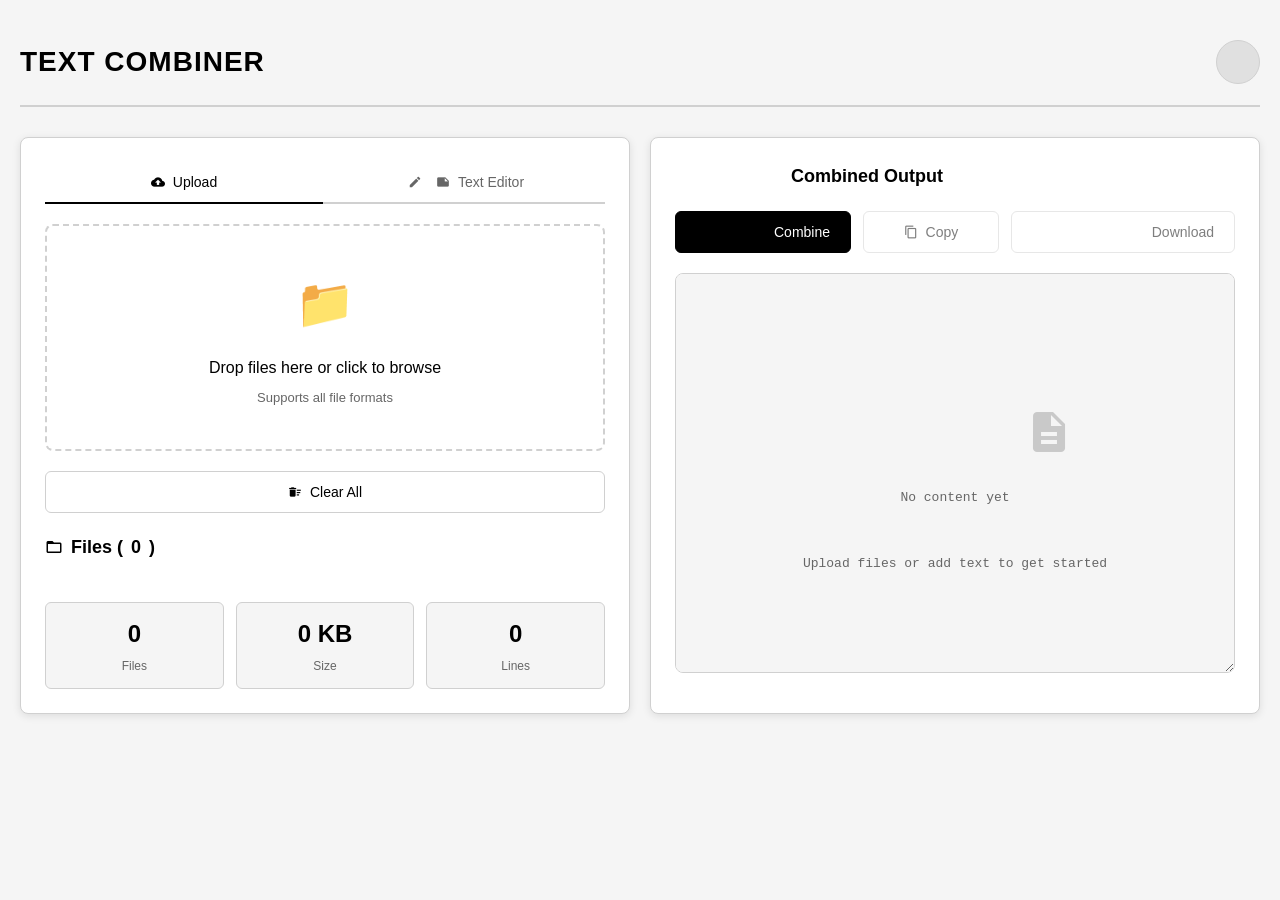
<file: dof-combiner/2-process/00-1/index.html>
<!DOCTYPE html>
<html lang="id">
<head>
    <meta charset="UTF-8">
    <meta name="viewport" content="width=device-width, initial-scale=1.0">
    <title>Text Combiner</title>
    <link href="https://fonts.googleapis.com/icon?family=Material+Icons" rel="stylesheet">
    <style>
        * {
            margin: 0;
            padding: 0;
            box-sizing: border-box;
        }

        :root {
            --bg-primary: #ffffff;
            --bg-secondary: #f5f5f5;
            --bg-tertiary: #e0e0e0;
            --text-primary: #000000;
            --text-secondary: #666666;
            --border: #d0d0d0;
            --shadow: rgba(0, 0, 0, 0.1);
            --accent: #000000;
        }

        [data-theme="dark"] {
            --bg-primary: #1a1a1a;
            --bg-secondary: #2a2a2a;
            --bg-tertiary: #3a3a3a;
            --text-primary: #ffffff;
            --text-secondary: #b0b0b0;
            --border: #404040;
            --shadow: rgba(0, 0, 0, 0.3);
            --accent: #ffffff;
        }

        body {
            font-family: -apple-system, BlinkMacSystemFont, 'Segoe UI', Roboto, Oxygen, Ubuntu, Cantarell, sans-serif;
            background: var(--bg-secondary);
            color: var(--text-primary);
            line-height: 1.6;
            transition: background 0.3s, color 0.3s;
        }

        .container {
            max-width: 1400px;
            margin: 0 auto;
            padding: 20px;
        }

        header {
            display: flex;
            justify-content: space-between;
            align-items: center;
            padding: 20px 0;
            margin-bottom: 30px;
            border-bottom: 2px solid var(--border);
        }

        h1 {
            font-size: 28px;
            font-weight: 600;
            letter-spacing: 1px;
        }

        .theme-toggle {
            background: var(--bg-tertiary);
            border: 1px solid var(--border);
            border-radius: 50%;
            width: 44px;
            height: 44px;
            display: flex;
            align-items: center;
            justify-content: center;
            cursor: pointer;
            transition: all 0.3s;
        }

        .theme-toggle:hover {
            transform: scale(1.1);
        }

        .main-grid {
            display: grid;
            grid-template-columns: 1fr 1fr;
            gap: 20px;
            margin-bottom: 20px;
        }

        .panel {
            background: var(--bg-primary);
            border: 1px solid var(--border);
            border-radius: 8px;
            padding: 24px;
            box-shadow: 0 2px 8px var(--shadow);
        }

        .panel-title {
            font-size: 18px;
            font-weight: 600;
            margin-bottom: 20px;
            display: flex;
            align-items: center;
            gap: 8px;
        }

        .upload-zone {
            border: 2px dashed var(--border);
            border-radius: 8px;
            padding: 40px 20px;
            text-align: center;
            cursor: pointer;
            transition: all 0.3s;
            margin-bottom: 20px;
        }

        .upload-zone:hover, .upload-zone.drag-over {
            border-color: var(--accent);
            background: var(--bg-secondary);
        }

        .upload-icon {
            font-size: 48px;
            margin-bottom: 12px;
        }

        input[type="file"] {
            display: none;
        }

        .editor-area {
            width: 100%;
            min-height: 200px;
            padding: 16px;
            border: 1px solid var(--border);
            border-radius: 8px;
            background: var(--bg-secondary);
            color: var(--text-primary);
            font-family: 'Courier New', monospace;
            font-size: 14px;
            resize: vertical;
            margin-bottom: 12px;
        }

        .btn-group {
            display: flex;
            gap: 12px;
            margin-bottom: 20px;
        }

        .btn {
            flex: 1;
            padding: 12px 20px;
            border: 1px solid var(--border);
            border-radius: 6px;
            background: var(--bg-primary);
            color: var(--text-primary);
            font-size: 14px;
            font-weight: 500;
            cursor: pointer;
            display: flex;
            align-items: center;
            justify-content: center;
            gap: 8px;
            transition: all 0.2s;
        }

        .btn:hover {
            background: var(--bg-tertiary);
            transform: translateY(-1px);
        }

        .btn-primary {
            background: var(--accent);
            color: var(--bg-primary);
            border-color: var(--accent);
        }

        .btn-primary:hover {
            opacity: 0.9;
        }

        .btn:disabled {
            opacity: 0.5;
            cursor: not-allowed;
            transform: none;
        }

        .file-list {
            max-height: 400px;
            overflow-y: auto;
        }

        .file-item {
            display: flex;
            align-items: center;
            padding: 12px;
            background: var(--bg-secondary);
            border: 1px solid var(--border);
            border-radius: 6px;
            margin-bottom: 8px;
            transition: all 0.2s;
        }

        .file-item:hover {
            background: var(--bg-tertiary);
        }

        .file-info {
            flex: 1;
            display: flex;
            flex-direction: column;
            gap: 4px;
        }

        .file-name {
            font-weight: 500;
            font-size: 14px;
        }

        .file-meta {
            font-size: 12px;
            color: var(--text-secondary);
        }

        .file-actions {
            display: flex;
            gap: 8px;
        }

        .icon-btn {
            background: transparent;
            border: none;
            padding: 6px;
            cursor: pointer;
            border-radius: 4px;
            color: var(--text-primary);
            transition: all 0.2s;
        }

        .icon-btn:hover {
            background: var(--bg-tertiary);
        }

        .output-area {
            width: 100%;
            height: 400px;
            max-height: calc(100vh - 500px);
            padding: 16px;
            border: 1px solid var(--border);
            border-radius: 8px;
            background: var(--bg-secondary);
            color: var(--text-primary);
            font-family: 'Courier New', monospace;
            font-size: 13px;
            line-height: 1.5;
            white-space: pre-wrap;
            word-wrap: break-word;
            overflow: auto;
            resize: vertical;
            min-height: 300px;
        }

        .empty-state {
            text-align: center;
            color: var(--text-secondary);
            padding: 60px 20px;
        }

        .stats {
            display: grid;
            grid-template-columns: repeat(3, 1fr);
            gap: 12px;
            margin-top: 20px;
        }

        .stat-card {
            background: var(--bg-secondary);
            border: 1px solid var(--border);
            border-radius: 6px;
            padding: 12px;
            text-align: center;
        }

        .stat-value {
            font-size: 24px;
            font-weight: 600;
            margin-bottom: 4px;
        }

        .stat-label {
            font-size: 12px;
            color: var(--text-secondary);
        }

        ::-webkit-scrollbar {
            width: 8px;
            height: 8px;
        }

        ::-webkit-scrollbar-track {
            background: var(--bg-secondary);
        }

        ::-webkit-scrollbar-thumb {
            background: var(--border);
            border-radius: 4px;
        }

        ::-webkit-scrollbar-thumb:hover {
            background: var(--text-secondary);
        }

        @media (max-width: 968px) {
            .main-grid {
                grid-template-columns: 1fr;
            }
        }

        .material-icons {
            font-size: inherit;
            vertical-align: middle;
        }

        .tabs {
            display: flex;
            gap: 4px;
            margin-bottom: 20px;
            border-bottom: 2px solid var(--border);
        }

        .tab-btn {
            flex: 1;
            padding: 12px 20px;
            background: transparent;
            border: none;
            border-bottom: 2px solid transparent;
            color: var(--text-secondary);
            font-size: 14px;
            font-weight: 500;
            cursor: pointer;
            display: flex;
            align-items: center;
            justify-content: center;
            gap: 8px;
            transition: all 0.2s;
            margin-bottom: -2px;
        }

        .tab-btn:hover {
            color: var(--text-primary);
            background: var(--bg-secondary);
        }

        .tab-btn.active {
            color: var(--accent);
            border-bottom-color: var(--accent);
        }

        .tab-content {
            display: none;
        }

        .tab-content.active {
            display: block;
        }
    </style>
</head>
<body>
    <div class="container">
        <header>
            <h1>TEXT COMBINER</h1>
            <button class="theme-toggle" id="themeToggle">
                <span class="material-icons" id="themeIcon">dark_mode</span>
            </button>
        </header>

        <div class="main-grid">
            <!-- Input Panel -->
            <div class="panel">
                <div class="tabs">
                    <button class="tab-btn active" data-tab="upload">
                        <span class="material-icons">cloud_upload</span>
                        Upload
                    </button>
                    <button class="tab-btn" data-tab="editor">
                        <span class="material-icons">edit_note</span>
                        Text Editor
                    </button>
                </div>

                <div class="tab-content active" id="uploadTab">
                    <div class="upload-zone" id="uploadZone">
                        <div class="upload-icon">📁</div>
                        <div style="font-weight: 500; margin-bottom: 8px;">Drop files here or click to browse</div>
                        <div style="font-size: 13px; color: var(--text-secondary);">Supports all file formats</div>
                        <input type="file" id="fileInput" multiple>
                    </div>
                </div>

                <div class="tab-content" id="editorTab">
                    <textarea class="editor-area" id="textEditor" placeholder="Type or paste text here..."></textarea>
                    <div class="btn-group">
                        <button class="btn btn-primary" id="addTextBtn">
                            <span class="material-icons">add</span>
                            Add Text
                        </button>
                    </div>
                </div>

                <div class="btn-group" style="margin-top: 20px;">
                    <button class="btn" id="clearAllBtn">
                        <span class="material-icons">delete_sweep</span>
                        Clear All
                    </button>
                </div>

                <div class="panel-title">
                    <span class="material-icons">folder_open</span>
                    Files (<span id="fileCount">0</span>)
                </div>

                <div class="file-list" id="fileList"></div>

                <div class="stats">
                    <div class="stat-card">
                        <div class="stat-value" id="totalFiles">0</div>
                        <div class="stat-label">Files</div>
                    </div>
                    <div class="stat-card">
                        <div class="stat-value" id="totalSize">0 KB</div>
                        <div class="stat-label">Size</div>
                    </div>
                    <div class="stat-card">
                        <div class="stat-value" id="totalLines">0</div>
                        <div class="stat-label">Lines</div>
                    </div>
                </div>
            </div>

            <!-- Output Panel -->
            <div class="panel">
                <div class="panel-title">
                    <span class="material-icons">output</span>
                    Combined Output
                </div>

                <div class="btn-group">
                    <button class="btn btn-primary" id="combineBtn">
                        <span class="material-icons">merge</span>
                        Combine
                    </button>
                    <button class="btn" id="copyBtn" disabled>
                        <span class="material-icons">content_copy</span>
                        Copy
                    </button>
                    <button class="btn" id="downloadBtn" disabled>
                        <span class="material-icons">download</span>
                        Download
                    </button>
                </div>

                <div class="output-area" id="output">
                    <div class="empty-state">
                        <span class="material-icons" style="font-size: 48px; opacity: 0.3;">description</span>
                        <div style="margin-top: 12px;">No content yet</div>
                        <div style="font-size: 13px; margin-top: 8px;">Upload files or add text to get started</div>
                    </div>
                </div>
            </div>
        </div>
    </div>

    <script>
        class TextCombiner {
            constructor() {
                this.files = [];
                this.textEntries = [];
                this.combinedOutput = '';
                this.init();
            }

            init() {
                // Theme
                const savedTheme = localStorage.getItem('theme') || 'light';
                document.documentElement.setAttribute('data-theme', savedTheme);
                this.updateThemeIcon(savedTheme);

                // Tabs
                document.querySelectorAll('.tab-btn').forEach(btn => {
                    btn.addEventListener('click', () => this.switchTab(btn.dataset.tab));
                });

                // Event listeners
                document.getElementById('themeToggle').addEventListener('click', () => this.toggleTheme());
                document.getElementById('uploadZone').addEventListener('click', () => document.getElementById('fileInput').click());
                document.getElementById('fileInput').addEventListener('change', (e) => this.handleFiles(e.target.files));
                document.getElementById('addTextBtn').addEventListener('click', () => this.addText());
                document.getElementById('clearAllBtn').addEventListener('click', () => this.clearAll());
                document.getElementById('combineBtn').addEventListener('click', () => this.combine());
                document.getElementById('copyBtn').addEventListener('click', () => this.copy());
                document.getElementById('downloadBtn').addEventListener('click', () => this.download());

                // Drag and drop
                const zone = document.getElementById('uploadZone');
                zone.addEventListener('dragover', (e) => {
                    e.preventDefault();
                    zone.classList.add('drag-over');
                });
                zone.addEventListener('dragleave', () => zone.classList.remove('drag-over'));
                zone.addEventListener('drop', (e) => {
                    e.preventDefault();
                    zone.classList.remove('drag-over');
                    this.handleFiles(e.dataTransfer.files);
                });
            }

            switchTab(tabName) {
                document.querySelectorAll('.tab-btn').forEach(btn => btn.classList.remove('active'));
                document.querySelectorAll('.tab-content').forEach(content => content.classList.remove('active'));
                
                document.querySelector(`[data-tab="${tabName}"]`).classList.add('active');
                document.getElementById(tabName + 'Tab').classList.add('active');
            }

            toggleTheme() {
                const current = document.documentElement.getAttribute('data-theme');
                const newTheme = current === 'light' ? 'dark' : 'light';
                document.documentElement.setAttribute('data-theme', newTheme);
                localStorage.setItem('theme', newTheme);
                this.updateThemeIcon(newTheme);
            }

            updateThemeIcon(theme) {
                document.getElementById('themeIcon').textContent = theme === 'light' ? 'dark_mode' : 'light_mode';
            }

            async handleFiles(fileList) {
                for (const file of fileList) {
                    try {
                        const content = await this.readFile(file);
                        this.files.push({
                            id: Date.now() + Math.random(),
                            name: file.name,
                            size: file.size,
                            content: content,
                            type: 'file'
                        });
                    } catch (err) {
                        console.error('Error reading file:', err);
                    }
                }
                this.updateUI();
            }

            readFile(file) {
                return new Promise((resolve, reject) => {
                    const reader = new FileReader();
                    reader.onload = (e) => resolve(e.target.result);
                    reader.onerror = reject;
                    reader.readAsText(file);
                });
            }

            addText() {
                const text = document.getElementById('textEditor').value.trim();
                if (!text) return;

                this.textEntries.push({
                    id: Date.now() + Math.random(),
                    name: `Text Entry ${this.textEntries.length + 1}`,
                    size: new Blob([text]).size,
                    content: text,
                    type: 'text'
                });

                document.getElementById('textEditor').value = '';
                this.updateUI();
            }

            deleteItem(id) {
                this.files = this.files.filter(f => f.id !== id);
                this.textEntries = this.textEntries.filter(t => t.id !== id);
                this.updateUI();
            }

            clearAll() {
                if (!confirm('Clear all files and text entries?')) return;
                this.files = [];
                this.textEntries = [];
                this.combinedOutput = '';
                document.getElementById('output').innerHTML = '<div class="empty-state"><span class="material-icons" style="font-size: 48px; opacity: 0.3;">description</span><div style="margin-top: 12px;">No content yet</div></div>';
                document.getElementById('copyBtn').disabled = true;
                document.getElementById('downloadBtn').disabled = true;
                this.updateUI();
            }

            updateUI() {
                const allItems = [...this.files, ...this.textEntries];
                const fileList = document.getElementById('fileList');
                
                if (allItems.length === 0) {
                    fileList.innerHTML = '<div class="empty-state" style="padding: 20px;">No files yet</div>';
                } else {
                    fileList.innerHTML = allItems.map(item => `
                        <div class="file-item">
                            <span class="material-icons" style="margin-right: 12px;">${item.type === 'file' ? 'description' : 'edit_note'}</span>
                            <div class="file-info">
                                <div class="file-name">${item.name}</div>
                                <div class="file-meta">${this.formatSize(item.size)} • ${item.content.split('\n').length} lines</div>
                            </div>
                            <div class="file-actions">
                                <button class="icon-btn" onclick="app.deleteItem(${item.id})" title="Delete">
                                    <span class="material-icons">delete</span>
                                </button>
                            </div>
                        </div>
                    `).join('');
                }

                // Stats
                const totalSize = allItems.reduce((sum, item) => sum + item.size, 0);
                const totalLines = allItems.reduce((sum, item) => sum + item.content.split('\n').length, 0);
                
                document.getElementById('fileCount').textContent = allItems.length;
                document.getElementById('totalFiles').textContent = allItems.length;
                document.getElementById('totalSize').textContent = this.formatSize(totalSize);
                document.getElementById('totalLines').textContent = totalLines.toLocaleString();
            }

            combine() {
                const allItems = [...this.files, ...this.textEntries];
                if (allItems.length === 0) {
                    alert('No content to combine!');
                    return;
                }

                let output = '';
                output += '='.repeat(80) + '\n';
                output += 'TEXT COMBINER - COMBINED OUTPUT\n';
                output += '='.repeat(80) + '\n\n';
                output += `Generated: ${new Date().toLocaleString()}\n`;
                output += `Total Items: ${allItems.length}\n`;
                output += `Total Size: ${this.formatSize(allItems.reduce((sum, item) => sum + item.size, 0))}\n`;
                output += `Total Lines: ${allItems.reduce((sum, item) => sum + item.content.split('\n').length, 0).toLocaleString()}\n`;
                output += '='.repeat(80) + '\n';
                output += 'TEXT COMBINER - HIERARCHY\n';
                output += '='.repeat(80) + '\n';
                output += this.generateTreeView(allItems);
                output += '\n';

                allItems.forEach((item, index) => {
                    output += '='.repeat(80) + '\n';
                    output += `[${index + 1}/${allItems.length}] ${item.name}\n`;
                    output += `Type: ${item.type === 'file' ? 'File' : 'Text Entry'} | Size: ${this.formatSize(item.size)} | Lines: ${item.content.split('\n').length}\n`;
                    output += '='.repeat(80) + '\n\n';
                    output += item.content;
                    output += '\n\n';
                });

                output += '='.repeat(80) + '\n';
                output += 'END OF COMBINED OUTPUT\n';
                output += '='.repeat(80) + '\n';

                this.combinedOutput = output;
                document.getElementById('output').textContent = output;
                document.getElementById('copyBtn').disabled = false;
                document.getElementById('downloadBtn').disabled = false;
            }

            generateTreeView(items) {
                let tree = '';
                items.forEach((item, index) => {
                    const isLast = index === items.length - 1;
                    const prefix = isLast ? '└── ' : '├── ';
                    const icon = item.type === 'file' ? '📄' : '📝';
                    const lines = item.content.split('\n').length;
                    
                    tree += `${prefix}${icon} ${item.name}\n`;
                    tree += `${isLast ? '    ' : '│   '}├─ Type: ${item.type === 'file' ? 'File' : 'Text Entry'}\n`;
                    tree += `${isLast ? '    ' : '│   '}├─ Size: ${this.formatSize(item.size)}\n`;
                    tree += `${isLast ? '    ' : '│   '}└─ Lines: ${lines}\n`;
                    
                    if (!isLast) tree += '│\n';
                });
                return tree;
            }

            copy() {
                if (!this.combinedOutput) return;
                navigator.clipboard.writeText(this.combinedOutput).then(() => {
                    const btn = document.getElementById('copyBtn');
                    const original = btn.innerHTML;
                    btn.innerHTML = '<span class="material-icons">check</span> Copied!';
                    setTimeout(() => btn.innerHTML = original, 2000);
                });
            }

            download() {
                if (!this.combinedOutput) return;
                const blob = new Blob([this.combinedOutput], { type: 'text/plain' });
                const url = URL.createObjectURL(blob);
                const a = document.createElement('a');
                a.href = url;
                a.download = `combined-text-${new Date().toISOString().slice(0, 19).replace(/:/g, '-')}.txt`;
                a.click();
                URL.revokeObjectURL(url);
            }

            formatSize(bytes) {
                if (bytes === 0) return '0 B';
                const k = 1024;
                const sizes = ['B', 'KB', 'MB', 'GB'];
                const i = Math.floor(Math.log(bytes) / Math.log(k));
                return (bytes / Math.pow(k, i)).toFixed(1) + ' ' + sizes[i];
            }
        }

        const app = new TextCombiner();
    </script>
</body>
</html>
</file>
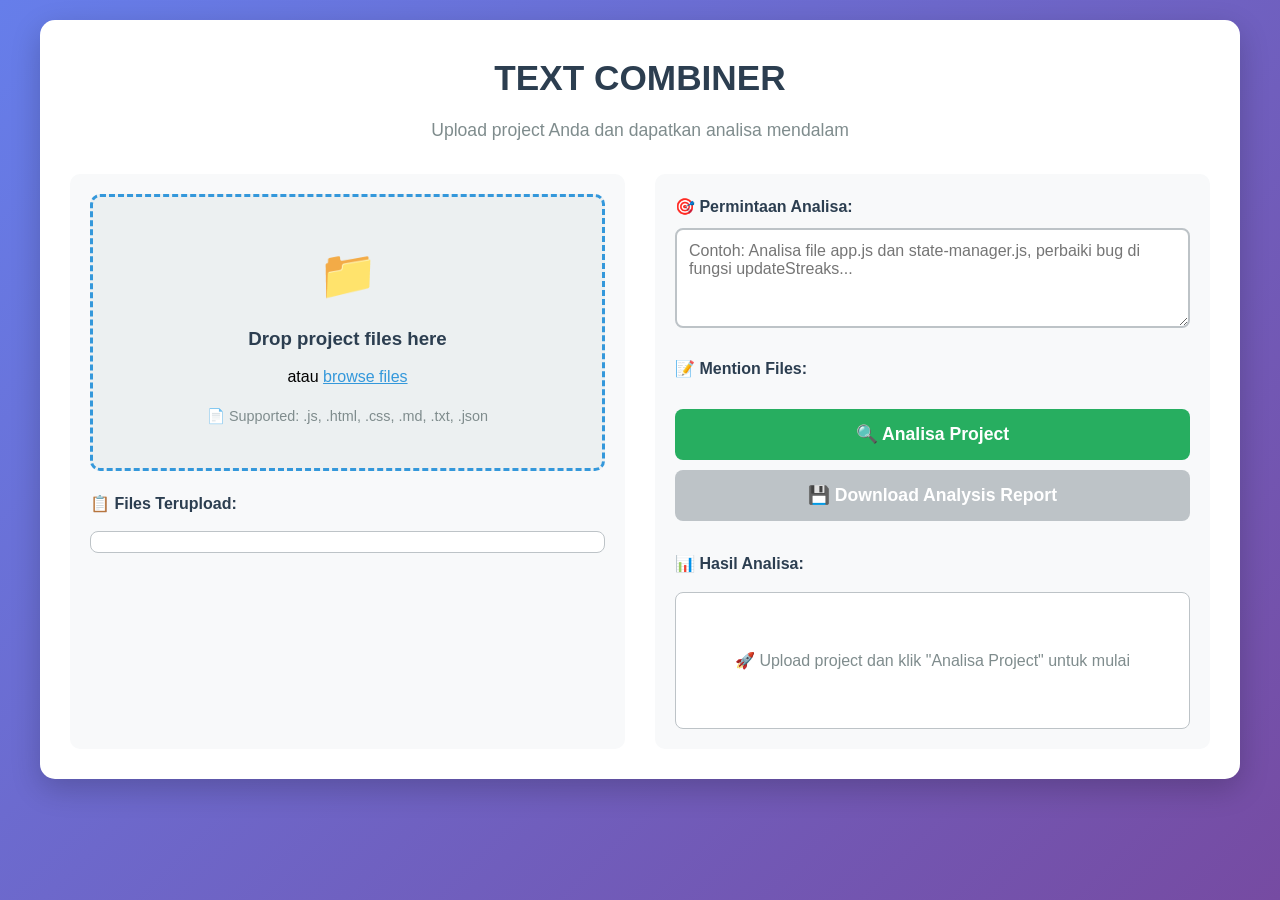
<file: dof-combiner/2-process/00/index.html>
<!DOCTYPE html>
<html lang="id">
<head>
    <meta charset="UTF-8">
    <meta name="viewport" content="width=device-width, initial-scale=1.0">
    <title>TEXT COMBINER</title>
    <link rel="stylesheet" href="style.css">
</head>
<body>
    <div class="container">
        <header>
            <h1>TEXT COMBINER</h1>
            <p>Upload project Anda dan dapatkan analisa mendalam</p>
        </header>

        <div class="main-content">
            <!-- Upload Section -->
            <section class="upload-section">
                <div class="upload-area" id="uploadArea">
                    <div class="upload-icon">📁</div>
                    <h3>Drop project files here</h3>
                    <p>atau <span class="browse-link">browse files</span></p>
                    <input type="file" id="fileInput" multiple webkitdirectory directory>
                    <div class="supported-formats">
                        📄 Supported: .js, .html, .css, .md, .txt, .json
                    </div>
                </div>
                
                <div class="uploaded-files" id="uploadedFiles">
                    <h4>📋 Files Terupload:</h4>
                    <div class="files-list" id="filesList"></div>
                </div>
            </section>

            <!-- Analysis Section -->
            <section class="analysis-section">
                <div class="analysis-controls">
                    <div class="input-group">
                        <label for="analysisPrompt">🎯 Permintaan Analisa:</label>
                        <textarea 
                            id="analysisPrompt" 
                            placeholder="Contoh: Analisa file app.js dan state-manager.js, perbaiki bug di fungsi updateStreaks..."
                            rows="4"
                        ></textarea>
                    </div>

                    <div class="file-mention-tools">
                        <label>📝 Mention Files:</label>
                        <div class="file-buttons" id="fileButtons"></div>
                    </div>

                    <button id="analyzeBtn" class="analyze-btn">
                        🔍 Analisa Project
                    </button>

                    <!-- Tombol Download Baru -->
                    <button id="downloadBtn" class="download-btn" disabled>
                        💾 Download Analysis Report
                    </button>
                </div>

                <div class="results-section">
                    <h4>📊 Hasil Analisa:</h4>
                    <div class="results-container" id="resultsContainer">
                        <div class="placeholder">
                            🚀 Upload project dan klik "Analisa Project" untuk mulai
                        </div>
                    </div>
                </div>
            </section>
        </div>

        <!-- Template untuk file item -->
        <template id="fileItemTemplate">
            <div class="file-item">
                <span class="file-icon">📄</span>
                <span class="file-name"></span>
                <span class="file-size"></span>
                <button class="mention-btn" title="Mention file ini">@</button>
            </div>
        </template>

        <!-- Template untuk analysis result -->
        <template id="resultTemplate">
            <div class="analysis-result">
                <div class="result-header">
                    <span class="result-title"></span>
                    <span class="result-time"></span>
                </div>
                <div class="result-content"></div>
                <div class="result-actions">
                    <button class="copy-btn">📋 Copy</button>
                    <button class="clear-btn">🗑️ Hapus</button>
                </div>
            </div>
        </template>
    </div>

    <script src="script.js"></script>
</body>
</html>
</file>
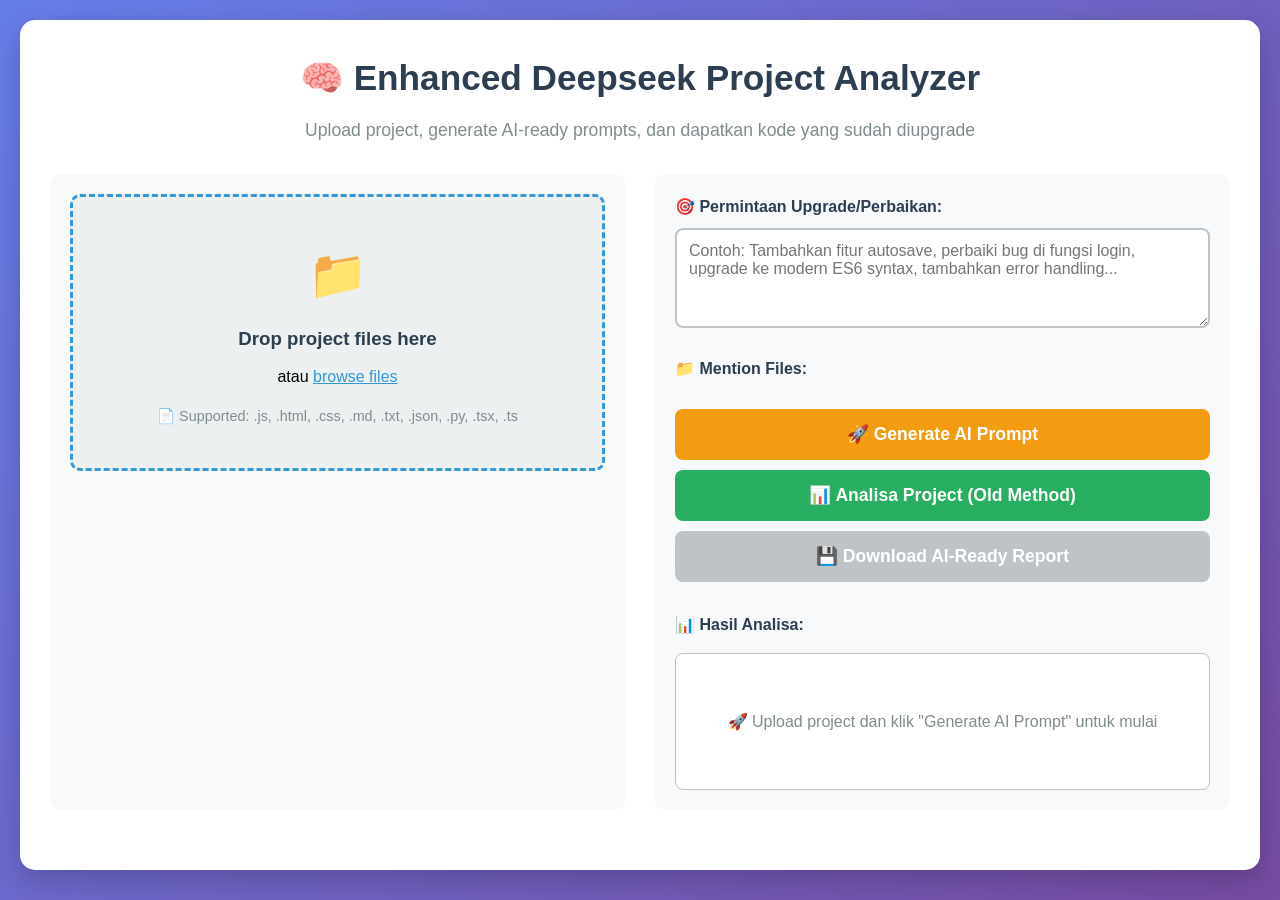
<file: dof-combiner/2-process/01/index.html>
<!DOCTYPE html>
<html lang="id">
<head>
    <meta charset="UTF-8">
    <meta name="viewport" content="width=device-width, initial-scale=1.0">
    <title>Enhanced Deepseek Project Analyzer</title>
    <style>
        * {
            margin: 0;
            padding: 0;
            box-sizing: border-box;
        }

        body {
            font-family: 'Segoe UI', Tahoma, Geneva, Verdana, sans-serif;
            background: linear-gradient(135deg, #667eea 0%, #764ba2 100%);
            min-height: 100vh;
            padding: 20px;
            line-height: 1.6;
        }

        .container {
            max-width: 1400px;
            margin: 0 auto;
            background: white;
            border-radius: 15px;
            box-shadow: 0 10px 30px rgba(0,0,0,0.2);
            padding: 30px;
        }

        header {
            text-align: center;
            margin-bottom: 30px;
        }

        header h1 {
            color: #2c3e50;
            font-size: 2.2em;
            margin-bottom: 10px;
        }

        header p {
            color: #7f8c8d;
            font-size: 1.1em;
        }

        .main-content {
            display: grid;
            grid-template-columns: 1fr 1fr;
            gap: 30px;
            margin-bottom: 30px;
        }

        /* Upload Section */
        .upload-section {
            background: #f8f9fa;
            border-radius: 10px;
            padding: 20px;
        }

        .upload-area {
            border: 3px dashed #3498db;
            border-radius: 10px;
            padding: 40px 20px;
            text-align: center;
            background: #ecf0f1;
            cursor: pointer;
            transition: all 0.3s ease;
            margin-bottom: 20px;
        }

        .upload-area:hover {
            border-color: #2980b9;
            background: #d6dbdf;
        }

        .upload-area.drag-over {
            border-color: #27ae60;
            background: #d5f4e6;
        }

        .upload-icon {
            font-size: 3em;
            margin-bottom: 10px;
        }

        .upload-area h3 {
            color: #2c3e50;
            margin-bottom: 10px;
        }

        .browse-link {
            color: #3498db;
            text-decoration: underline;
            cursor: pointer;
        }

        #fileInput {
            display: none;
        }

        .supported-formats {
            margin-top: 15px;
            color: #7f8c8d;
            font-size: 0.9em;
        }

        .uploaded-files {
            margin-top: 20px;
        }

        .uploaded-files h4 {
            color: #2c3e50;
            margin-bottom: 15px;
        }

        .files-list {
            max-height: 300px;
            overflow-y: auto;
            border: 1px solid #bdc3c7;
            border-radius: 8px;
            padding: 10px;
            background: white;
        }

        .file-item {
            display: flex;
            align-items: center;
            padding: 8px 12px;
            background: #ecf0f1;
            border-radius: 6px;
            margin-bottom: 8px;
            transition: background 0.2s;
        }

        .file-item:hover {
            background: #d6dbdf;
        }

        .file-icon {
            margin-right: 10px;
            font-size: 1.2em;
        }

        .file-name {
            flex: 1;
            color: #2c3e50;
            font-weight: 500;
            font-size: 0.9em;
        }

        .file-size {
            color: #7f8c8d;
            font-size: 0.8em;
            margin-right: 10px;
        }

        .mention-btn {
            background: #3498db;
            color: white;
            border: none;
            border-radius: 4px;
            width: 24px;
            height: 24px;
            cursor: pointer;
            font-size: 0.8em;
            display: flex;
            align-items: center;
            justify-content: center;
        }

        .mention-btn:hover {
            background: #2980b9;
        }

        /* Analysis Section */
        .analysis-section {
            background: #f8f9fa;
            border-radius: 10px;
            padding: 20px;
        }

        .input-group {
            margin-bottom: 20px;
        }

        .input-group label {
            display: block;
            color: #2c3e50;
            font-weight: 600;
            margin-bottom: 8px;
        }

        #analysisPrompt {
            width: 100%;
            padding: 12px;
            border: 2px solid #bdc3c7;
            border-radius: 8px;
            font-size: 1em;
            resize: vertical;
            font-family: inherit;
        }

        #analysisPrompt:focus {
            outline: none;
            border-color: #3498db;
        }

        .file-mention-tools {
            margin-bottom: 20px;
        }

        .file-mention-tools label {
            display: block;
            color: #2c3e50;
            font-weight: 600;
            margin-bottom: 8px;
        }

        .file-buttons {
            display: flex;
            flex-wrap: wrap;
            gap: 8px;
        }

        .file-mention-btn {
            background: #e74c3c;
            color: white;
            border: none;
            border-radius: 15px;
            padding: 6px 12px;
            font-size: 0.8em;
            cursor: pointer;
            transition: background 0.2s;
        }

        .file-mention-btn:hover {
            background: #c0392b;
        }

        .analyze-btn, .generate-btn {
            width: 100%;
            padding: 15px;
            color: white;
            border: none;
            border-radius: 8px;
            font-size: 1.1em;
            font-weight: 600;
            cursor: pointer;
            transition: all 0.3s;
            margin-bottom: 10px;
        }

        .analyze-btn {
            background: #27ae60;
        }

        .analyze-btn:hover {
            background: #219653;
            transform: translateY(-2px);
        }

        .generate-btn {
            background: #f39c12;
        }

        .generate-btn:hover {
            background: #e67e22;
            transform: translateY(-2px);
        }

        .analyze-btn:disabled, .generate-btn:disabled {
            background: #bdc3c7;
            cursor: not-allowed;
            transform: none;
        }

        .download-btn {
            width: 100%;
            padding: 15px;
            background: #9b59b6;
            color: white;
            border: none;
            border-radius: 8px;
            font-size: 1.1em;
            font-weight: 600;
            cursor: pointer;
            transition: all 0.3s;
        }

        .download-btn:hover:not(:disabled) {
            background: #8e44ad;
            transform: translateY(-2px);
        }

        .download-btn:disabled {
            background: #bdc3c7;
            cursor: not-allowed;
            transform: none;
        }

        /* AI Prompt Section */
        .ai-prompt-section {
            background: #fff3cd;
            border: 2px solid #ffeaa7;
            border-radius: 10px;
            padding: 20px;
            margin-top: 30px;
        }

        .ai-prompt-section h3 {
            color: #856404;
            margin-bottom: 15px;
            display: flex;
            align-items: center;
            gap: 10px;
        }

        .ai-prompt-content {
            background: #fff;
            border: 1px solid #ddd;
            border-radius: 8px;
            padding: 15px;
            font-family: 'Courier New', monospace;
            font-size: 0.9em;
            white-space: pre-wrap;
            max-height: 300px;
            overflow-y: auto;
            margin-bottom: 15px;
        }

        .prompt-placeholder {
            color: #7f8c8d;
            font-style: italic;
            text-align: center;
            padding: 40px 20px;
        }

        /* Results Section */
        .results-section {
            margin-top: 30px;
        }

        .results-section h4 {
            color: #2c3e50;
            margin-bottom: 15px;
        }

        .results-container {
            max-height: 400px;
            overflow-y: auto;
            border: 1px solid #bdc3c7;
            border-radius: 8px;
            padding: 15px;
            background: white;
        }

        .placeholder {
            text-align: center;
            color: #7f8c8d;
            padding: 40px 20px;
        }

        .analysis-result {
            border: 1px solid #3498db;
            border-radius: 8px;
            padding: 15px;
            margin-bottom: 15px;
            background: #ecf0f1;
        }

        .result-header {
            display: flex;
            justify-content: space-between;
            align-items: center;
            margin-bottom: 10px;
            padding-bottom: 8px;
            border-bottom: 1px solid #bdc3c7;
        }

        .result-title {
            color: #2c3e50;
            font-weight: 600;
        }

        .result-time {
            color: #7f8c8d;
            font-size: 0.8em;
        }

        .result-content {
            color: #2c3e50;
            white-space: pre-wrap;
            font-family: 'Courier New', monospace;
            font-size: 0.9em;
            line-height: 1.4;
            margin-bottom: 10px;
        }

        .result-actions {
            display: flex;
            gap: 10px;
        }

        .copy-btn, .clear-btn {
            padding: 6px 12px;
            border: none;
            border-radius: 4px;
            cursor: pointer;
            font-size: 0.8em;
            transition: background 0.2s;
        }

        .copy-btn {
            background: #3498db;
            color: white;
        }

        .copy-btn:hover {
            background: #2980b9;
        }

        .clear-btn {
            background: #e74c3c;
            color: white;
        }

        .clear-btn:hover {
            background: #c0392b;
        }

        .copy-prompt-btn {
            background: #17a2b8;
            color: white;
            border: none;
            border-radius: 6px;
            padding: 8px 16px;
            cursor: pointer;
            font-size: 0.9em;
            transition: background 0.2s;
        }

        .copy-prompt-btn:hover {
            background: #138496;
        }

        /* Responsive Design */
        @media (max-width: 768px) {
            .main-content {
                grid-template-columns: 1fr;
            }
            
            .container {
                padding: 20px;
            }
            
            header h1 {
                font-size: 1.8em;
            }
        }

        /* Scrollbar Styling */
        .files-list::-webkit-scrollbar,
        .results-container::-webkit-scrollbar,
        .ai-prompt-content::-webkit-scrollbar {
            width: 6px;
        }

        .files-list::-webkit-scrollbar-track,
        .results-container::-webkit-scrollbar-track,
        .ai-prompt-content::-webkit-scrollbar-track {
            background: #ecf0f1;
            border-radius: 3px;
        }

        .files-list::-webkit-scrollbar-thumb,
        .results-container::-webkit-scrollbar-thumb,
        .ai-prompt-content::-webkit-scrollbar-thumb {
            background: #3498db;
            border-radius: 3px;
        }

        .files-list::-webkit-scrollbar-thumb:hover,
        .results-container::-webkit-scrollbar-thumb:hover,
        .ai-prompt-content::-webkit-scrollbar-thumb:hover {
            background: #2980b9;
        }
    </style>
</head>
<body>
    <div class="container">
        <header>
            <h1>🧠 Enhanced Deepseek Project Analyzer</h1>
            <p>Upload project, generate AI-ready prompts, dan dapatkan kode yang sudah diupgrade</p>
        </header>

        <div class="main-content">
            <!-- Upload Section -->
            <section class="upload-section">
                <div class="upload-area" id="uploadArea">
                    <div class="upload-icon">📁</div>
                    <h3>Drop project files here</h3>
                    <p>atau <span class="browse-link">browse files</span></p>
                    <input type="file" id="fileInput" multiple webkitdirectory directory>
                    <div class="supported-formats">
                        📄 Supported: .js, .html, .css, .md, .txt, .json, .py, .tsx, .ts
                    </div>
                </div>
                
                <div class="uploaded-files" id="uploadedFiles" style="display: none;">
                    <h4>📋 Files Terupload:</h4>
                    <div class="files-list" id="filesList"></div>
                </div>
            </section>

            <!-- Analysis Section -->
            <section class="analysis-section">
                <div class="analysis-controls">
                    <div class="input-group">
                        <label for="analysisPrompt">🎯 Permintaan Upgrade/Perbaikan:</label>
                        <textarea 
                            id="analysisPrompt" 
                            placeholder="Contoh: Tambahkan fitur autosave, perbaiki bug di fungsi login, upgrade ke modern ES6 syntax, tambahkan error handling..."
                            rows="4"
                        ></textarea>
                    </div>

                    <div class="file-mention-tools">
                        <label>📁 Mention Files:</label>
                        <div class="file-buttons" id="fileButtons"></div>
                    </div>

                    <button id="generateBtn" class="generate-btn">
                        🚀 Generate AI Prompt
                    </button>

                    <button id="analyzeBtn" class="analyze-btn">
                        📊 Analisa Project (Old Method)
                    </button>

                    <button id="downloadBtn" class="download-btn" disabled>
                        💾 Download AI-Ready Report
                    </button>
                </div>

                <div class="results-section">
                    <h4>📊 Hasil Analisa:</h4>
                    <div class="results-container" id="resultsContainer">
                        <div class="placeholder">
                            🚀 Upload project dan klik "Generate AI Prompt" untuk mulai
                        </div>
                    </div>
                </div>
            </section>
        </div>

        <!-- AI Prompt Section -->
        <section class="ai-prompt-section" id="aiPromptSection" style="display: none;">
            <h3>🤖 AI-Ready Prompt (Copy & Paste ke Claude)</h3>
            <div class="ai-prompt-content" id="aiPromptContent">
                <div class="prompt-placeholder">
                    Generate AI Prompt akan muncul di sini...
                </div>
            </div>
            <button class="copy-prompt-btn" id="copyPromptBtn">
                📋 Copy Full Prompt untuk Claude
            </button>
        </section>

        <!-- Templates -->
        <template id="fileItemTemplate">
            <div class="file-item">
                <span class="file-icon">📄</span>
                <span class="file-name"></span>
                <span class="file-size"></span>
                <button class="mention-btn" title="Mention file ini">@</button>
            </div>
        </template>

        <template id="resultTemplate">
            <div class="analysis-result">
                <div class="result-header">
                    <span class="result-title"></span>
                    <span class="result-time"></span>
                </div>
                <div class="result-content"></div>
                <div class="result-actions">
                    <button class="copy-btn">📋 Copy</button>
                    <button class="clear-btn">🗑️ Hapus</button>
                </div>
            </div>
        </template>
    </div>

    <script>
        class EnhancedDeepseekAnalyzer {
            constructor() {
                this.uploadedFiles = new Map();
                this.analysisHistory = [];
                this.currentAnalysis = null;
                this.currentAIPrompt = null;
                this.initializeEventListeners();
            }

            initializeEventListeners() {
                // File input handling
                const fileInput = document.getElementById('fileInput');
                const uploadArea = document.getElementById('uploadArea');
                const analyzeBtn = document.getElementById('analyzeBtn');
                const generateBtn = document.getElementById('generateBtn');
                const downloadBtn = document.getElementById('downloadBtn');
                const copyPromptBtn = document.getElementById('copyPromptBtn');

                // Drag and drop functionality
                uploadArea.addEventListener('click', () => fileInput.click());
                uploadArea.addEventListener('dragover', this.handleDragOver.bind(this));
                uploadArea.addEventListener('dragleave', this.handleDragLeave.bind(this));
                uploadArea.addEventListener('drop', this.handleDrop.bind(this));

                // File input change
                fileInput.addEventListener('change', this.handleFileSelect.bind(this));

                // Buttons
                analyzeBtn.addEventListener('click', this.analyzeProject.bind(this));
                generateBtn.addEventListener('click', this.generateAIPrompt.bind(this));
                downloadBtn.addEventListener('click', this.downloadAIReadyReport.bind(this));
                copyPromptBtn.addEventListener('click', this.copyAIPrompt.bind(this));
            }

            handleDragOver(e) {
                e.preventDefault();
                document.getElementById('uploadArea').classList.add('drag-over');
            }

            handleDragLeave(e) {
                e.preventDefault();
                document.getElementById('uploadArea').classList.remove('drag-over');
            }

            handleDrop(e) {
                e.preventDefault();
                document.getElementById('uploadArea').classList.remove('drag-over');
                
                const files = Array.from(e.dataTransfer.files);
                this.processFiles(files);
            }

            handleFileSelect(e) {
                const files = Array.from(e.target.files);
                this.processFiles(files);
            }

            async processFiles(files) {
                const textFiles = files.filter(file => 
                    file.type.startsWith('text/') || 
                    file.name.match(/\.(js|html|css|md|txt|json|py|tsx|ts|jsx|vue|php|java|cpp|c|go|rs|rb|swift)$/i)
                );

                for (const file of textFiles) {
                    try {
                        const content = await this.readFileContent(file);
                        this.uploadedFiles.set(file.name, {
                            name: file.name,
                            content: content,
                            size: file.size,
                            type: file.type,
                            path: file.webkitRelativePath || file.name
                        });
                    } catch (error) {
                        console.error(`Error reading file ${file.name}:`, error);
                    }
                }

                this.updateFileList();
                this.updateFileButtons();
            }

            readFileContent(file) {
                return new Promise((resolve, reject) => {
                    const reader = new FileReader();
                    reader.onload = (e) => resolve(e.target.result);
                    reader.onerror = (e) => reject(e);
                    reader.readAsText(file);
                });
            }

            updateFileList() {
                const filesList = document.getElementById('filesList');
                const template = document.getElementById('fileItemTemplate');
                
                filesList.innerHTML = '';

                this.uploadedFiles.forEach((file, filename) => {
                    const clone = template.content.cloneNode(true);
                    const fileItem = clone.querySelector('.file-item');
                    
                    fileItem.querySelector('.file-name').textContent = filename;
                    fileItem.querySelector('.file-size').textContent = this.formatFileSize(file.size);
                    
                    const mentionBtn = fileItem.querySelector('.mention-btn');
                    mentionBtn.addEventListener('click', () => this.mentionFile(filename));
                    
                    filesList.appendChild(clone);
                });

                // Show/hide uploaded files section
                const uploadedFilesSection = document.getElementById('uploadedFiles');
                uploadedFilesSection.style.display = this.uploadedFiles.size > 0 ? 'block' : 'none';
            }

            updateFileButtons() {
                const fileButtons = document.getElementById('fileButtons');
                fileButtons.innerHTML = '';

                this.uploadedFiles.forEach((file, filename) => {
                    const button = document.createElement('button');
                    button.className = 'file-mention-btn';
                    button.textContent = filename;
                    button.title = `Mention ${filename} dalam analisa`;
                    button.addEventListener('click', () => this.mentionFile(filename));
                    fileButtons.appendChild(button);
                });
            }

            mentionFile(filename) {
                const promptTextarea = document.getElementById('analysisPrompt');
                const currentText = promptTextarea.value;
                const mentionText = `@${filename}`;
                
                if (currentText.includes(mentionText)) {
                    return; // Already mentioned
                }

                const newText = currentText ? `${currentText} ${mentionText}` : mentionText;
                promptTextarea.value = newText;
                promptTextarea.focus();
            }

            formatFileSize(bytes) {
                if (bytes === 0) return '0 Bytes';
                const k = 1024;
                const sizes = ['Bytes', 'KB', 'MB', 'GB'];
                const i = Math.floor(Math.log(bytes) / Math.log(k));
                return parseFloat((bytes / Math.pow(k, i)).toFixed(2)) + ' ' + sizes[i];
            }

            // NEW: Generate AI-ready prompt
            async generateAIPrompt() {
                const prompt = document.getElementById('analysisPrompt').value.trim();
                
                if (!prompt) {
                    alert('Silakan masukkan permintaan upgrade/perbaikan terlebih dahulu!');
                    return;
                }

                if (this.uploadedFiles.size === 0) {
                    alert('Silakan upload file project terlebih dahulu!');
                    return;
                }

                const generateBtn = document.getElementById('generateBtn');
                generateBtn.disabled = true;
                generateBtn.textContent = '🚀 Generating AI Prompt...';

                try {
                    const aiPrompt = await this.createAIPrompt(prompt);
                    this.currentAIPrompt = aiPrompt;
                    this.displayAIPrompt(aiPrompt);
                    
                    // Enable download button
                    document.getElementById('downloadBtn').disabled = false;
                    
                    // Show AI prompt section
                    document.getElementById('aiPromptSection').style.display = 'block';
                } catch (error) {
                    console.error('AI Prompt generation error:', error);
                    alert('Terjadi kesalahan saat membuat AI prompt: ' + error.message);
                } finally {
                    generateBtn.disabled = false;
                    generateBtn.textContent = '🚀 Generate AI Prompt';
                }
            }

            async createAIPrompt(userRequest) {
                // Simulate processing delay
                await new Promise(resolve => setTimeout(resolve, 1500));

                const mentionedFiles = this.extractMentionedFiles(userRequest);
                const projectContext = this.buildProjectContext(mentionedFiles);
                
                return {
                    userRequest: userRequest,
                    projectStructure: this.getProjectStructure(),
                    fileContents: projectContext.fileContents,
                    analysisResults: this.performQuickAnalysis(projectContext),
                    aiPromptText: this.buildAIPromptText(userRequest, projectContext),
                    timestamp: new Date().toLocaleString()
                };
            }

            buildAIPromptText(userRequest, projectContext) {
                let promptText = `Saya memiliki project dengan struktur dan kode berikut. Tolong ${userRequest}\n\n`;
                
                promptText += `=== PROJECT STRUCTURE ===\n`;
                promptText += this.generateStructureTree(this.getProjectStructure()) + '\n\n';
                
                promptText += `=== FILE CONTENTS ===\n`;
                Object.entries(projectContext.fileContents).forEach(([filename, content]) => {
                    promptText += `--- ${filename} ---\n`;
                    const lines = content.split('\n');
                    lines.forEach((line, index) => {
                        promptText += `${(index + 1).toString().padStart(3)}: ${line}\n`;
                    });
                    promptText += '\n';
                });
                
                promptText += `=== PERMINTAAN ===\n`;
                promptText += `${userRequest}\n\n`;
                
                promptText += `=== INSTRUKSI UNTUK AI ===\n`;
                promptText += `Tolong berikan kode lengkap yang sudah diupdate untuk setiap file. `;
                promptText += `Format response dengan clearly separated sections untuk setiap file, `;
                promptText += `sehingga saya bisa langsung copy-paste kode untuk mengganti content file yang ada.\n\n`;
                
                promptText += `Berikan dalam format:\n`;
                promptText += `=== FILENAME.EXT ===\n`;
                promptText += `[complete updated code here]\n\n`;
                promptText += `=== NEXT_FILENAME.EXT ===\n`;
                promptText += `[complete updated code here]\n\n`;
                
                return promptText;
            }

            performQuickAnalysis(context) {
                let analysis = {
                    totalFiles: Object.keys(context.fileContents).length,
                    totalLines: 0,
                    fileTypes: new Set(),
                    issues: [],
                    recommendations: []
                };

                Object.entries(context.fileContents).forEach(([filename, content]) => {
                    const lines = content.split('\n').length;
                    analysis.totalLines += lines;
                    
                    const ext = filename.split('.').pop();
                    analysis.fileTypes.add(ext);
                    
                    // Quick issue detection
                    if (filename.endsWith('.js') && content.includes('var ')) {
                        analysis.issues.push(`${filename}: Uses 'var' instead of 'let/const'`);
                    }
                    if (content.includes('TODO') || content.includes('FIXME')) {
                        analysis.issues.push(`${filename}: Contains TODO/FIXME comments`);
                    }
                    if (lines > 500) {
                        analysis.issues.push(`${filename}: Large file (${lines} lines)`);
                    }
                });

                return analysis;
            }

            displayAIPrompt(aiPrompt) {
                const aiPromptContent = document.getElementById('aiPromptContent');
                aiPromptContent.textContent = aiPrompt.aiPromptText;
            }

            copyAIPrompt() {
                if (!this.currentAIPrompt) {
                    alert('Tidak ada AI prompt untuk dicopy!');
                    return;
                }

                navigator.clipboard.writeText(this.currentAIPrompt.aiPromptText).then(() => {
                    const btn = document.getElementById('copyPromptBtn');
                    btn.textContent = '✅ Copied! Paste ke Claude sekarang';
                    setTimeout(() => {
                        btn.textContent = '📋 Copy Full Prompt untuk Claude';
                    }, 3000);
                });
            }

            // NEW: Download AI-ready report
            downloadAIReadyReport() {
                if (!this.currentAIPrompt) {
                    alert('Tidak ada AI prompt untuk didownload! Generate AI prompt terlebih dahulu.');
                    return;
                }

                const reportContent = this.generateAIReadyReportContent();
                const blob = new Blob([reportContent], { type: 'text/plain' });
                const url = URL.createObjectURL(blob);
                const a = document.createElement('a');
                
                a.href = url;
                a.download = `ai-ready-prompt-${new Date().toISOString().slice(0, 19).replace(/:/g, '-')}.txt`;
                document.body.appendChild(a);
                a.click();
                document.body.removeChild(a);
                URL.revokeObjectURL(url);
            }

            generateAIReadyReportContent() {
                return this.currentAIPrompt.aiPromptText;
            }

            extractMentionedFiles(prompt) {
                const mentions = prompt.match(/@(\S+)/g) || [];
                return mentions.map(mention => mention.substring(1)); // Remove @ symbol
            }

            buildProjectContext(mentionedFiles) {
                const context = {
                    allFiles: Array.from(this.uploadedFiles.keys()),
                    mentionedFiles: {},
                    projectStructure: this.getProjectStructure(),
                    fileContents: {}
                };

                if (mentionedFiles.length === 0) {
                    // If no specific files mentioned, include all files
                    this.uploadedFiles.forEach((file, filename) => {
                        context.mentionedFiles[filename] = file.content;
                        context.fileContents[filename] = file.content;
                    });
                } else {
                    // Only include mentioned files
                    mentionedFiles.forEach(filename => {
                        if (this.uploadedFiles.has(filename)) {
                            context.mentionedFiles[filename] = this.uploadedFiles.get(filename).content;
                            context.fileContents[filename] = this.uploadedFiles.get(filename).content;
                        }
                    });
                }

                return context;
            }

            getProjectStructure() {
                const structure = {};
                
                this.uploadedFiles.forEach((file, filename) => {
                    const path = file.path || filename;
                    const parts = path.split('/');
                    let current = structure;
                    
                    for (let i = 0; i < parts.length; i++) {
                        const part = parts[i];
                        if (i === parts.length - 1) {
                            // File
                            current[part] = {
                                type: 'file',
                                size: file.size,
                                path: path
                            };
                        } else {
                            // Folder
                            if (!current[part] || current[part].type !== 'folder') {
                                current[part] = {
                                    type: 'folder',
                                    children: {}
                                };
                            }
                            current = current[part].children;
                        }
                    }
                });
                
                return structure;
            }

            generateStructureTree(structure, indent = 0) {
                let tree = '';
                const prefix = '  '.repeat(indent);
                
                for (const [name, item] of Object.entries(structure)) {
                    if (item.type === 'folder') {
                        tree += `${prefix}📁 ${name}/\n`;
                        tree += this.generateStructureTree(item.children, indent + 1);
                    } else {
                        tree += `${prefix}📄 ${name} (${this.formatFileSize(item.size)})\n`;
                    }
                }
                
                return tree;
            }

            // Legacy analysis method (kept for backward compatibility)
            async analyzeProject() {
                const prompt = document.getElementById('analysisPrompt').value.trim();
                
                if (!prompt) {
                    alert('Silakan masukkan permintaan analisa terlebih dahulu!');
                    return;
                }

                if (this.uploadedFiles.size === 0) {
                    alert('Silakan upload file project terlebih dahulu!');
                    return;
                }

                const analyzeBtn = document.getElementById('analyzeBtn');
                analyzeBtn.disabled = true;
                analyzeBtn.textContent = '📊 Menganalisa...';

                try {
                    const analysis = await this.performAnalysis(prompt);
                    this.currentAnalysis = analysis;
                    this.analysisHistory.push(analysis);
                    this.displayAnalysisResult(analysis);
                } catch (error) {
                    console.error('Analysis error:', error);
                    this.displayAnalysisResult({
                        title: '❌ Error',
                        content: 'Terjadi kesalahan saat menganalisa project: ' + error.message
                    });
                } finally {
                    analyzeBtn.disabled = false;
                    analyzeBtn.textContent = '📊 Analisa Project (Old Method)';
                }
            }

            async performAnalysis(prompt) {
                // Simulate API call delay
                await new Promise(resolve => setTimeout(resolve, 2000));

                const mentionedFiles = this.extractMentionedFiles(prompt);
                const projectContext = this.buildProjectContext(mentionedFiles);
                
                return {
                    title: '📊 Hasil Analisa Project',
                    content: this.generateAnalysisResponse(prompt, projectContext),
                    prompt: prompt,
                    timestamp: new Date().toLocaleString(),
                    mentionedFiles: mentionedFiles,
                    projectContext: projectContext
                };
            }

            generateAnalysisResponse(prompt, context) {
                const fileList = Object.keys(context.mentionedFiles).join(', ');
                
                return `ANALYSIS REQUEST: ${prompt}

PROJECT CONTEXT:
- Total Files: ${context.allFiles.length}
- Files Analyzed: ${fileList}

DETAILED ANALYSIS:
${this.generateDetailedAnalysis(prompt, context)}

RECOMMENDATIONS:
${this.generateRecommendations(context)}

NEXT STEPS:
- Implementasikan perubahan yang disarankan
- Test functionality setelah perubahan
- Review ulang architecture jika diperlukan

CATATAN:
Analisa ini berdasarkan pattern dan best practices umum. 
Selalu test perubahan di environment development terlebih dahulu.`;
            }

            generateDetailedAnalysis(prompt, context) {
                let analysis = '';

                Object.entries(context.mentionedFiles).forEach(([filename, content]) => {
                    analysis += `\n--- ANALYSIS FOR: ${filename} ---\n`;
                    
                    // Simple analysis based on file type and content
                    if (filename.endsWith('.js') || filename.endsWith('.ts') || filename.endsWith('.jsx') || filename.endsWith('.tsx')) {
                        analysis += this.analyzeJavaScriptFile(content);
                    } else if (filename.endsWith('.html')) {
                        analysis += this.analyzeHTMLFile(content);
                    } else if (filename.endsWith('.css')) {
                        analysis += this.analyzeCSSFile(content);
                    } else {
                        analysis += `File type: ${filename.split('.').pop()}\n`;
                        analysis += `Lines: ${content.split('\n').length}\n`;
                        analysis += `Size: ${content.length} characters\n`;
                    }

                    // Check for common issues
                    analysis += this.checkCommonIssues(filename, content);
                });

                return analysis;
            }

            analyzeJavaScriptFile(content) {
                const lines = content.split('\n');
                const functions = content.match(/function\s+(\w+)|const\s+(\w+)\s*=\s*\(|let\s+(\w+)\s*=\s*\(/g) || [];
                const classes = content.match(/class\s+(\w+)/g) || [];
                
                return `JavaScript/TypeScript Analysis:
- Total Lines: ${lines.length}
- Functions Found: ${functions.length}
- Classes Found: ${classes.length}
- Code Structure: ${lines.length > 100 ? 'Complex' : 'Simple'}
- Potential Issues: ${this.checkJSIssues(content)}`;
            }

            analyzeHTMLFile(content) {
                const elements = content.match(/<\/?(\w+)/g) || [];
                const uniqueElements = [...new Set(elements)].length;
                
                return `HTML Analysis:
- Total Elements: ${elements.length}
- Unique Elements: ${uniqueElements}
- Structure Complexity: ${elements.length > 50 ? 'High' : 'Medium'}`;
            }

            analyzeCSSFile(content) {
                const rules = content.match(/([^{]+\{[^}]+\})/g) || [];
                const selectors = content.match(/([^{]+)\{/g) || [];
                
                return `CSS Analysis:
- Total Rules: ${rules.length}
- Selectors: ${selectors.length}
- Specificity Analysis: Standard`;
            }

            checkJSIssues(content) {
                const issues = [];
                
                if (content.includes('console.log')) {
                    issues.push('Debug statements found');
                }
                if (content.includes('var ')) {
                    issues.push('Using var instead of let/const');
                }
                if (content.includes('==') && !content.includes('===')) {
                    issues.push('Using loose equality operator');
                }
                
                return issues.length > 0 ? issues.join(', ') : 'No major issues found';
            }

            checkCommonIssues(filename, content) {
                const issues = [];
                
                // Large file check
                if (content.length > 10000) {
                    issues.push('File terlalu besar, pertimbangkan untuk split');
                }
                
                // Long lines check
                const longLines = content.split('\n').filter(line => line.length > 120);
                if (longLines.length > 5) {
                    issues.push('Banyak line yang terlalu panjang');
                }
                
                return issues.length > 0 ? `\nISSUES: ${issues.join('; ')}` : '\nNo major structural issues';
            }

            generateRecommendations(context) {
                let recommendations = [];
                
                Object.entries(context.mentionedFiles).forEach(([filename, content]) => {
                    if ((filename.endsWith('.js') || filename.endsWith('.ts')) && content.length > 5000) {
                        recommendations.push(`Pertimbangkan untuk memecah file ${filename} menjadi modul yang lebih kecil`);
                    }
                    
                    if (content.includes('var ')) {
                        recommendations.push(`Ganti 'var' dengan 'let/const' di file ${filename}`);
                    }
                    
                    if (content.includes('==') && !content.includes('===')) {
                        recommendations.push(`Gunakan '===' instead of '==' di file ${filename}`);
                    }
                });
                
                if (recommendations.length === 0) {
                    recommendations.push('Struktur kode sudah baik, pertahankan!');
                }
                
                return recommendations.map((rec, index) => `${index + 1}. ${rec}`).join('\n');
            }

            displayAnalysisResult(analysis) {
                const resultsContainer = document.getElementById('resultsContainer');
                const template = document.getElementById('resultTemplate');
                
                const clone = template.content.cloneNode(true);
                const resultElement = clone.querySelector('.analysis-result');
                
                resultElement.querySelector('.result-title').textContent = analysis.title;
                resultElement.querySelector('.result-time').textContent = analysis.timestamp;
                resultElement.querySelector('.result-content').textContent = analysis.content;
                
                // Add event listeners to buttons
                const copyBtn = resultElement.querySelector('.copy-btn');
                const clearBtn = resultElement.querySelector('.clear-btn');
                
                copyBtn.addEventListener('click', () => {
                    navigator.clipboard.writeText(analysis.content).then(() => {
                        copyBtn.textContent = '✅ Copied!';
                        setTimeout(() => {
                            copyBtn.textContent = '📋 Copy';
                        }, 2000);
                    });
                });
                
                clearBtn.addEventListener('click', () => {
                    resultElement.remove();
                    // If no results left, show placeholder
                    if (resultsContainer.children.length === 0) {
                        resultsContainer.innerHTML = '<div class="placeholder">🚀 Upload project dan klik "Generate AI Prompt" untuk mulai</div>';
                    }
                });
                
                // Remove placeholder if it exists
                const placeholder = resultsContainer.querySelector('.placeholder');
                if (placeholder) {
                    placeholder.remove();
                }
                
                resultsContainer.prepend(resultElement);
                resultsContainer.scrollTop = 0;
            }
        }

        // Initialize the application when DOM is loaded
        document.addEventListener('DOMContentLoaded', () => {
            new EnhancedDeepseekAnalyzer();
        });
    </script>
</body>
</html>
</file>
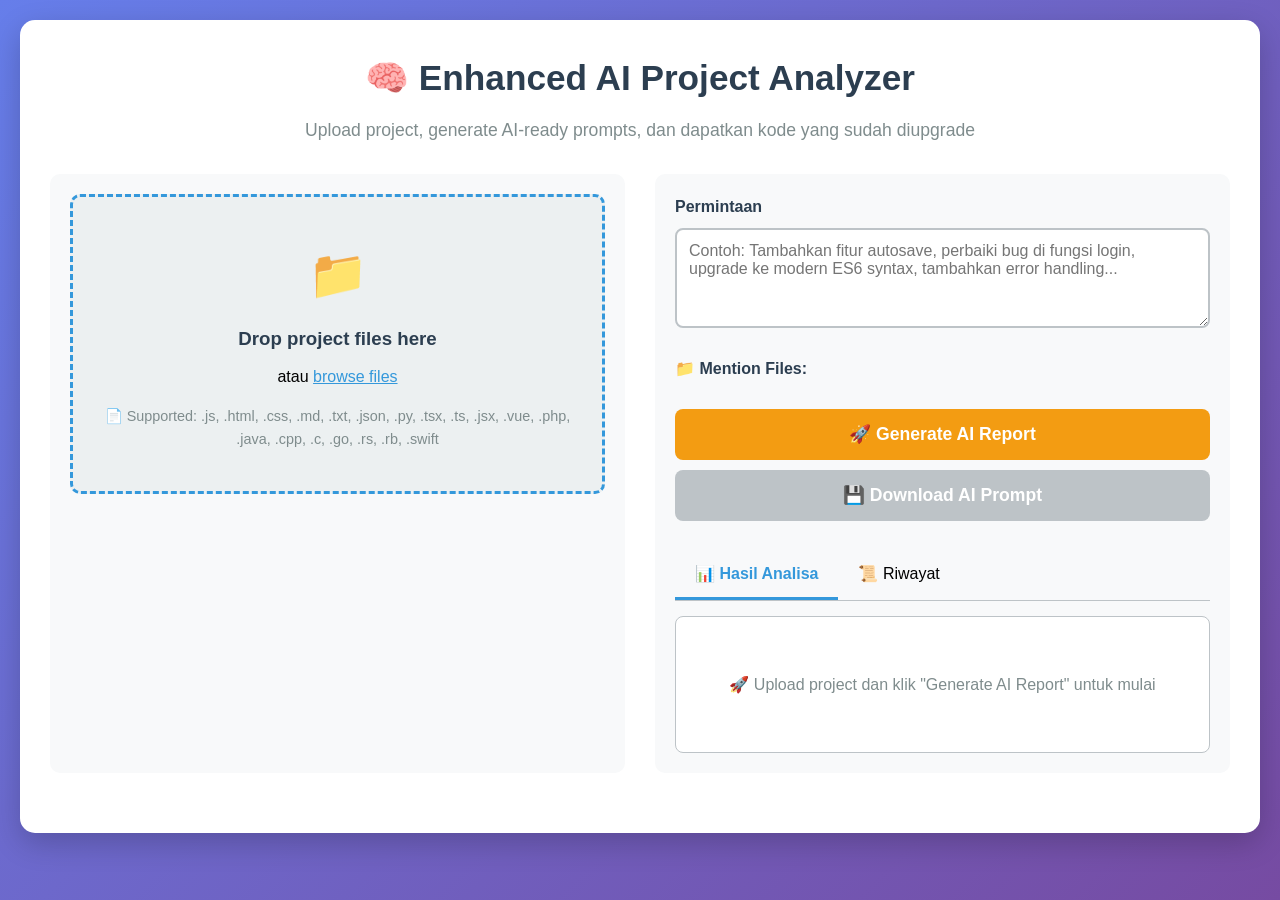
<file: dof-combiner/2-process/02-2/index.html>
<!DOCTYPE html>
<html lang="id">
<head>
    <meta charset="UTF-8">
    <meta name="viewport" content="width=device-width, initial-scale=1.0">
    <title>Enhanced AI Project Analyzer</title>
    <style>
        * {
            margin: 0;
            padding: 0;
            box-sizing: border-box;
        }

        body {
            font-family: 'Segoe UI', Tahoma, Geneva, Verdana, sans-serif;
            background: linear-gradient(135deg, #667eea 0%, #764ba2 100%);
            min-height: 100vh;
            padding: 20px;
            line-height: 1.6;
        }

        .container {
            max-width: 1400px;
            margin: 0 auto;
            background: white;
            border-radius: 15px;
            box-shadow: 0 10px 30px rgba(0,0,0,0.2);
            padding: 30px;
        }

        header {
            text-align: center;
            margin-bottom: 30px;
        }

        header h1 {
            color: #2c3e50;
            font-size: 2.2em;
            margin-bottom: 10px;
        }

        header p {
            color: #7f8c8d;
            font-size: 1.1em;
        }

        .main-content {
            display: grid;
            grid-template-columns: 1fr 1fr;
            gap: 30px;
            margin-bottom: 30px;
        }

        /* Upload Section */
        .upload-section {
            background: #f8f9fa;
            border-radius: 10px;
            padding: 20px;
        }

        .upload-area {
            border: 3px dashed #3498db;
            border-radius: 10px;
            padding: 40px 20px;
            text-align: center;
            background: #ecf0f1;
            cursor: pointer;
            transition: all 0.3s ease;
            margin-bottom: 20px;
        }

        .upload-area:hover {
            border-color: #2980b9;
            background: #d6dbdf;
        }

        .upload-area.drag-over {
            border-color: #27ae60;
            background: #d5f4e6;
        }

        .upload-icon {
            font-size: 3em;
            margin-bottom: 10px;
        }

        .upload-area h3 {
            color: #2c3e50;
            margin-bottom: 10px;
        }

        .browse-link {
            color: #3498db;
            text-decoration: underline;
            cursor: pointer;
        }

        #fileInput {
            display: none;
        }

        .supported-formats {
            margin-top: 15px;
            color: #7f8c8d;
            font-size: 0.9em;
        }

        .uploaded-files {
            margin-top: 20px;
        }

        .uploaded-files h4 {
            color: #2c3e50;
            margin-bottom: 15px;
        }

        .files-list {
            max-height: 300px;
            overflow-y: auto;
            border: 1px solid #bdc3c7;
            border-radius: 8px;
            padding: 10px;
            background: white;
        }

        .file-item {
            display: flex;
            align-items: center;
            padding: 8px 12px;
            background: #ecf0f1;
            border-radius: 6px;
            margin-bottom: 8px;
            transition: background 0.2s;
        }

        .file-item:hover {
            background: #d6dbdf;
        }

        .file-icon {
            margin-right: 10px;
            font-size: 1.2em;
        }

        .file-name {
            flex: 1;
            color: #2c3e50;
            font-weight: 500;
            font-size: 0.9em;
        }

        .file-size {
            color: #7f8c8d;
            font-size: 0.8em;
            margin-right: 10px;
        }

        .file-actions {
            display: flex;
            gap: 5px;
        }

        .mention-btn {
            background: #3498db;
            color: white;
            border: none;
            border-radius: 4px;
            width: 24px;
            height: 24px;
            cursor: pointer;
            font-size: 0.8em;
            display: flex;
            align-items: center;
            justify-content: center;
        }

        .mention-btn:hover {
            background: #2980b9;
        }

        .remove-file-btn {
            background: #e74c3c;
            color: white;
            border: none;
            border-radius: 4px;
            width: 24px;
            height: 24px;
            cursor: pointer;
            font-size: 0.8em;
            display: flex;
            align-items: center;
            justify-content: center;
        }

        .remove-file-btn:hover {
            background: #c0392b;
        }

        /* Analysis Section */
        .analysis-section {
            background: #f8f9fa;
            border-radius: 10px;
            padding: 20px;
        }

        .input-group {
            margin-bottom: 20px;
        }

        .input-group label {
            display: block;
            color: #2c3e50;
            font-weight: 600;
            margin-bottom: 8px;
        }

        #analysisPrompt {
            width: 100%;
            padding: 12px;
            border: 2px solid #bdc3c7;
            border-radius: 8px;
            font-size: 1em;
            resize: vertical;
            font-family: inherit;
        }

        #analysisPrompt:focus {
            outline: none;
            border-color: #3498db;
        }

        .file-mention-tools {
            margin-bottom: 20px;
        }

        .file-mention-tools label {
            display: block;
            color: #2c3e50;
            font-weight: 600;
            margin-bottom: 8px;
        }

        .file-buttons {
            display: flex;
            flex-wrap: wrap;
            gap: 8px;
        }

        .file-mention-btn {
            background: #e74c3c;
            color: white;
            border: none;
            border-radius: 15px;
            padding: 6px 12px;
            font-size: 0.8em;
            cursor: pointer;
            transition: background 0.2s;
        }

        .file-mention-btn:hover {
            background: #c0392b;
        }

        .analyze-btn, .generate-btn {
            width: 100%;
            padding: 15px;
            color: white;
            border: none;
            border-radius: 8px;
            font-size: 1.1em;
            font-weight: 600;
            cursor: pointer;
            transition: all 0.3s;
            margin-bottom: 10px;
        }

        .analyze-btn {
            background: #27ae60;
        }

        .analyze-btn:hover {
            background: #219653;
            transform: translateY(-2px);
        }

        .generate-btn {
            background: #f39c12;
        }

        .generate-btn:hover {
            background: #e67e22;
            transform: translateY(-2px);
        }

        .analyze-btn:disabled, .generate-btn:disabled {
            background: #bdc3c7;
            cursor: not-allowed;
            transform: none;
        }

        .download-btn {
            width: 100%;
            padding: 15px;
            background: #9b59b6;
            color: white;
            border: none;
            border-radius: 8px;
            font-size: 1.1em;
            font-weight: 600;
            cursor: pointer;
            transition: all 0.3s;
        }

        .download-btn:hover:not(:disabled) {
            background: #8e44ad;
            transform: translateY(-2px);
        }

        .download-btn:disabled {
            background: #bdc3c7;
            cursor: not-allowed;
            transform: none;
        }

        /* AI Prompt Section */
        .ai-prompt-section {
            background: #fff3cd;
            border: 2px solid #ffeaa7;
            border-radius: 10px;
            padding: 20px;
            margin-top: 30px;
        }

        .ai-prompt-section h3 {
            color: #856404;
            margin-bottom: 15px;
            display: flex;
            align-items: center;
            gap: 10px;
        }

        .ai-prompt-content {
            background: #fff;
            border: 1px solid #ddd;
            border-radius: 8px;
            padding: 15px;
            font-family: 'Courier New', monospace;
            font-size: 0.9em;
            white-space: pre-wrap;
            max-height: 300px;
            overflow-y: auto;
            margin-bottom: 15px;
        }

        .prompt-placeholder {
            color: #7f8c8d;
            font-style: italic;
            text-align: center;
            padding: 40px 20px;
        }

        /* Results Section */
        .results-section {
            margin-top: 30px;
        }

        .results-section h4 {
            color: #2c3e50;
            margin-bottom: 15px;
        }

        .results-container {
            max-height: 400px;
            overflow-y: auto;
            border: 1px solid #bdc3c7;
            border-radius: 8px;
            padding: 15px;
            background: white;
        }

        .placeholder {
            text-align: center;
            color: #7f8c8d;
            padding: 40px 20px;
        }

        .analysis-result {
            border: 1px solid #3498db;
            border-radius: 8px;
            padding: 15px;
            margin-bottom: 15px;
            background: #ecf0f1;
        }

        .result-header {
            display: flex;
            justify-content: space-between;
            align-items: center;
            margin-bottom: 10px;
            padding-bottom: 8px;
            border-bottom: 1px solid #bdc3c7;
        }

        .result-title {
            color: #2c3e50;
            font-weight: 600;
        }

        .result-time {
            color: #7f8c8d;
            font-size: 0.8em;
        }

        .result-content {
            color: #2c3e50;
            white-space: pre-wrap;
            font-family: 'Courier New', monospace;
            font-size: 0.9em;
            line-height: 1.4;
            margin-bottom: 10px;
        }

        .result-actions {
            display: flex;
            gap: 10px;
        }

        .copy-btn, .clear-btn {
            padding: 6px 12px;
            border: none;
            border-radius: 4px;
            cursor: pointer;
            font-size: 0.8em;
            transition: background 0.2s;
        }

        .copy-btn {
            background: #3498db;
            color: white;
        }

        .copy-btn:hover {
            background: #2980b9;
        }

        .clear-btn {
            background: #e74c3c;
            color: white;
        }

        .clear-btn:hover {
            background: #c0392b;
        }

        .copy-prompt-btn {
            background: #17a2b8;
            color: white;
            border: none;
            border-radius: 6px;
            padding: 8px 16px;
            cursor: pointer;
            font-size: 0.9em;
            transition: background 0.2s;
        }

        .copy-prompt-btn:hover {
            background: #138496;
        }

        /* NEW: Enhanced Styles */
        .loading-overlay {
            position: fixed;
            top: 0;
            left: 0;
            right: 0;
            bottom: 0;
            background: rgba(0, 0, 0, 0.7);
            display: none;
            justify-content: center;
            align-items: center;
            z-index: 1000;
        }

        .spinner {
            width: 50px;
            height: 50px;
            border: 5px solid #f3f3f3;
            border-top: 5px solid #3498db;
            border-radius: 50%;
            animation: spin 1s linear infinite;
        }

        @keyframes spin {
            0% { transform: rotate(0deg); }
            100% { transform: rotate(360deg); }
        }

        .error-message {
            background: #f8d7da;
            color: #721c24;
            padding: 10px;
            border-radius: 5px;
            margin: 10px 0;
            border: 1px solid #f5c6cb;
            display: none;
        }

        .success-message {
            background: #d1edff;
            color: #0c5460;
            padding: 10px;
            border-radius: 5px;
            margin: 10px 0;
            border: 1px solid #bee5eb;
            display: none;
        }

        .stats-section {
            background: #f8f9fa;
            border-radius: 10px;
            padding: 15px;
            margin-top: 20px;
            border: 1px solid #e9ecef;
        }

        .stats-grid {
            display: grid;
            grid-template-columns: repeat(auto-fit, minmax(150px, 1fr));
            gap: 15px;
            margin-top: 10px;
        }

        .stat-item {
            text-align: center;
            padding: 10px;
            background: white;
            border-radius: 8px;
            box-shadow: 0 2px 5px rgba(0,0,0,0.1);
        }

        .stat-value {
            font-size: 1.5em;
            font-weight: bold;
            color: #3498db;
        }

        .stat-label {
            font-size: 0.8em;
            color: #7f8c8d;
            margin-top: 5px;
        }

        .tabs {
            display: flex;
            border-bottom: 1px solid #bdc3c7;
            margin-bottom: 15px;
        }

        .tab {
            padding: 10px 20px;
            cursor: pointer;
            border-bottom: 3px solid transparent;
        }

        .tab.active {
            border-bottom-color: #3498db;
            color: #3498db;
            font-weight: bold;
        }

        .tab-content {
            display: none;
        }

        .tab-content.active {
            display: block;
        }

        .empty-state {
            text-align: center;
            padding: 40px 20px;
            color: #7f8c8d;
        }

        .empty-state-icon {
            font-size: 3em;
            margin-bottom: 15px;
        }

        .clear-all-btn {
            background: #e74c3c;
            color: white;
            border: none;
            border-radius: 4px;
            padding: 8px 15px;
            cursor: pointer;
            font-size: 0.9em;
            margin-top: 10px;
        }

        .clear-all-btn:hover {
            background: #c0392b;
        }

        /* Responsive Design */
        @media (max-width: 768px) {
            .main-content {
                grid-template-columns: 1fr;
            }
            
            .container {
                padding: 20px;
            }
            
            header h1 {
                font-size: 1.8em;
            }
        }

        /* Scrollbar Styling */
        .files-list::-webkit-scrollbar,
        .results-container::-webkit-scrollbar,
        .ai-prompt-content::-webkit-scrollbar {
            width: 6px;
        }

        .files-list::-webkit-scrollbar-track,
        .results-container::-webkit-scrollbar-track,
        .ai-prompt-content::-webkit-scrollbar-track {
            background: #ecf0f1;
            border-radius: 3px;
        }

        .files-list::-webkit-scrollbar-thumb,
        .results-container::-webkit-scrollbar-thumb,
        .ai-prompt-content::-webkit-scrollbar-thumb {
            background: #3498db;
            border-radius: 3px;
        }

        .files-list::-webkit-scrollbar-thumb:hover,
        .results-container::-webkit-scrollbar-thumb:hover,
        .ai-prompt-content::-webkit-scrollbar-thumb:hover {
            background: #2980b9;
        }
    </style>
</head>
<body>
    <div class="loading-overlay" id="loadingOverlay">
        <div class="spinner"></div>
    </div>

    <div class="container">
        <header>
            <h1>🧠 Enhanced AI Project Analyzer</h1>
            <p>Upload project, generate AI-ready prompts, dan dapatkan kode yang sudah diupgrade</p>
        </header>

        <div class="error-message" id="errorMessage"></div>
        <div class="success-message" id="successMessage"></div>

        <div class="main-content">
            <!-- Upload Section -->
            <section class="upload-section">
                <div class="upload-area" id="uploadArea">
                    <div class="upload-icon">📁</div>
                    <h3>Drop project files here</h3>
                    <p>atau <span class="browse-link">browse files</span></p>
                    <input type="file" id="fileInput" multiple webkitdirectory directory>
                    <div class="supported-formats">
                        📄 Supported: .js, .html, .css, .md, .txt, .json, .py, .tsx, .ts, .jsx, .vue, .php, .java, .cpp, .c, .go, .rs, .rb, .swift
                    </div>
                </div>
                
                <div class="uploaded-files" id="uploadedFiles" style="display: none;">
                    <div style="display: flex; justify-content: space-between; align-items: center;">
                        <h4>📋 Files Terupload:</h4>
                        <button class="clear-all-btn" id="clearAllBtn">Clear All</button>
                    </div>
                    <div class="files-list" id="filesList"></div>
                </div>

                <div class="stats-section" id="statsSection" style="display: none;">
                    <h4>📊 Project Statistics:</h4>
                    <div class="stats-grid" id="statsGrid"></div>
                </div>
            </section>

            <!-- Analysis Section -->
            <section class="analysis-section">
                <div class="analysis-controls">
                    <div class="input-group">
                        <label for="analysisPrompt">Permintaan</label>
                        <textarea 
                            id="analysisPrompt" 
                            placeholder="Contoh: Tambahkan fitur autosave, perbaiki bug di fungsi login, upgrade ke modern ES6 syntax, tambahkan error handling..."
                            rows="4"
                        ></textarea>
                    </div>

                    <div class="file-mention-tools">
                        <label>📁 Mention Files:</label>
                        <div class="file-buttons" id="fileButtons"></div>
                    </div>

                    <button id="generateBtn" class="generate-btn">
                        🚀 Generate AI Report
                    </button>

                    <button id="downloadBtn" class="download-btn" disabled>
                        💾 Download AI Prompt
                    </button>
                </div>

                <div class="results-section">
                    <div class="tabs">
                        <div class="tab active" data-tab="results">📊 Hasil Analisa</div>
                        <div class="tab" data-tab="history">📜 Riwayat</div>
                    </div>
                    
                    <div class="tab-content active" id="resultsTab">
                        <div class="results-container" id="resultsContainer">
                            <div class="placeholder">
                                🚀 Upload project dan klik "Generate AI Report" untuk mulai
                            </div>
                        </div>
                    </div>
                    
                    <div class="tab-content" id="historyTab">
                        <div class="results-container" id="historyContainer">
                            <div class="empty-state">
                                <div class="empty-state-icon">📜</div>
                                <p>Belum ada riwayat analisa</p>
                            </div>
                        </div>
                    </div>
                </div>
            </section>
        </div>

        <!-- AI Prompt Section -->
        <section class="ai-prompt-section" id="aiPromptSection" style="display: none;">
            <h3>🤖 AI-Ready Prompt (Copy & Paste ke AI)</h3>
            <div class="ai-prompt-content" id="aiPromptContent">
                <div class="prompt-placeholder">
                    Generate AI Prompt akan muncul di sini...
                </div>
            </div>
            <button class="copy-prompt-btn" id="copyPromptBtn">
                📋 Copy Full Prompt untuk AI
            </button>
        </section>

        <!-- Templates -->
        <template id="fileItemTemplate">
            <div class="file-item">
                <span class="file-icon">📄</span>
                <span class="file-name"></span>
                <span class="file-size"></span>
                <div class="file-actions">
                    <button class="mention-btn" title="Mention file ini">@</button>
                    <button class="remove-file-btn" title="Hapus file">×</button>
                </div>
            </div>
        </template>

        <template id="resultTemplate">
            <div class="analysis-result">
                <div class="result-header">
                    <span class="result-title"></span>
                    <span class="result-time"></span>
                </div>
                <div class="result-content"></div>
                <div class="result-actions">
                    <button class="copy-btn">📋 Copy</button>
                    <button class="clear-btn">🗑️ Hapus</button>
                </div>
            </div>
        </template>

        <template id="statItemTemplate">
            <div class="stat-item">
                <div class="stat-value"></div>
                <div class="stat-label"></div>
            </div>
        </template>
    </div>

    <script>
        class EnhancedAIAnalyzer {
            constructor() {
                this.uploadedFiles = new Map();
                this.analysisHistory = [];
                this.currentAnalysis = null;
                this.currentAIPrompt = null;
                this.maxFileSize = 10 * 1024 * 1024; // 10MB
                this.supportedExtensions = [
                    'js', 'html', 'css', 'md', 'txt', 'json', 'py', 
                    'tsx', 'ts', 'jsx', 'vue', 'php', 'java', 'cpp', 
                    'c', 'go', 'rs', 'rb', 'swift'
                ];
                this.initializeEventListeners();
            }

            initializeEventListeners() {
                // File input handling
                const fileInput = document.getElementById('fileInput');
                const uploadArea = document.getElementById('uploadArea');
                const generateBtn = document.getElementById('generateBtn');
                const downloadBtn = document.getElementById('downloadBtn');
                const copyPromptBtn = document.getElementById('copyPromptBtn');
                const clearAllBtn = document.getElementById('clearAllBtn');

                // Drag and drop functionality
                uploadArea.addEventListener('click', () => fileInput.click());
                uploadArea.addEventListener('dragover', this.handleDragOver.bind(this));
                uploadArea.addEventListener('dragleave', this.handleDragLeave.bind(this));
                uploadArea.addEventListener('drop', this.handleDrop.bind(this));

                // File input change
                fileInput.addEventListener('change', this.handleFileSelect.bind(this));

                // Buttons
                generateBtn.addEventListener('click', this.generateAIReport.bind(this));
                downloadBtn.addEventListener('click', this.downloadAIReadyReport.bind(this));
                copyPromptBtn.addEventListener('click', this.copyAIPrompt.bind(this));
                clearAllBtn.addEventListener('click', this.clearAllFiles.bind(this));

                // Tab functionality
                document.querySelectorAll('.tab').forEach(tab => {
                    tab.addEventListener('click', () => {
                        const tabName = tab.getAttribute('data-tab');
                        this.switchTab(tabName);
                    });
                });

                // Input validation
                document.getElementById('analysisPrompt').addEventListener('input', this.validateInputs.bind(this));
            }

            switchTab(tabName) {
                // Update active tab
                document.querySelectorAll('.tab').forEach(tab => {
                    tab.classList.remove('active');
                });
                document.querySelector(`.tab[data-tab="${tabName}"]`).classList.add('active');

                // Update active content
                document.querySelectorAll('.tab-content').forEach(content => {
                    content.classList.remove('active');
                });
                document.getElementById(`${tabName}Tab`).classList.add('active');
            }

            showError(message) {
                const errorElement = document.getElementById('errorMessage');
                errorElement.textContent = message;
                errorElement.style.display = 'block';
                
                // Auto hide after 5 seconds
                setTimeout(() => {
                    errorElement.style.display = 'none';
                }, 5000);
            }

            showSuccess(message) {
                const successElement = document.getElementById('successMessage');
                successElement.textContent = message;
                successElement.style.display = 'block';
                
                // Auto hide after 3 seconds
                setTimeout(() => {
                    successElement.style.display = 'none';
                }, 3000);
            }

            showLoading(show) {
                document.getElementById('loadingOverlay').style.display = show ? 'flex' : 'none';
            }

            validateInputs() {
                const prompt = document.getElementById('analysisPrompt').value.trim();
                const generateBtn = document.getElementById('generateBtn');
                
                generateBtn.disabled = !prompt || this.uploadedFiles.size === 0;
            }

            handleDragOver(e) {
                e.preventDefault();
                document.getElementById('uploadArea').classList.add('drag-over');
            }

            handleDragLeave(e) {
                e.preventDefault();
                document.getElementById('uploadArea').classList.remove('drag-over');
            }

            handleDrop(e) {
                e.preventDefault();
                document.getElementById('uploadArea').classList.remove('drag-over');
                
                const files = Array.from(e.dataTransfer.files);
                this.processFiles(files);
            }

            handleFileSelect(e) {
                const files = Array.from(e.target.files);
                this.processFiles(files);
                // Reset file input to allow uploading same files again
                e.target.value = '';
            }

            async processFiles(files) {
                if (files.length === 0) return;

                let validFiles = 0;
                let skippedFiles = 0;

                for (const file of files) {
                    // Check file size
                    if (file.size > this.maxFileSize) {
                        console.warn(`File ${file.name} terlalu besar (${this.formatFileSize(file.size)}). Maksimal ${this.formatFileSize(this.maxFileSize)}`);
                        skippedFiles++;
                        continue;
                    }

                    // Check file extension
                    const extension = file.name.split('.').pop().toLowerCase();
                    if (!this.supportedExtensions.includes(extension)) {
                        console.warn(`File ${file.name} memiliki ekstensi yang tidak didukung: .${extension}`);
                        skippedFiles++;
                        continue;
                    }

                    try {
                        const content = await this.readFileContent(file);
                        this.uploadedFiles.set(file.name, {
                            name: file.name,
                            content: content,
                            size: file.size,
                            type: file.type,
                            path: file.webkitRelativePath || file.name,
                            extension: extension
                        });
                        validFiles++;
                    } catch (error) {
                        console.error(`Error reading file ${file.name}:`, error);
                        this.showError(`Gagal membaca file ${file.name}: ${error.message}`);
                    }
                }

                if (validFiles > 0) {
                    this.updateFileList();
                    this.updateFileButtons();
                    this.updateProjectStats();
                    this.validateInputs();
                    
                    if (skippedFiles > 0) {
                        this.showSuccess(`Berhasil mengupload ${validFiles} file. ${skippedFiles} file dilewati karena ukuran atau format tidak didukung.`);
                    } else {
                        this.showSuccess(`Berhasil mengupload ${validFiles} file.`);
                    }
                } else if (skippedFiles > 0) {
                    this.showError(`Tidak ada file yang valid. Semua file dilewati karena ukuran atau format tidak didukung.`);
                }
            }

            readFileContent(file) {
                return new Promise((resolve, reject) => {
                    const reader = new FileReader();
                    reader.onload = (e) => resolve(e.target.result);
                    reader.onerror = (e) => reject(new Error('Gagal membaca file'));
                    reader.readAsText(file);
                });
            }

            updateFileList() {
                const filesList = document.getElementById('filesList');
                const template = document.getElementById('fileItemTemplate');
                
                filesList.innerHTML = '';

                this.uploadedFiles.forEach((file, filename) => {
                    const clone = template.content.cloneNode(true);
                    const fileItem = clone.querySelector('.file-item');
                    
                    fileItem.querySelector('.file-name').textContent = filename;
                    fileItem.querySelector('.file-size').textContent = this.formatFileSize(file.size);
                    
                    const mentionBtn = fileItem.querySelector('.mention-btn');
                    mentionBtn.addEventListener('click', () => this.mentionFile(filename));
                    
                    const removeBtn = fileItem.querySelector('.remove-file-btn');
                    removeBtn.addEventListener('click', () => this.removeFile(filename));
                    
                    filesList.appendChild(clone);
                });

                // Show/hide uploaded files section
                const uploadedFilesSection = document.getElementById('uploadedFiles');
                uploadedFilesSection.style.display = this.uploadedFiles.size > 0 ? 'block' : 'none';
            }

            updateFileButtons() {
                const fileButtons = document.getElementById('fileButtons');
                fileButtons.innerHTML = '';

                this.uploadedFiles.forEach((file, filename) => {
                    const button = document.createElement('button');
                    button.className = 'file-mention-btn';
                    button.textContent = filename;
                    button.title = `Mention ${filename} dalam analisa`;
                    button.addEventListener('click', () => this.mentionFile(filename));
                    fileButtons.appendChild(button);
                });
            }

            updateProjectStats() {
                const statsSection = document.getElementById('statsSection');
                const statsGrid = document.getElementById('statsGrid');
                const template = document.getElementById('statItemTemplate');
                
                statsGrid.innerHTML = '';
                
                if (this.uploadedFiles.size === 0) {
                    statsSection.style.display = 'none';
                    return;
                }
                
                // Calculate stats
                let totalSize = 0;
                let totalLines = 0;
                const fileTypes = new Map();
                
                this.uploadedFiles.forEach(file => {
                    totalSize += file.size;
                    const lines = file.content.split('\n').length;
                    totalLines += lines;
                    
                    const ext = file.extension;
                    fileTypes.set(ext, (fileTypes.get(ext) || 0) + 1);
                });
                
                // Create stat items
                const stats = [
                    { value: this.uploadedFiles.size, label: 'Total Files' },
                    { value: totalLines, label: 'Total Lines' },
                    { value: this.formatFileSize(totalSize), label: 'Total Size' },
                    { value: fileTypes.size, label: 'File Types' }
                ];
                
                stats.forEach(stat => {
                    const clone = template.content.cloneNode(true);
                    const statItem = clone.querySelector('.stat-item');
                    
                    statItem.querySelector('.stat-value').textContent = stat.value;
                    statItem.querySelector('.stat-label').textContent = stat.label;
                    
                    statsGrid.appendChild(clone);
                });
                
                statsSection.style.display = 'block';
            }

            removeFile(filename) {
                this.uploadedFiles.delete(filename);
                this.updateFileList();
                this.updateFileButtons();
                this.updateProjectStats();
                this.validateInputs();
                this.showSuccess(`File ${filename} telah dihapus`);
            }

            clearAllFiles() {
                if (this.uploadedFiles.size === 0) return;
                
                if (confirm('Apakah Anda yakin ingin menghapus semua file?')) {
                    this.uploadedFiles.clear();
                    this.updateFileList();
                    this.updateFileButtons();
                    this.updateProjectStats();
                    this.validateInputs();
                    this.showSuccess('Semua file telah dihapus');
                }
            }

            mentionFile(filename) {
                const promptTextarea = document.getElementById('analysisPrompt');
                const currentText = promptTextarea.value;
                const mentionText = `@${filename}`;
                
                if (currentText.includes(mentionText)) {
                    return; // Already mentioned
                }

                const newText = currentText ? `${currentText} ${mentionText}` : mentionText;
                promptTextarea.value = newText;
                promptTextarea.focus();
                this.validateInputs();
            }

            formatFileSize(bytes) {
                if (bytes === 0) return '0 Bytes';
                const k = 1024;
                const sizes = ['Bytes', 'KB', 'MB', 'GB'];
                const i = Math.floor(Math.log(bytes) / Math.log(k));
                return parseFloat((bytes / Math.pow(k, i)).toFixed(2)) + ' ' + sizes[i];
            }

            // Generate AI-ready prompt and analysis report
            async generateAIReport() {
                const prompt = document.getElementById('analysisPrompt').value.trim();
                
                if (!prompt) {
                    this.showError('Silakan masukkan permintaan upgrade/perbaikan terlebih dahulu!');
                    return;
                }

                if (this.uploadedFiles.size === 0) {
                    this.showError('Silakan upload file project terlebih dahulu!');
                    return;
                }

                const generateBtn = document.getElementById('generateBtn');
                generateBtn.disabled = true;
                generateBtn.textContent = '🚀 Generating AI Report...';
                this.showLoading(true);

                try {
                    // Generate AI Prompt
                    const aiPrompt = await this.createAIPrompt(prompt);
                    this.currentAIPrompt = aiPrompt;
                    this.displayAIPrompt(aiPrompt);
                    
                    // Perform analysis
                    const analysis = await this.performAnalysis(prompt);
                    this.currentAnalysis = analysis;
                    this.analysisHistory.push(analysis);
                    this.displayAnalysisResult(analysis);
                    
                    // Enable download button
                    document.getElementById('downloadBtn').disabled = false;
                    
                    // Show AI prompt section
                    document.getElementById('aiPromptSection').style.display = 'block';
                    
                    this.showSuccess('AI Report berhasil digenerate!');
                } catch (error) {
                    console.error('AI Report generation error:', error);
                    this.showError('Terjadi kesalahan saat membuat AI report: ' + error.message);
                } finally {
                    generateBtn.disabled = false;
                    generateBtn.textContent = '🚀 Generate AI Report';
                    this.showLoading(false);
                }
            }

            async createAIPrompt(userRequest) {
                // Simulate processing delay
                await new Promise(resolve => setTimeout(resolve, 1500));

                const mentionedFiles = this.extractMentionedFiles(userRequest);
                const projectContext = this.buildProjectContext(mentionedFiles);
                
                return {
                    userRequest: userRequest,
                    projectStructure: this.getProjectStructure(),
                    fileContents: projectContext.fileContents,
                    analysisResults: this.performQuickAnalysis(projectContext),
                    aiPromptText: this.buildAIPromptText(userRequest, projectContext),
                    timestamp: new Date().toLocaleString()
                };
            }

            buildAIPromptText(userRequest, projectContext) {
                let promptText = `Saya memiliki project dengan struktur dan kode berikut. Tolong ${userRequest}\n\n`;
                
                promptText += `=== PROJECT STRUCTURE ===\n`;
                promptText += this.generateStructureTree(this.getProjectStructure()) + '\n\n';
                
                promptText += `=== FILE CONTENTS ===\n`;
                Object.entries(projectContext.fileContents).forEach(([filename, content]) => {
                    promptText += `--- ${filename} ---\n`;
                    const lines = content.split('\n');
                    lines.forEach((line, index) => {
                        promptText += `${(index + 1).toString().padStart(3)}: ${line}\n`;
                    });
                    promptText += '\n';
                });
                
                promptText += `=== PERMINTAAN ===\n`;
                promptText += `${userRequest}\n\n`;
                
                promptText += `=== INSTRUKSI UNTUK AI ===\n`;
                promptText += `Tolong berikan kode lengkap yang sudah diupdate untuk setiap file. `;
                promptText += `Format response dengan clearly separated sections untuk setiap file, `;
                promptText += `sehingga saya bisa langsung copy-paste kode untuk mengganti content file yang ada.\n\n`;
                
                promptText += `Berikan dalam format:\n`;
                promptText += `=== FILENAME.EXT ===\n`;
                promptText += `[complete updated code here]\n\n`;
                promptText += `=== NEXT_FILENAME.EXT ===\n`;
                promptText += `[complete updated code here]\n\n`;
                
                return promptText;
            }

            performQuickAnalysis(context) {
                let analysis = {
                    totalFiles: Object.keys(context.fileContents).length,
                    totalLines: 0,
                    fileTypes: new Set(),
                    issues: [],
                    recommendations: []
                };

                Object.entries(context.fileContents).forEach(([filename, content]) => {
                    const lines = content.split('\n').length;
                    analysis.totalLines += lines;
                    
                    const ext = filename.split('.').pop();
                    analysis.fileTypes.add(ext);
                    
                    // Quick issue detection
                    if (filename.endsWith('.js') && content.includes('var ')) {
                        analysis.issues.push(`${filename}: Uses 'var' instead of 'let/const'`);
                    }
                    if (content.includes('TODO') || content.includes('FIXME')) {
                        analysis.issues.push(`${filename}: Contains TODO/FIXME comments`);
                    }
                    if (lines > 500) {
                        analysis.issues.push(`${filename}: Large file (${lines} lines)`);
                    }
                });

                return analysis;
            }

            displayAIPrompt(aiPrompt) {
                const aiPromptContent = document.getElementById('aiPromptContent');
                aiPromptContent.textContent = aiPrompt.aiPromptText;
            }

            copyAIPrompt() {
                if (!this.currentAIPrompt) {
                    alert('Tidak ada AI prompt untuk dicopy!');
                    return;
                }

                navigator.clipboard.writeText(this.currentAIPrompt.aiPromptText).then(() => {
                    const btn = document.getElementById('copyPromptBtn');
                    btn.textContent = '✅ Copied! Paste ke AI sekarang';
                    setTimeout(() => {
                        btn.textContent = '📋 Copy Full Prompt untuk AI';
                    }, 3000);
                });
            }

            // Download AI-ready report
            downloadAIReadyReport() {
                if (!this.currentAIPrompt) {
                    alert('Tidak ada AI prompt untuk didownload! Generate AI report terlebih dahulu.');
                    return;
                }

                const reportContent = this.generateAIReadyReportContent();
                const blob = new Blob([reportContent], { type: 'text/plain' });
                const url = URL.createObjectURL(blob);
                const a = document.createElement('a');
                
                a.href = url;
                a.download = `ai-ready-prompt-${new Date().toISOString().slice(0, 19).replace(/:/g, '-')}.txt`;
                document.body.appendChild(a);
                a.click();
                document.body.removeChild(a);
                URL.revokeObjectURL(url);
            }

            generateAIReadyReportContent() {
                return this.currentAIPrompt.aiPromptText;
            }

            extractMentionedFiles(prompt) {
                const mentions = prompt.match(/@(\S+)/g) || [];
                return mentions.map(mention => mention.substring(1)); // Remove @ symbol
            }

            buildProjectContext(mentionedFiles) {
                const context = {
                    allFiles: Array.from(this.uploadedFiles.keys()),
                    mentionedFiles: {},
                    projectStructure: this.getProjectStructure(),
                    fileContents: {}
                };

                if (mentionedFiles.length === 0) {
                    // If no specific files mentioned, include all files
                    this.uploadedFiles.forEach((file, filename) => {
                        context.mentionedFiles[filename] = file.content;
                        context.fileContents[filename] = file.content;
                    });
                } else {
                    // Only include mentioned files
                    mentionedFiles.forEach(filename => {
                        if (this.uploadedFiles.has(filename)) {
                            context.mentionedFiles[filename] = this.uploadedFiles.get(filename).content;
                            context.fileContents[filename] = this.uploadedFiles.get(filename).content;
                        }
                    });
                }

                return context;
            }

            getProjectStructure() {
                const structure = {};
                
                this.uploadedFiles.forEach((file, filename) => {
                    const path = file.path || filename;
                    const parts = path.split('/');
                    let current = structure;
                    
                    for (let i = 0; i < parts.length; i++) {
                        const part = parts[i];
                        if (i === parts.length - 1) {
                            // File
                            current[part] = {
                                type: 'file',
                                size: file.size,
                                path: path
                            };
                        } else {
                            // Folder
                            if (!current[part] || current[part].type !== 'folder') {
                                current[part] = {
                                    type: 'folder',
                                    children: {}
                                };
                            }
                            current = current[part].children;
                        }
                    }
                });
                
                return structure;
            }

            generateStructureTree(structure, indent = 0) {
                let tree = '';
                const prefix = '  '.repeat(indent);
                
                for (const [name, item] of Object.entries(structure)) {
                    if (item.type === 'folder') {
                        tree += `${prefix}📁 ${name}/\n`;
                        tree += this.generateStructureTree(item.children, indent + 1);
                    } else {
                        tree += `${prefix}📄 ${name} (${this.formatFileSize(item.size)})\n`;
                    }
                }
                
                return tree;
            }

            async performAnalysis(prompt) {
                // Simulate API call delay
                await new Promise(resolve => setTimeout(resolve, 2000));

                const mentionedFiles = this.extractMentionedFiles(prompt);
                const projectContext = this.buildProjectContext(mentionedFiles);
                
                return {
                    title: '📊 Hasil Analisa Project',
                    content: this.generateAnalysisResponse(prompt, projectContext),
                    prompt: prompt,
                    timestamp: new Date().toLocaleString(),
                    mentionedFiles: mentionedFiles,
                    projectContext: projectContext
                };
            }

            generateAnalysisResponse(prompt, context) {
                const fileList = Object.keys(context.mentionedFiles).join(', ');
                
                return `ANALYSIS REQUEST: ${prompt}

PROJECT CONTEXT:
- Total Files: ${context.allFiles.length}
- Files Analyzed: ${fileList}

DETAILED ANALYSIS:
${this.generateDetailedAnalysis(prompt, context)}

RECOMMENDATIONS:
${this.generateRecommendations(context)}

NEXT STEPS:
- Implementasikan perubahan yang disarankan
- Test functionality setelah perubahan
- Review ulang architecture jika diperlukan

CATATAN:
Analisa ini berdasarkan pattern dan best practices umum. 
Selalu test perubahan di environment development terlebih dahulu.`;
            }

            generateDetailedAnalysis(prompt, context) {
                let analysis = '';

                Object.entries(context.mentionedFiles).forEach(([filename, content]) => {
                    analysis += `\n--- ANALYSIS FOR: ${filename} ---\n`;
                    
                    // Simple analysis based on file type and content
                    if (filename.endsWith('.js') || filename.endsWith('.ts') || filename.endsWith('.jsx') || filename.endsWith('.tsx')) {
                        analysis += this.analyzeJavaScriptFile(content);
                    } else if (filename.endsWith('.html')) {
                        analysis += this.analyzeHTMLFile(content);
                    } else if (filename.endsWith('.css')) {
                        analysis += this.analyzeCSSFile(content);
                    } else {
                        analysis += `File type: ${filename.split('.').pop()}\n`;
                        analysis += `Lines: ${content.split('\n').length}\n`;
                        analysis += `Size: ${content.length} characters\n`;
                    }

                    // Check for common issues
                    analysis += this.checkCommonIssues(filename, content);
                });

                return analysis;
            }

            analyzeJavaScriptFile(content) {
                const lines = content.split('\n');
                const functions = content.match(/function\s+(\w+)|const\s+(\w+)\s*=\s*\(|let\s+(\w+)\s*=\s*\(/g) || [];
                const classes = content.match(/class\s+(\w+)/g) || [];
                
                return `JavaScript/TypeScript Analysis:
- Total Lines: ${lines.length}
- Functions Found: ${functions.length}
- Classes Found: ${classes.length}
- Code Structure: ${lines.length > 100 ? 'Complex' : 'Simple'}
- Potential Issues: ${this.checkJSIssues(content)}`;
            }

            analyzeHTMLFile(content) {
                const elements = content.match(/<\/?(\w+)/g) || [];
                const uniqueElements = [...new Set(elements)].length;
                
                return `HTML Analysis:
- Total Elements: ${elements.length}
- Unique Elements: ${uniqueElements}
- Structure Complexity: ${elements.length > 50 ? 'High' : 'Medium'}`;
            }

            analyzeCSSFile(content) {
                const rules = content.match(/([^{]+\{[^}]+\})/g) || [];
                const selectors = content.match(/([^{]+)\{/g) || [];
                
                return `CSS Analysis:
- Total Rules: ${rules.length}
- Selectors: ${selectors.length}
- Specificity Analysis: Standard`;
            }

            checkJSIssues(content) {
                const issues = [];
                
                if (content.includes('console.log')) {
                    issues.push('Debug statements found');
                }
                if (content.includes('var ')) {
                    issues.push('Using var instead of let/const');
                }
                if (content.includes('==') && !content.includes('===')) {
                    issues.push('Using loose equality operator');
                }
                
                return issues.length > 0 ? issues.join(', ') : 'No major issues found';
            }

            checkCommonIssues(filename, content) {
                const issues = [];
                
                // Large file check
                if (content.length > 10000) {
                    issues.push('File terlalu besar, pertimbangkan untuk split');
                }
                
                // Long lines check
                const longLines = content.split('\n').filter(line => line.length > 120);
                if (longLines.length > 5) {
                    issues.push('Banyak line yang terlalu panjang');
                }
                
                return issues.length > 0 ? `\nISSUES: ${issues.join('; ')}` : '\nNo major structural issues';
            }

            generateRecommendations(context) {
                let recommendations = [];
                
                Object.entries(context.mentionedFiles).forEach(([filename, content]) => {
                    if ((filename.endsWith('.js') || filename.endsWith('.ts')) && content.length > 5000) {
                        recommendations.push(`Pertimbangkan untuk memecah file ${filename} menjadi modul yang lebih kecil`);
                    }
                    
                    if (content.includes('var ')) {
                        recommendations.push(`Ganti 'var' dengan 'let/const' di file ${filename}`);
                    }
                    
                    if (content.includes('==') && !content.includes('===')) {
                        recommendations.push(`Gunakan '===' instead of '==' di file ${filename}`);
                    }
                });
                
                if (recommendations.length === 0) {
                    recommendations.push('Struktur kode sudah baik, pertahankan!');
                }
                
                return recommendations.map((rec, index) => `${index + 1}. ${rec}`).join('\n');
            }

            displayAnalysisResult(analysis) {
                const resultsContainer = document.getElementById('resultsContainer');
                const template = document.getElementById('resultTemplate');
                
                const clone = template.content.cloneNode(true);
                const resultElement = clone.querySelector('.analysis-result');
                
                resultElement.querySelector('.result-title').textContent = analysis.title;
                resultElement.querySelector('.result-time').textContent = analysis.timestamp;
                resultElement.querySelector('.result-content').textContent = analysis.content;
                
                // Add event listeners to buttons
                const copyBtn = resultElement.querySelector('.copy-btn');
                const clearBtn = resultElement.querySelector('.clear-btn');
                
                copyBtn.addEventListener('click', () => {
                    navigator.clipboard.writeText(analysis.content).then(() => {
                        copyBtn.textContent = '✅ Copied!';
                        setTimeout(() => {
                            copyBtn.textContent = '📋 Copy';
                        }, 2000);
                    });
                });
                
                clearBtn.addEventListener('click', () => {
                    resultElement.remove();
                    // If no results left, show placeholder
                    if (resultsContainer.children.length === 0) {
                        resultsContainer.innerHTML = '<div class="placeholder">🚀 Upload project dan klik "Generate AI Report" untuk mulai</div>';
                    }
                });
                
                // Remove placeholder if it exists
                const placeholder = resultsContainer.querySelector('.placeholder');
                if (placeholder) {
                    placeholder.remove();
                }
                
                resultsContainer.prepend(resultElement);
                resultsContainer.scrollTop = 0;
            }
        }

        // Initialize the application when DOM is loaded
        document.addEventListener('DOMContentLoaded', () => {
            new EnhancedAIAnalyzer();
        });
    </script>
</body>
</html>
</file>
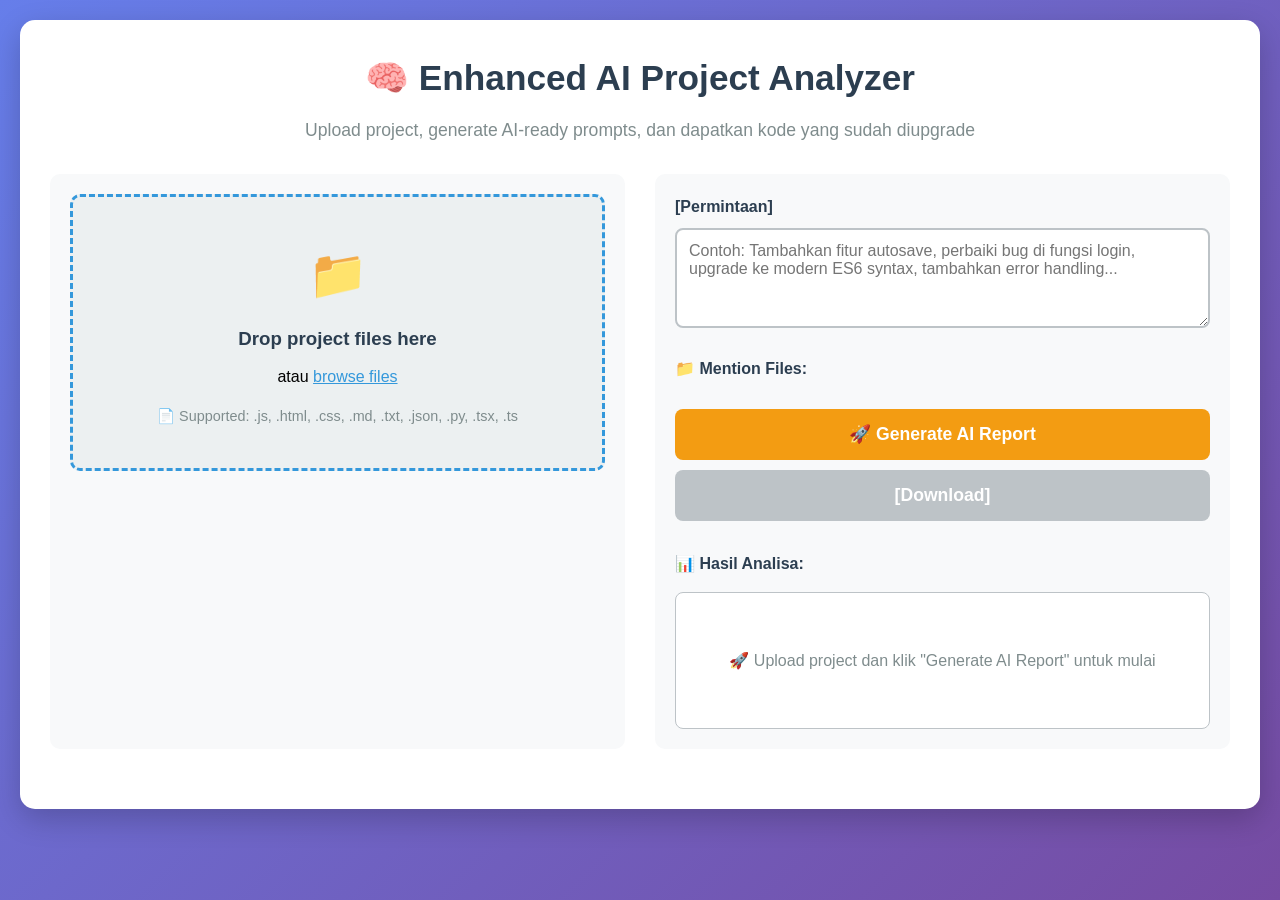
<file: dof-combiner/2-process/02/index.html>
<!DOCTYPE html>
<html lang="id">
<head>
    <meta charset="UTF-8">
    <meta name="viewport" content="width=device-width, initial-scale=1.0">
    <title>Enhanced AI Project Analyzer</title>
    <style>
        * {
            margin: 0;
            padding: 0;
            box-sizing: border-box;
        }

        body {
            font-family: 'Segoe UI', Tahoma, Geneva, Verdana, sans-serif;
            background: linear-gradient(135deg, #667eea 0%, #764ba2 100%);
            min-height: 100vh;
            padding: 20px;
            line-height: 1.6;
        }

        .container {
            max-width: 1400px;
            margin: 0 auto;
            background: white;
            border-radius: 15px;
            box-shadow: 0 10px 30px rgba(0,0,0,0.2);
            padding: 30px;
        }

        header {
            text-align: center;
            margin-bottom: 30px;
        }

        header h1 {
            color: #2c3e50;
            font-size: 2.2em;
            margin-bottom: 10px;
        }

        header p {
            color: #7f8c8d;
            font-size: 1.1em;
        }

        .main-content {
            display: grid;
            grid-template-columns: 1fr 1fr;
            gap: 30px;
            margin-bottom: 30px;
        }

        /* Upload Section */
        .upload-section {
            background: #f8f9fa;
            border-radius: 10px;
            padding: 20px;
        }

        .upload-area {
            border: 3px dashed #3498db;
            border-radius: 10px;
            padding: 40px 20px;
            text-align: center;
            background: #ecf0f1;
            cursor: pointer;
            transition: all 0.3s ease;
            margin-bottom: 20px;
        }

        .upload-area:hover {
            border-color: #2980b9;
            background: #d6dbdf;
        }

        .upload-area.drag-over {
            border-color: #27ae60;
            background: #d5f4e6;
        }

        .upload-icon {
            font-size: 3em;
            margin-bottom: 10px;
        }

        .upload-area h3 {
            color: #2c3e50;
            margin-bottom: 10px;
        }

        .browse-link {
            color: #3498db;
            text-decoration: underline;
            cursor: pointer;
        }

        #fileInput {
            display: none;
        }

        .supported-formats {
            margin-top: 15px;
            color: #7f8c8d;
            font-size: 0.9em;
        }

        .uploaded-files {
            margin-top: 20px;
        }

        .uploaded-files h4 {
            color: #2c3e50;
            margin-bottom: 15px;
        }

        .files-list {
            max-height: 300px;
            overflow-y: auto;
            border: 1px solid #bdc3c7;
            border-radius: 8px;
            padding: 10px;
            background: white;
        }

        .file-item {
            display: flex;
            align-items: center;
            padding: 8px 12px;
            background: #ecf0f1;
            border-radius: 6px;
            margin-bottom: 8px;
            transition: background 0.2s;
        }

        .file-item:hover {
            background: #d6dbdf;
        }

        .file-icon {
            margin-right: 10px;
            font-size: 1.2em;
        }

        .file-name {
            flex: 1;
            color: #2c3e50;
            font-weight: 500;
            font-size: 0.9em;
        }

        .file-size {
            color: #7f8c8d;
            font-size: 0.8em;
            margin-right: 10px;
        }

        .mention-btn {
            background: #3498db;
            color: white;
            border: none;
            border-radius: 4px;
            width: 24px;
            height: 24px;
            cursor: pointer;
            font-size: 0.8em;
            display: flex;
            align-items: center;
            justify-content: center;
        }

        .mention-btn:hover {
            background: #2980b9;
        }

        /* Analysis Section */
        .analysis-section {
            background: #f8f9fa;
            border-radius: 10px;
            padding: 20px;
        }

        .input-group {
            margin-bottom: 20px;
        }

        .input-group label {
            display: block;
            color: #2c3e50;
            font-weight: 600;
            margin-bottom: 8px;
        }

        #analysisPrompt {
            width: 100%;
            padding: 12px;
            border: 2px solid #bdc3c7;
            border-radius: 8px;
            font-size: 1em;
            resize: vertical;
            font-family: inherit;
        }

        #analysisPrompt:focus {
            outline: none;
            border-color: #3498db;
        }

        .file-mention-tools {
            margin-bottom: 20px;
        }

        .file-mention-tools label {
            display: block;
            color: #2c3e50;
            font-weight: 600;
            margin-bottom: 8px;
        }

        .file-buttons {
            display: flex;
            flex-wrap: wrap;
            gap: 8px;
        }

        .file-mention-btn {
            background: #e74c3c;
            color: white;
            border: none;
            border-radius: 15px;
            padding: 6px 12px;
            font-size: 0.8em;
            cursor: pointer;
            transition: background 0.2s;
        }

        .file-mention-btn:hover {
            background: #c0392b;
        }

        .analyze-btn, .generate-btn {
            width: 100%;
            padding: 15px;
            color: white;
            border: none;
            border-radius: 8px;
            font-size: 1.1em;
            font-weight: 600;
            cursor: pointer;
            transition: all 0.3s;
            margin-bottom: 10px;
        }

        .analyze-btn {
            background: #27ae60;
        }

        .analyze-btn:hover {
            background: #219653;
            transform: translateY(-2px);
        }

        .generate-btn {
            background: #f39c12;
        }

        .generate-btn:hover {
            background: #e67e22;
            transform: translateY(-2px);
        }

        .analyze-btn:disabled, .generate-btn:disabled {
            background: #bdc3c7;
            cursor: not-allowed;
            transform: none;
        }

        .download-btn {
            width: 100%;
            padding: 15px;
            background: #9b59b6;
            color: white;
            border: none;
            border-radius: 8px;
            font-size: 1.1em;
            font-weight: 600;
            cursor: pointer;
            transition: all 0.3s;
        }

        .download-btn:hover:not(:disabled) {
            background: #8e44ad;
            transform: translateY(-2px);
        }

        .download-btn:disabled {
            background: #bdc3c7;
            cursor: not-allowed;
            transform: none;
        }

        /* AI Prompt Section */
        .ai-prompt-section {
            background: #fff3cd;
            border: 2px solid #ffeaa7;
            border-radius: 10px;
            padding: 20px;
            margin-top: 30px;
        }

        .ai-prompt-section h3 {
            color: #856404;
            margin-bottom: 15px;
            display: flex;
            align-items: center;
            gap: 10px;
        }

        .ai-prompt-content {
            background: #fff;
            border: 1px solid #ddd;
            border-radius: 8px;
            padding: 15px;
            font-family: 'Courier New', monospace;
            font-size: 0.9em;
            white-space: pre-wrap;
            max-height: 300px;
            overflow-y: auto;
            margin-bottom: 15px;
        }

        .prompt-placeholder {
            color: #7f8c8d;
            font-style: italic;
            text-align: center;
            padding: 40px 20px;
        }

        /* Results Section */
        .results-section {
            margin-top: 30px;
        }

        .results-section h4 {
            color: #2c3e50;
            margin-bottom: 15px;
        }

        .results-container {
            max-height: 400px;
            overflow-y: auto;
            border: 1px solid #bdc3c7;
            border-radius: 8px;
            padding: 15px;
            background: white;
        }

        .placeholder {
            text-align: center;
            color: #7f8c8d;
            padding: 40px 20px;
        }

        .analysis-result {
            border: 1px solid #3498db;
            border-radius: 8px;
            padding: 15px;
            margin-bottom: 15px;
            background: #ecf0f1;
        }

        .result-header {
            display: flex;
            justify-content: space-between;
            align-items: center;
            margin-bottom: 10px;
            padding-bottom: 8px;
            border-bottom: 1px solid #bdc3c7;
        }

        .result-title {
            color: #2c3e50;
            font-weight: 600;
        }

        .result-time {
            color: #7f8c8d;
            font-size: 0.8em;
        }

        .result-content {
            color: #2c3e50;
            white-space: pre-wrap;
            font-family: 'Courier New', monospace;
            font-size: 0.9em;
            line-height: 1.4;
            margin-bottom: 10px;
        }

        .result-actions {
            display: flex;
            gap: 10px;
        }

        .copy-btn, .clear-btn {
            padding: 6px 12px;
            border: none;
            border-radius: 4px;
            cursor: pointer;
            font-size: 0.8em;
            transition: background 0.2s;
        }

        .copy-btn {
            background: #3498db;
            color: white;
        }

        .copy-btn:hover {
            background: #2980b9;
        }

        .clear-btn {
            background: #e74c3c;
            color: white;
        }

        .clear-btn:hover {
            background: #c0392b;
        }

        .copy-prompt-btn {
            background: #17a2b8;
            color: white;
            border: none;
            border-radius: 6px;
            padding: 8px 16px;
            cursor: pointer;
            font-size: 0.9em;
            transition: background 0.2s;
        }

        .copy-prompt-btn:hover {
            background: #138496;
        }

        /* Responsive Design */
        @media (max-width: 768px) {
            .main-content {
                grid-template-columns: 1fr;
            }
            
            .container {
                padding: 20px;
            }
            
            header h1 {
                font-size: 1.8em;
            }
        }

        /* Scrollbar Styling */
        .files-list::-webkit-scrollbar,
        .results-container::-webkit-scrollbar,
        .ai-prompt-content::-webkit-scrollbar {
            width: 6px;
        }

        .files-list::-webkit-scrollbar-track,
        .results-container::-webkit-scrollbar-track,
        .ai-prompt-content::-webkit-scrollbar-track {
            background: #ecf0f1;
            border-radius: 3px;
        }

        .files-list::-webkit-scrollbar-thumb,
        .results-container::-webkit-scrollbar-thumb,
        .ai-prompt-content::-webkit-scrollbar-thumb {
            background: #3498db;
            border-radius: 3px;
        }

        .files-list::-webkit-scrollbar-thumb:hover,
        .results-container::-webkit-scrollbar-thumb:hover,
        .ai-prompt-content::-webkit-scrollbar-thumb:hover {
            background: #2980b9;
        }
    </style>
</head>
<body>
    <div class="container">
        <header>
            <h1>🧠 Enhanced AI Project Analyzer</h1>
            <p>Upload project, generate AI-ready prompts, dan dapatkan kode yang sudah diupgrade</p>
        </header>

        <div class="main-content">
            <!-- Upload Section -->
            <section class="upload-section">
                <div class="upload-area" id="uploadArea">
                    <div class="upload-icon">📁</div>
                    <h3>Drop project files here</h3>
                    <p>atau <span class="browse-link">browse files</span></p>
                    <input type="file" id="fileInput" multiple webkitdirectory directory>
                    <div class="supported-formats">
                        📄 Supported: .js, .html, .css, .md, .txt, .json, .py, .tsx, .ts
                    </div>
                </div>
                
                <div class="uploaded-files" id="uploadedFiles" style="display: none;">
                    <h4>📋 Files Terupload:</h4>
                    <div class="files-list" id="filesList"></div>
                </div>
            </section>

            <!-- Analysis Section -->
            <section class="analysis-section">
                <div class="analysis-controls">
                    <div class="input-group">
                        <label for="analysisPrompt">[Permintaan]</label>
                        <textarea 
                            id="analysisPrompt" 
                            placeholder="Contoh: Tambahkan fitur autosave, perbaiki bug di fungsi login, upgrade ke modern ES6 syntax, tambahkan error handling..."
                            rows="4"
                        ></textarea>
                    </div>

                    <div class="file-mention-tools">
                        <label>📁 Mention Files:</label>
                        <div class="file-buttons" id="fileButtons"></div>
                    </div>

                    <button id="generateBtn" class="generate-btn">
                        🚀 Generate AI Report
                    </button>

                    <button id="downloadBtn" class="download-btn" disabled>
                        [Download]
                    </button>
                </div>

                <div class="results-section">
                    <h4>📊 Hasil Analisa:</h4>
                    <div class="results-container" id="resultsContainer">
                        <div class="placeholder">
                            🚀 Upload project dan klik "Generate AI Report" untuk mulai
                        </div>
                    </div>
                </div>
            </section>
        </div>

        <!-- AI Prompt Section -->
        <section class="ai-prompt-section" id="aiPromptSection" style="display: none;">
            <h3>🤖 AI-Ready Prompt (Copy & Paste ke AI)</h3>
            <div class="ai-prompt-content" id="aiPromptContent">
                <div class="prompt-placeholder">
                    Generate AI Prompt akan muncul di sini...
                </div>
            </div>
            <button class="copy-prompt-btn" id="copyPromptBtn">
                📋 Copy Full Prompt untuk AI
            </button>
        </section>

        <!-- Templates -->
        <template id="fileItemTemplate">
            <div class="file-item">
                <span class="file-icon">📄</span>
                <span class="file-name"></span>
                <span class="file-size"></span>
                <button class="mention-btn" title="Mention file ini">@</button>
            </div>
        </template>

        <template id="resultTemplate">
            <div class="analysis-result">
                <div class="result-header">
                    <span class="result-title"></span>
                    <span class="result-time"></span>
                </div>
                <div class="result-content"></div>
                <div class="result-actions">
                    <button class="copy-btn">📋 Copy</button>
                    <button class="clear-btn">🗑️ Hapus</button>
                </div>
            </div>
        </template>
    </div>

    <script>
        class EnhancedAIAnalyzer {
            constructor() {
                this.uploadedFiles = new Map();
                this.analysisHistory = [];
                this.currentAnalysis = null;
                this.currentAIPrompt = null;
                this.initializeEventListeners();
            }

            initializeEventListeners() {
                // File input handling
                const fileInput = document.getElementById('fileInput');
                const uploadArea = document.getElementById('uploadArea');
                const generateBtn = document.getElementById('generateBtn');
                const downloadBtn = document.getElementById('downloadBtn');
                const copyPromptBtn = document.getElementById('copyPromptBtn');

                // Drag and drop functionality
                uploadArea.addEventListener('click', () => fileInput.click());
                uploadArea.addEventListener('dragover', this.handleDragOver.bind(this));
                uploadArea.addEventListener('dragleave', this.handleDragLeave.bind(this));
                uploadArea.addEventListener('drop', this.handleDrop.bind(this));

                // File input change
                fileInput.addEventListener('change', this.handleFileSelect.bind(this));

                // Buttons
                generateBtn.addEventListener('click', this.generateAIReport.bind(this));
                downloadBtn.addEventListener('click', this.downloadAIReadyReport.bind(this));
                copyPromptBtn.addEventListener('click', this.copyAIPrompt.bind(this));
            }

            handleDragOver(e) {
                e.preventDefault();
                document.getElementById('uploadArea').classList.add('drag-over');
            }

            handleDragLeave(e) {
                e.preventDefault();
                document.getElementById('uploadArea').classList.remove('drag-over');
            }

            handleDrop(e) {
                e.preventDefault();
                document.getElementById('uploadArea').classList.remove('drag-over');
                
                const files = Array.from(e.dataTransfer.files);
                this.processFiles(files);
            }

            handleFileSelect(e) {
                const files = Array.from(e.target.files);
                this.processFiles(files);
            }

            async processFiles(files) {
                const textFiles = files.filter(file => 
                    file.type.startsWith('text/') || 
                    file.name.match(/\.(js|html|css|md|txt|json|py|tsx|ts|jsx|vue|php|java|cpp|c|go|rs|rb|swift)$/i)
                );

                for (const file of textFiles) {
                    try {
                        const content = await this.readFileContent(file);
                        this.uploadedFiles.set(file.name, {
                            name: file.name,
                            content: content,
                            size: file.size,
                            type: file.type,
                            path: file.webkitRelativePath || file.name
                        });
                    } catch (error) {
                        console.error(`Error reading file ${file.name}:`, error);
                    }
                }

                this.updateFileList();
                this.updateFileButtons();
            }

            readFileContent(file) {
                return new Promise((resolve, reject) => {
                    const reader = new FileReader();
                    reader.onload = (e) => resolve(e.target.result);
                    reader.onerror = (e) => reject(e);
                    reader.readAsText(file);
                });
            }

            updateFileList() {
                const filesList = document.getElementById('filesList');
                const template = document.getElementById('fileItemTemplate');
                
                filesList.innerHTML = '';

                this.uploadedFiles.forEach((file, filename) => {
                    const clone = template.content.cloneNode(true);
                    const fileItem = clone.querySelector('.file-item');
                    
                    fileItem.querySelector('.file-name').textContent = filename;
                    fileItem.querySelector('.file-size').textContent = this.formatFileSize(file.size);
                    
                    const mentionBtn = fileItem.querySelector('.mention-btn');
                    mentionBtn.addEventListener('click', () => this.mentionFile(filename));
                    
                    filesList.appendChild(clone);
                });

                // Show/hide uploaded files section
                const uploadedFilesSection = document.getElementById('uploadedFiles');
                uploadedFilesSection.style.display = this.uploadedFiles.size > 0 ? 'block' : 'none';
            }

            updateFileButtons() {
                const fileButtons = document.getElementById('fileButtons');
                fileButtons.innerHTML = '';

                this.uploadedFiles.forEach((file, filename) => {
                    const button = document.createElement('button');
                    button.className = 'file-mention-btn';
                    button.textContent = filename;
                    button.title = `Mention ${filename} dalam analisa`;
                    button.addEventListener('click', () => this.mentionFile(filename));
                    fileButtons.appendChild(button);
                });
            }

            mentionFile(filename) {
                const promptTextarea = document.getElementById('analysisPrompt');
                const currentText = promptTextarea.value;
                const mentionText = `@${filename}`;
                
                if (currentText.includes(mentionText)) {
                    return; // Already mentioned
                }

                const newText = currentText ? `${currentText} ${mentionText}` : mentionText;
                promptTextarea.value = newText;
                promptTextarea.focus();
            }

            formatFileSize(bytes) {
                if (bytes === 0) return '0 Bytes';
                const k = 1024;
                const sizes = ['Bytes', 'KB', 'MB', 'GB'];
                const i = Math.floor(Math.log(bytes) / Math.log(k));
                return parseFloat((bytes / Math.pow(k, i)).toFixed(2)) + ' ' + sizes[i];
            }

            // NEW: Generate AI-ready prompt and analysis report
            async generateAIReport() {
                const prompt = document.getElementById('analysisPrompt').value.trim();
                
                if (!prompt) {
                    alert('Silakan masukkan permintaan upgrade/perbaikan terlebih dahulu!');
                    return;
                }

                if (this.uploadedFiles.size === 0) {
                    alert('Silakan upload file project terlebih dahulu!');
                    return;
                }

                const generateBtn = document.getElementById('generateBtn');
                generateBtn.disabled = true;
                generateBtn.textContent = '🚀 Generating AI Report...';

                try {
                    // Generate AI Prompt
                    const aiPrompt = await this.createAIPrompt(prompt);
                    this.currentAIPrompt = aiPrompt;
                    this.displayAIPrompt(aiPrompt);
                    
                    // Perform analysis
                    const analysis = await this.performAnalysis(prompt);
                    this.currentAnalysis = analysis;
                    this.analysisHistory.push(analysis);
                    this.displayAnalysisResult(analysis);
                    
                    // Enable download button
                    document.getElementById('downloadBtn').disabled = false;
                    
                    // Show AI prompt section
                    document.getElementById('aiPromptSection').style.display = 'block';
                } catch (error) {
                    console.error('AI Report generation error:', error);
                    alert('Terjadi kesalahan saat membuat AI report: ' + error.message);
                } finally {
                    generateBtn.disabled = false;
                    generateBtn.textContent = '🚀 Generate AI Report';
                }
            }

            async createAIPrompt(userRequest) {
                // Simulate processing delay
                await new Promise(resolve => setTimeout(resolve, 1500));

                const mentionedFiles = this.extractMentionedFiles(userRequest);
                const projectContext = this.buildProjectContext(mentionedFiles);
                
                return {
                    userRequest: userRequest,
                    projectStructure: this.getProjectStructure(),
                    fileContents: projectContext.fileContents,
                    analysisResults: this.performQuickAnalysis(projectContext),
                    aiPromptText: this.buildAIPromptText(userRequest, projectContext),
                    timestamp: new Date().toLocaleString()
                };
            }

            buildAIPromptText(userRequest, projectContext) {
                let promptText = `Saya memiliki project dengan struktur dan kode berikut. Tolong ${userRequest}\n\n`;
                
                promptText += `=== PROJECT STRUCTURE ===\n`;
                promptText += this.generateStructureTree(this.getProjectStructure()) + '\n\n';
                
                promptText += `=== FILE CONTENTS ===\n`;
                Object.entries(projectContext.fileContents).forEach(([filename, content]) => {
                    promptText += `--- ${filename} ---\n`;
                    const lines = content.split('\n');
                    lines.forEach((line, index) => {
                        promptText += `${(index + 1).toString().padStart(3)}: ${line}\n`;
                    });
                    promptText += '\n';
                });
                
                promptText += `=== PERMINTAAN ===\n`;
                promptText += `${userRequest}\n\n`;
                
                promptText += `=== INSTRUKSI UNTUK AI ===\n`;
                promptText += `Tolong berikan kode lengkap yang sudah diupdate untuk setiap file. `;
                promptText += `Format response dengan clearly separated sections untuk setiap file, `;
                promptText += `sehingga saya bisa langsung copy-paste kode untuk mengganti content file yang ada.\n\n`;
                
                promptText += `Berikan dalam format:\n`;
                promptText += `=== FILENAME.EXT ===\n`;
                promptText += `[complete updated code here]\n\n`;
                promptText += `=== NEXT_FILENAME.EXT ===\n`;
                promptText += `[complete updated code here]\n\n`;
                
                return promptText;
            }

            performQuickAnalysis(context) {
                let analysis = {
                    totalFiles: Object.keys(context.fileContents).length,
                    totalLines: 0,
                    fileTypes: new Set(),
                    issues: [],
                    recommendations: []
                };

                Object.entries(context.fileContents).forEach(([filename, content]) => {
                    const lines = content.split('\n').length;
                    analysis.totalLines += lines;
                    
                    const ext = filename.split('.').pop();
                    analysis.fileTypes.add(ext);
                    
                    // Quick issue detection
                    if (filename.endsWith('.js') && content.includes('var ')) {
                        analysis.issues.push(`${filename}: Uses 'var' instead of 'let/const'`);
                    }
                    if (content.includes('TODO') || content.includes('FIXME')) {
                        analysis.issues.push(`${filename}: Contains TODO/FIXME comments`);
                    }
                    if (lines > 500) {
                        analysis.issues.push(`${filename}: Large file (${lines} lines)`);
                    }
                });

                return analysis;
            }

            displayAIPrompt(aiPrompt) {
                const aiPromptContent = document.getElementById('aiPromptContent');
                aiPromptContent.textContent = aiPrompt.aiPromptText;
            }

            copyAIPrompt() {
                if (!this.currentAIPrompt) {
                    alert('Tidak ada AI prompt untuk dicopy!');
                    return;
                }

                navigator.clipboard.writeText(this.currentAIPrompt.aiPromptText).then(() => {
                    const btn = document.getElementById('copyPromptBtn');
                    btn.textContent = '✅ Copied! Paste ke AI sekarang';
                    setTimeout(() => {
                        btn.textContent = '📋 Copy Full Prompt untuk AI';
                    }, 3000);
                });
            }

            // NEW: Download AI-ready report
            downloadAIReadyReport() {
                if (!this.currentAIPrompt) {
                    alert('Tidak ada AI prompt untuk didownload! Generate AI report terlebih dahulu.');
                    return;
                }

                const reportContent = this.generateAIReadyReportContent();
                const blob = new Blob([reportContent], { type: 'text/plain' });
                const url = URL.createObjectURL(blob);
                const a = document.createElement('a');
                
                a.href = url;
                a.download = `ai-ready-prompt-${new Date().toISOString().slice(0, 19).replace(/:/g, '-')}.txt`;
                document.body.appendChild(a);
                a.click();
                document.body.removeChild(a);
                URL.revokeObjectURL(url);
            }

            generateAIReadyReportContent() {
                return this.currentAIPrompt.aiPromptText;
            }

            extractMentionedFiles(prompt) {
                const mentions = prompt.match(/@(\S+)/g) || [];
                return mentions.map(mention => mention.substring(1)); // Remove @ symbol
            }

            buildProjectContext(mentionedFiles) {
                const context = {
                    allFiles: Array.from(this.uploadedFiles.keys()),
                    mentionedFiles: {},
                    projectStructure: this.getProjectStructure(),
                    fileContents: {}
                };

                if (mentionedFiles.length === 0) {
                    // If no specific files mentioned, include all files
                    this.uploadedFiles.forEach((file, filename) => {
                        context.mentionedFiles[filename] = file.content;
                        context.fileContents[filename] = file.content;
                    });
                } else {
                    // Only include mentioned files
                    mentionedFiles.forEach(filename => {
                        if (this.uploadedFiles.has(filename)) {
                            context.mentionedFiles[filename] = this.uploadedFiles.get(filename).content;
                            context.fileContents[filename] = this.uploadedFiles.get(filename).content;
                        }
                    });
                }

                return context;
            }

            getProjectStructure() {
                const structure = {};
                
                this.uploadedFiles.forEach((file, filename) => {
                    const path = file.path || filename;
                    const parts = path.split('/');
                    let current = structure;
                    
                    for (let i = 0; i < parts.length; i++) {
                        const part = parts[i];
                        if (i === parts.length - 1) {
                            // File
                            current[part] = {
                                type: 'file',
                                size: file.size,
                                path: path
                            };
                        } else {
                            // Folder
                            if (!current[part] || current[part].type !== 'folder') {
                                current[part] = {
                                    type: 'folder',
                                    children: {}
                                };
                            }
                            current = current[part].children;
                        }
                    }
                });
                
                return structure;
            }

            generateStructureTree(structure, indent = 0) {
                let tree = '';
                const prefix = '  '.repeat(indent);
                
                for (const [name, item] of Object.entries(structure)) {
                    if (item.type === 'folder') {
                        tree += `${prefix}📁 ${name}/\n`;
                        tree += this.generateStructureTree(item.children, indent + 1);
                    } else {
                        tree += `${prefix}📄 ${name} (${this.formatFileSize(item.size)})\n`;
                    }
                }
                
                return tree;
            }

            async performAnalysis(prompt) {
                // Simulate API call delay
                await new Promise(resolve => setTimeout(resolve, 2000));

                const mentionedFiles = this.extractMentionedFiles(prompt);
                const projectContext = this.buildProjectContext(mentionedFiles);
                
                return {
                    title: '📊 Hasil Analisa Project',
                    content: this.generateAnalysisResponse(prompt, projectContext),
                    prompt: prompt,
                    timestamp: new Date().toLocaleString(),
                    mentionedFiles: mentionedFiles,
                    projectContext: projectContext
                };
            }

            generateAnalysisResponse(prompt, context) {
                const fileList = Object.keys(context.mentionedFiles).join(', ');
                
                return `ANALYSIS REQUEST: ${prompt}

PROJECT CONTEXT:
- Total Files: ${context.allFiles.length}
- Files Analyzed: ${fileList}

DETAILED ANALYSIS:
${this.generateDetailedAnalysis(prompt, context)}

RECOMMENDATIONS:
${this.generateRecommendations(context)}

NEXT STEPS:
- Implementasikan perubahan yang disarankan
- Test functionality setelah perubahan
- Review ulang architecture jika diperlukan

CATATAN:
Analisa ini berdasarkan pattern dan best practices umum. 
Selalu test perubahan di environment development terlebih dahulu.`;
            }

            generateDetailedAnalysis(prompt, context) {
                let analysis = '';

                Object.entries(context.mentionedFiles).forEach(([filename, content]) => {
                    analysis += `\n--- ANALYSIS FOR: ${filename} ---\n`;
                    
                    // Simple analysis based on file type and content
                    if (filename.endsWith('.js') || filename.endsWith('.ts') || filename.endsWith('.jsx') || filename.endsWith('.tsx')) {
                        analysis += this.analyzeJavaScriptFile(content);
                    } else if (filename.endsWith('.html')) {
                        analysis += this.analyzeHTMLFile(content);
                    } else if (filename.endsWith('.css')) {
                        analysis += this.analyzeCSSFile(content);
                    } else {
                        analysis += `File type: ${filename.split('.').pop()}\n`;
                        analysis += `Lines: ${content.split('\n').length}\n`;
                        analysis += `Size: ${content.length} characters\n`;
                    }

                    // Check for common issues
                    analysis += this.checkCommonIssues(filename, content);
                });

                return analysis;
            }

            analyzeJavaScriptFile(content) {
                const lines = content.split('\n');
                const functions = content.match(/function\s+(\w+)|const\s+(\w+)\s*=\s*\(|let\s+(\w+)\s*=\s*\(/g) || [];
                const classes = content.match(/class\s+(\w+)/g) || [];
                
                return `JavaScript/TypeScript Analysis:
- Total Lines: ${lines.length}
- Functions Found: ${functions.length}
- Classes Found: ${classes.length}
- Code Structure: ${lines.length > 100 ? 'Complex' : 'Simple'}
- Potential Issues: ${this.checkJSIssues(content)}`;
            }

            analyzeHTMLFile(content) {
                const elements = content.match(/<\/?(\w+)/g) || [];
                const uniqueElements = [...new Set(elements)].length;
                
                return `HTML Analysis:
- Total Elements: ${elements.length}
- Unique Elements: ${uniqueElements}
- Structure Complexity: ${elements.length > 50 ? 'High' : 'Medium'}`;
            }

            analyzeCSSFile(content) {
                const rules = content.match(/([^{]+\{[^}]+\})/g) || [];
                const selectors = content.match(/([^{]+)\{/g) || [];
                
                return `CSS Analysis:
- Total Rules: ${rules.length}
- Selectors: ${selectors.length}
- Specificity Analysis: Standard`;
            }

            checkJSIssues(content) {
                const issues = [];
                
                if (content.includes('console.log')) {
                    issues.push('Debug statements found');
                }
                if (content.includes('var ')) {
                    issues.push('Using var instead of let/const');
                }
                if (content.includes('==') && !content.includes('===')) {
                    issues.push('Using loose equality operator');
                }
                
                return issues.length > 0 ? issues.join(', ') : 'No major issues found';
            }

            checkCommonIssues(filename, content) {
                const issues = [];
                
                // Large file check
                if (content.length > 10000) {
                    issues.push('File terlalu besar, pertimbangkan untuk split');
                }
                
                // Long lines check
                const longLines = content.split('\n').filter(line => line.length > 120);
                if (longLines.length > 5) {
                    issues.push('Banyak line yang terlalu panjang');
                }
                
                return issues.length > 0 ? `\nISSUES: ${issues.join('; ')}` : '\nNo major structural issues';
            }

            generateRecommendations(context) {
                let recommendations = [];
                
                Object.entries(context.mentionedFiles).forEach(([filename, content]) => {
                    if ((filename.endsWith('.js') || filename.endsWith('.ts')) && content.length > 5000) {
                        recommendations.push(`Pertimbangkan untuk memecah file ${filename} menjadi modul yang lebih kecil`);
                    }
                    
                    if (content.includes('var ')) {
                        recommendations.push(`Ganti 'var' dengan 'let/const' di file ${filename}`);
                    }
                    
                    if (content.includes('==') && !content.includes('===')) {
                        recommendations.push(`Gunakan '===' instead of '==' di file ${filename}`);
                    }
                });
                
                if (recommendations.length === 0) {
                    recommendations.push('Struktur kode sudah baik, pertahankan!');
                }
                
                return recommendations.map((rec, index) => `${index + 1}. ${rec}`).join('\n');
            }

            displayAnalysisResult(analysis) {
                const resultsContainer = document.getElementById('resultsContainer');
                const template = document.getElementById('resultTemplate');
                
                const clone = template.content.cloneNode(true);
                const resultElement = clone.querySelector('.analysis-result');
                
                resultElement.querySelector('.result-title').textContent = analysis.title;
                resultElement.querySelector('.result-time').textContent = analysis.timestamp;
                resultElement.querySelector('.result-content').textContent = analysis.content;
                
                // Add event listeners to buttons
                const copyBtn = resultElement.querySelector('.copy-btn');
                const clearBtn = resultElement.querySelector('.clear-btn');
                
                copyBtn.addEventListener('click', () => {
                    navigator.clipboard.writeText(analysis.content).then(() => {
                        copyBtn.textContent = '✅ Copied!';
                        setTimeout(() => {
                            copyBtn.textContent = '📋 Copy';
                        }, 2000);
                    });
                });
                
                clearBtn.addEventListener('click', () => {
                    resultElement.remove();
                    // If no results left, show placeholder
                    if (resultsContainer.children.length === 0) {
                        resultsContainer.innerHTML = '<div class="placeholder">🚀 Upload project dan klik "Generate AI Report" untuk mulai</div>';
                    }
                });
                
                // Remove placeholder if it exists
                const placeholder = resultsContainer.querySelector('.placeholder');
                if (placeholder) {
                    placeholder.remove();
                }
                
                resultsContainer.prepend(resultElement);
                resultsContainer.scrollTop = 0;
            }
        }

        // Initialize the application when DOM is loaded
        document.addEventListener('DOMContentLoaded', () => {
            new EnhancedAIAnalyzer();
        });
    </script>
</body>
</html>
</file>
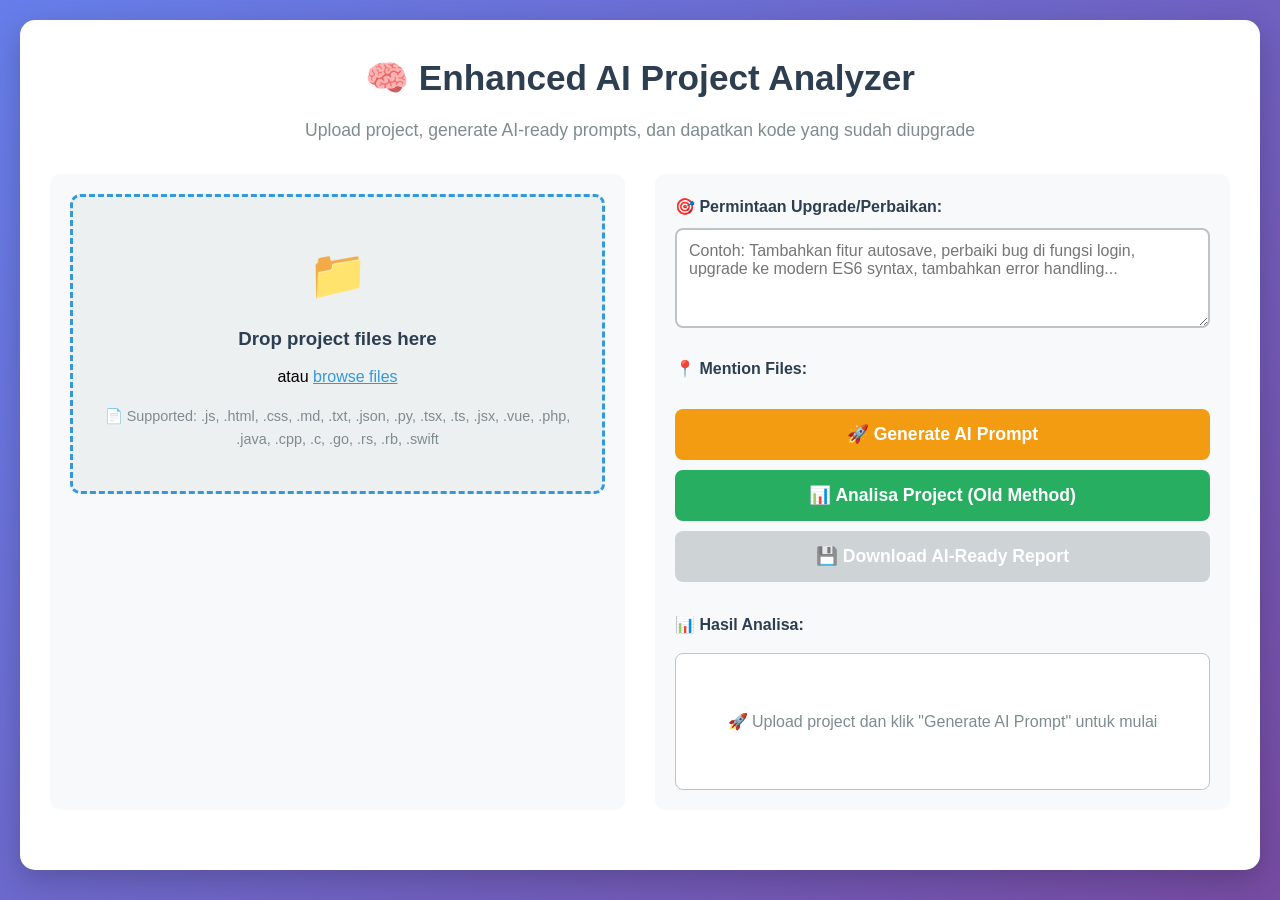
<file: dof-combiner/2-process/03/index.html>
<!DOCTYPE html>
<html lang="id">
<head>
    <meta charset="UTF-8">
    <meta name="viewport" content="width=device-width, initial-scale=1.0">
    <title>Enhanced AI Project Analyzer</title>
    <style>
        * {
            margin: 0;
            padding: 0;
            box-sizing: border-box;
        }

        body {
            font-family: 'Segoe UI', Tahoma, Geneva, Verdana, sans-serif;
            background: linear-gradient(135deg, #667eea 0%, #764ba2 100%);
            min-height: 100vh;
            padding: 20px;
            line-height: 1.6;
        }

        .container {
            max-width: 1400px;
            margin: 0 auto;
            background: white;
            border-radius: 15px;
            box-shadow: 0 10px 30px rgba(0,0,0,0.2);
            padding: 30px;
        }

        header {
            text-align: center;
            margin-bottom: 30px;
        }

        header h1 {
            color: #2c3e50;
            font-size: 2.2em;
            margin-bottom: 10px;
        }

        header p {
            color: #7f8c8d;
            font-size: 1.1em;
        }

        .main-content {
            display: grid;
            grid-template-columns: 1fr 1fr;
            gap: 30px;
            margin-bottom: 30px;
        }

        /* Upload Section */
        .upload-section {
            background: #f8f9fa;
            border-radius: 10px;
            padding: 20px;
        }

        .upload-area {
            border: 3px dashed #3498db;
            border-radius: 10px;
            padding: 40px 20px;
            text-align: center;
            background: #ecf0f1;
            cursor: pointer;
            transition: all 0.3s ease;
            margin-bottom: 20px;
        }

        .upload-area:hover {
            border-color: #2980b9;
            background: #d6dbdf;
        }

        .upload-area.drag-over {
            border-color: #27ae60;
            background: #d5f4e6;
        }

        .upload-icon {
            font-size: 3em;
            margin-bottom: 10px;
        }

        .upload-area h3 {
            color: #2c3e50;
            margin-bottom: 10px;
        }

        .browse-link {
            color: #3498db;
            text-decoration: underline;
            cursor: pointer;
        }

        #fileInput {
            display: none;
        }

        .supported-formats {
            margin-top: 15px;
            color: #7f8c8d;
            font-size: 0.9em;
        }

        .uploaded-files {
            margin-top: 20px;
        }

        .uploaded-files h4 {
            color: #2c3e50;
            margin-bottom: 15px;
        }

        .files-list {
            max-height: 300px;
            overflow-y: auto;
            border: 1px solid #bdc3c7;
            border-radius: 8px;
            padding: 10px;
            background: white;
        }

        .file-item {
            display: flex;
            align-items: center;
            padding: 8px 12px;
            background: #ecf0f1;
            border-radius: 6px;
            margin-bottom: 8px;
            transition: background 0.2s;
        }

        .file-item:hover {
            background: #d6dbdf;
        }

        .file-icon {
            margin-right: 10px;
            font-size: 1.2em;
        }

        .file-name {
            flex: 1;
            color: #2c3e50;
            font-weight: 500;
            font-size: 0.9em;
            overflow: hidden;
            text-overflow: ellipsis;
            white-space: nowrap;
        }

        .file-size {
            color: #7f8c8d;
            font-size: 0.8em;
            margin-right: 10px;
        }

        .mention-btn {
            background: #3498db;
            color: white;
            border: none;
            border-radius: 4px;
            width: 24px;
            height: 24px;
            cursor: pointer;
            font-size: 0.8em;
            display: flex;
            align-items: center;
            justify-content: center;
            transition: background 0.2s;
        }

        .mention-btn:hover {
            background: #2980b9;
        }

        /* Analysis Section */
        .analysis-section {
            background: #f8f9fa;
            border-radius: 10px;
            padding: 20px;
        }

        .input-group {
            margin-bottom: 20px;
        }

        .input-group label {
            display: block;
            color: #2c3e50;
            font-weight: 600;
            margin-bottom: 8px;
        }

        #analysisPrompt {
            width: 100%;
            padding: 12px;
            border: 2px solid #bdc3c7;
            border-radius: 8px;
            font-size: 1em;
            resize: vertical;
            font-family: inherit;
            transition: border-color 0.3s;
        }

        #analysisPrompt:focus {
            outline: none;
            border-color: #3498db;
        }

        .file-mention-tools {
            margin-bottom: 20px;
        }

        .file-mention-tools label {
            display: block;
            color: #2c3e50;
            font-weight: 600;
            margin-bottom: 8px;
        }

        .file-buttons {
            display: flex;
            flex-wrap: wrap;
            gap: 8px;
        }

        .file-mention-btn {
            background: #e74c3c;
            color: white;
            border: none;
            border-radius: 15px;
            padding: 6px 12px;
            font-size: 0.8em;
            cursor: pointer;
            transition: all 0.2s;
            white-space: nowrap;
            overflow: hidden;
            text-overflow: ellipsis;
            max-width: 200px;
        }

        .file-mention-btn:hover {
            background: #c0392b;
            transform: scale(1.05);
        }

        .analyze-btn, .generate-btn {
            width: 100%;
            padding: 15px;
            color: white;
            border: none;
            border-radius: 8px;
            font-size: 1.1em;
            font-weight: 600;
            cursor: pointer;
            transition: all 0.3s;
            margin-bottom: 10px;
            position: relative;
            overflow: hidden;
        }

        .analyze-btn {
            background: #27ae60;
        }

        .analyze-btn:hover:not(:disabled) {
            background: #219653;
            transform: translateY(-2px);
            box-shadow: 0 5px 15px rgba(39, 174, 96, 0.3);
        }

        .generate-btn {
            background: #f39c12;
        }

        .generate-btn:hover:not(:disabled) {
            background: #e67e22;
            transform: translateY(-2px);
            box-shadow: 0 5px 15px rgba(243, 156, 18, 0.3);
        }

        .analyze-btn:disabled, .generate-btn:disabled {
            background: #bdc3c7;
            cursor: not-allowed;
            transform: none;
            opacity: 0.7;
        }

        .download-btn {
            width: 100%;
            padding: 15px;
            background: #9b59b6;
            color: white;
            border: none;
            border-radius: 8px;
            font-size: 1.1em;
            font-weight: 600;
            cursor: pointer;
            transition: all 0.3s;
        }

        .download-btn:hover:not(:disabled) {
            background: #8e44ad;
            transform: translateY(-2px);
            box-shadow: 0 5px 15px rgba(155, 89, 182, 0.3);
        }

        .download-btn:disabled {
            background: #bdc3c7;
            cursor: not-allowed;
            transform: none;
            opacity: 0.7;
        }

        /* AI Prompt Section */
        .ai-prompt-section {
            background: #fff3cd;
            border: 2px solid #ffeaa7;
            border-radius: 10px;
            padding: 20px;
            margin-top: 30px;
            animation: fadeIn 0.5s ease-in;
        }

        @keyframes fadeIn {
            from { opacity: 0; transform: translateY(10px); }
            to { opacity: 1; transform: translateY(0); }
        }

        .ai-prompt-section h3 {
            color: #856404;
            margin-bottom: 15px;
            display: flex;
            align-items: center;
            gap: 10px;
        }

        .ai-prompt-content {
            background: #fff;
            border: 1px solid #ddd;
            border-radius: 8px;
            padding: 15px;
            font-family: 'Courier New', monospace;
            font-size: 0.9em;
            white-space: pre-wrap;
            word-wrap: break-word;
            max-height: 400px;
            overflow-y: auto;
            margin-bottom: 15px;
            line-height: 1.5;
        }

        .prompt-placeholder {
            color: #7f8c8d;
            font-style: italic;
            text-align: center;
            padding: 40px 20px;
        }

        /* Results Section */
        .results-section {
            margin-top: 30px;
        }

        .results-section h4 {
            color: #2c3e50;
            margin-bottom: 15px;
        }

        .results-container {
            max-height: 400px;
            overflow-y: auto;
            border: 1px solid #bdc3c7;
            border-radius: 8px;
            padding: 15px;
            background: white;
        }

        .placeholder {
            text-align: center;
            color: #7f8c8d;
            padding: 40px 20px;
        }

        .analysis-result {
            border: 1px solid #3498db;
            border-radius: 8px;
            padding: 15px;
            margin-bottom: 15px;
            background: #ecf0f1;
            animation: slideIn 0.3s ease-out;
        }

        @keyframes slideIn {
            from { opacity: 0; transform: translateX(-10px); }
            to { opacity: 1; transform: translateX(0); }
        }

        .result-header {
            display: flex;
            justify-content: space-between;
            align-items: center;
            margin-bottom: 10px;
            padding-bottom: 8px;
            border-bottom: 1px solid #bdc3c7;
        }

        .result-title {
            color: #2c3e50;
            font-weight: 600;
        }

        .result-time {
            color: #7f8c8d;
            font-size: 0.8em;
        }

        .result-content {
            color: #2c3e50;
            white-space: pre-wrap;
            font-family: 'Courier New', monospace;
            font-size: 0.9em;
            line-height: 1.4;
            margin-bottom: 10px;
            word-wrap: break-word;
        }

        .result-actions {
            display: flex;
            gap: 10px;
        }

        .copy-btn, .clear-btn {
            padding: 6px 12px;
            border: none;
            border-radius: 4px;
            cursor: pointer;
            font-size: 0.8em;
            transition: all 0.2s;
        }

        .copy-btn {
            background: #3498db;
            color: white;
        }

        .copy-btn:hover {
            background: #2980b9;
            transform: scale(1.05);
        }

        .clear-btn {
            background: #e74c3c;
            color: white;
        }

        .clear-btn:hover {
            background: #c0392b;
            transform: scale(1.05);
        }

        .copy-prompt-btn {
            background: #17a2b8;
            color: white;
            border: none;
            border-radius: 6px;
            padding: 8px 16px;
            cursor: pointer;
            font-size: 0.9em;
            transition: all 0.2s;
        }

        .copy-prompt-btn:hover {
            background: #138496;
            transform: scale(1.02);
        }

        /* Loading indicator */
        .loading-spinner {
            display: inline-block;
            width: 20px;
            height: 20px;
            border: 3px solid rgba(255,255,255,.3);
            border-radius: 50%;
            border-top-color: white;
            animation: spin 1s ease-in-out infinite;
        }

        @keyframes spin {
            to { transform: rotate(360deg); }
        }

        /* Responsive Design */
        @media (max-width: 768px) {
            .main-content {
                grid-template-columns: 1fr;
            }
            
            .container {
                padding: 20px;
            }
            
            header h1 {
                font-size: 1.8em;
            }

            .file-mention-btn {
                max-width: 150px;
            }
        }

        /* Scrollbar Styling */
        .files-list::-webkit-scrollbar,
        .results-container::-webkit-scrollbar,
        .ai-prompt-content::-webkit-scrollbar {
            width: 6px;
        }

        .files-list::-webkit-scrollbar-track,
        .results-container::-webkit-scrollbar-track,
        .ai-prompt-content::-webkit-scrollbar-track {
            background: #ecf0f1;
            border-radius: 3px;
        }

        .files-list::-webkit-scrollbar-thumb,
        .results-container::-webkit-scrollbar-thumb,
        .ai-prompt-content::-webkit-scrollbar-thumb {
            background: #3498db;
            border-radius: 3px;
        }

        .files-list::-webkit-scrollbar-thumb:hover,
        .results-container::-webkit-scrollbar-thumb:hover,
        .ai-prompt-content::-webkit-scrollbar-thumb:hover {
            background: #2980b9;
        }

        /* Error and success messages */
        .message {
            padding: 10px;
            border-radius: 5px;
            margin: 10px 0;
            animation: fadeIn 0.3s ease-in;
        }

        .message.error {
            background: #fee;
            color: #c00;
            border: 1px solid #fcc;
        }

        .message.success {
            background: #efe;
            color: #060;
            border: 1px solid #cfc;
        }
    </style>
</head>
<body>
    <div class="container">
        <header>
            <h1>🧠 Enhanced AI Project Analyzer</h1>
            <p>Upload project, generate AI-ready prompts, dan dapatkan kode yang sudah diupgrade</p>
        </header>

        <div class="main-content">
            <!-- Upload Section -->
            <section class="upload-section">
                <div class="upload-area" id="uploadArea">
                    <div class="upload-icon">📁</div>
                    <h3>Drop project files here</h3>
                    <p>atau <span class="browse-link">browse files</span></p>
                    <input type="file" id="fileInput" multiple webkitdirectory directory>
                    <div class="supported-formats">
                        📄 Supported: .js, .html, .css, .md, .txt, .json, .py, .tsx, .ts, .jsx, .vue, .php, .java, .cpp, .c, .go, .rs, .rb, .swift
                    </div>
                </div>
                
                <div class="uploaded-files" id="uploadedFiles" style="display: none;">
                    <h4>📋 Files Terupload:</h4>
                    <div class="files-list" id="filesList"></div>
                </div>
            </section>

            <!-- Analysis Section -->
            <section class="analysis-section">
                <div class="analysis-controls">
                    <div class="input-group">
                        <label for="analysisPrompt">🎯 Permintaan Upgrade/Perbaikan:</label>
                        <textarea 
                            id="analysisPrompt" 
                            placeholder="Contoh: Tambahkan fitur autosave, perbaiki bug di fungsi login, upgrade ke modern ES6 syntax, tambahkan error handling..."
                            rows="4"
                        ></textarea>
                    </div>

                    <div class="file-mention-tools">
                        <label>📍 Mention Files:</label>
                        <div class="file-buttons" id="fileButtons"></div>
                    </div>

                    <button id="generateBtn" class="generate-btn">
                        🚀 Generate AI Prompt
                    </button>

                    <button id="analyzeBtn" class="analyze-btn">
                        📊 Analisa Project (Old Method)
                    </button>

                    <button id="downloadBtn" class="download-btn" disabled>
                        💾 Download AI-Ready Report
                    </button>
                </div>

                <div class="results-section">
                    <h4>📊 Hasil Analisa:</h4>
                    <div class="results-container" id="resultsContainer">
                        <div class="placeholder">
                            🚀 Upload project dan klik "Generate AI Prompt" untuk mulai
                        </div>
                    </div>
                </div>
            </section>
        </div>

        <!-- AI Prompt Section -->
        <section class="ai-prompt-section" id="aiPromptSection" style="display: none;">
            <h3>🤖 AI-Ready Prompt (Copy & Paste ke AI)</h3>
            <div class="ai-prompt-content" id="aiPromptContent">
                <div class="prompt-placeholder">
                    Generate AI Prompt akan muncul di sini...
                </div>
            </div>
            <button class="copy-prompt-btn" id="copyPromptBtn">
                📋 Copy Full Prompt untuk AI
            </button>
        </section>

        <!-- Templates -->
        <template id="fileItemTemplate">
            <div class="file-item">
                <span class="file-icon">📄</span>
                <span class="file-name"></span>
                <span class="file-size"></span>
                <button class="mention-btn" title="Mention file ini">@</button>
            </div>
        </template>

        <template id="resultTemplate">
            <div class="analysis-result">
                <div class="result-header">
                    <span class="result-title"></span>
                    <span class="result-time"></span>
                </div>
                <div class="result-content"></div>
                <div class="result-actions">
                    <button class="copy-btn">📋 Copy</button>
                    <button class="clear-btn">🗑️ Hapus</button>
                </div>
            </div>
        </template>
    </div>

    <script>
        'use strict';

        class EnhancedAIAnalyzer {
            constructor() {
                this.uploadedFiles = new Map();
                this.analysisHistory = [];
                this.currentAnalysis = null;
                this.currentAIPrompt = null;
                this.supportedExtensions = new Set([
                    'js', 'html', 'css', 'md', 'txt', 'json', 'py', 'tsx', 
                    'ts', 'jsx', 'vue', 'php', 'java', 'cpp', 'c', 'go', 
                    'rs', 'rb', 'swift', 'yml', 'yaml', 'xml', 'sh', 'bat'
                ]);
                this.initializeEventListeners();
                this.setupKeyboardShortcuts();
            }

            initializeEventListeners() {
                // Cache DOM elements
                this.elements = {
                    fileInput: document.getElementById('fileInput'),
                    uploadArea: document.getElementById('uploadArea'),
                    analyzeBtn: document.getElementById('analyzeBtn'),
                    generateBtn: document.getElementById('generateBtn'),
                    downloadBtn: document.getElementById('downloadBtn'),
                    copyPromptBtn: document.getElementById('copyPromptBtn'),
                    analysisPrompt: document.getElementById('analysisPrompt'),
                    filesList: document.getElementById('filesList'),
                    fileButtons: document.getElementById('fileButtons'),
                    resultsContainer: document.getElementById('resultsContainer'),
                    uploadedFiles: document.getElementById('uploadedFiles'),
                    aiPromptSection: document.getElementById('aiPromptSection'),
                    aiPromptContent: document.getElementById('aiPromptContent')
                };

                // Drag and drop functionality with throttling
                let dragCounter = 0;
                this.elements.uploadArea.addEventListener('click', () => this.elements.fileInput.click());
                
                this.elements.uploadArea.addEventListener('dragenter', (e) => {
                    e.preventDefault();
                    dragCounter++;
                    if (dragCounter === 1) {
                        this.elements.uploadArea.classList.add('drag-over');
                    }
                });

                this.elements.uploadArea.addEventListener('dragleave', (e) => {
                    e.preventDefault();
                    dragCounter--;
                    if (dragCounter === 0) {
                        this.elements.uploadArea.classList.remove('drag-over');
                    }
                });

                this.elements.uploadArea.addEventListener('dragover', (e) => {
                    e.preventDefault();
                });

                this.elements.uploadArea.addEventListener('drop', (e) => {
                    e.preventDefault();
                    dragCounter = 0;
                    this.elements.uploadArea.classList.remove('drag-over');
                    this.handleDrop(e);
                });

                // File input change
                this.elements.fileInput.addEventListener('change', this.handleFileSelect.bind(this));

                // Buttons with debouncing
                this.elements.analyzeBtn.addEventListener('click', this.debounce(this.analyzeProject.bind(this), 300));
                this.elements.generateBtn.addEventListener('click', this.debounce(this.generateAIPrompt.bind(this), 300));
                this.elements.downloadBtn.addEventListener('click', this.debounce(this.downloadAIReadyReport.bind(this), 300));
                this.elements.copyPromptBtn.addEventListener('click', this.copyAIPrompt.bind(this));

                // Auto-save prompt to localStorage
                this.elements.analysisPrompt.addEventListener('input', this.debounce(() => {
                    localStorage.setItem('lastPrompt', this.elements.analysisPrompt.value);
                }, 500));

                // Restore last prompt
                const lastPrompt = localStorage.getItem('lastPrompt');
                if (lastPrompt) {
                    this.elements.analysisPrompt.value = lastPrompt;
                }
            }

            setupKeyboardShortcuts() {
                document.addEventListener('keydown', (e) => {
                    // Ctrl/Cmd + Enter to generate AI prompt
                    if ((e.ctrlKey || e.metaKey) && e.key === 'Enter') {
                        e.preventDefault();
                        this.elements.generateBtn.click();
                    }
                    // Ctrl/Cmd + S to download
                    if ((e.ctrlKey || e.metaKey) && e.key === 's') {
                        e.preventDefault();
                        if (!this.elements.downloadBtn.disabled) {
                            this.elements.downloadBtn.click();
                        }
                    }
                });
            }

            debounce(func, wait) {
                let timeout;
                return function executedFunction(...args) {
                    const later = () => {
                        clearTimeout(timeout);
                        func(...args);
                    };
                    clearTimeout(timeout);
                    timeout = setTimeout(later, wait);
                };
            }

            async handleDrop(e) {
                const items = e.dataTransfer.items;
                const files = [];
                
                for (let i = 0; i < items.length; i++) {
                    const item = items[i];
                    if (item.kind === 'file') {
                        const entry = item.webkitGetAsEntry();
                        if (entry) {
                            await this.traverseFileTree(entry, files);
                        }
                    }
                }
                
                this.processFiles(files);
            }

            async traverseFileTree(item, files, path = "") {
                return new Promise((resolve) => {
                    if (item.isFile) {
                        item.file((file) => {
                            file.fullPath = path + file.name;
                            files.push(file);
                            resolve();
                        });
                    } else if (item.isDirectory) {
                        const dirReader = item.createReader();
                        dirReader.readEntries(async (entries) => {
                            for (let entry of entries) {
                                await this.traverseFileTree(entry, files, path + item.name + "/");
                            }
                            resolve();
                        });
                    }
                });
            }

            handleFileSelect(e) {
                const files = Array.from(e.target.files);
                this.processFiles(files);
            }

            async processFiles(files) {
                const textFiles = files.filter(file => this.isValidFile(file));
                const totalSize = textFiles.reduce((sum, file) => sum + file.size, 0);
                
                // Check total size limit (10MB)
                if (totalSize > 10 * 1024 * 1024) {
                    this.showMessage('Total ukuran file melebihi 10MB. Silakan pilih file yang lebih kecil.', 'error');
                    return;
                }

                const promises = textFiles.map(async (file) => {
                    try {
                        const content = await this.readFileContent(file);
                        const filePath = file.fullPath || file.webkitRelativePath || file.name;
                        
                        return {
                            name: file.name,
                            content: content,
                            size: file.size,
                            type: file.type || this.getMimeType(file.name),
                            path: filePath
                        };
                    } catch (error) {
                        console.error(`Error reading file ${file.name}:`, error);
                        return null;
                    }
                });

                const results = await Promise.all(promises);
                const validResults = results.filter(r => r !== null);

                // Clear existing files and add new ones
                this.uploadedFiles.clear();
                validResults.forEach(fileData => {
                    this.uploadedFiles.set(fileData.name, fileData);
                });

                this.updateFileList();
                this.updateFileButtons();
                
                if (validResults.length > 0) {
                    this.showMessage(`${validResults.length} file berhasil diupload`, 'success');
                }
            }

            isValidFile(file) {
                const extension = file.name.split('.').pop().toLowerCase();
                return this.supportedExtensions.has(extension) || 
                       file.type.startsWith('text/') ||
                       file.size < 1024 * 1024; // Allow small files regardless of extension
            }

            getMimeType(filename) {
                const ext = filename.split('.').pop().toLowerCase();
                const mimeTypes = {
                    'js': 'text/javascript',
                    'html': 'text/html',
                    'css': 'text/css',
                    'json': 'application/json',
                    'md': 'text/markdown',
                    'py': 'text/x-python',
                    'java': 'text/x-java',
                    'cpp': 'text/x-c++',
                    'c': 'text/x-c',
                    'php': 'text/x-php',
                    'rb': 'text/x-ruby',
                    'go': 'text/x-go',
                    'rs': 'text/x-rust',
                    'swift': 'text/x-swift'
                };
                return mimeTypes[ext] || 'text/plain';
            }

            readFileContent(file) {
                return new Promise((resolve, reject) => {
                    const reader = new FileReader();
                    reader.onload = (e) => resolve(e.target.result);
                    reader.onerror = (e) => reject(e);
                    reader.readAsText(file);
                });
            }

            updateFileList() {
                const template = document.getElementById('fileItemTemplate');
                this.elements.filesList.innerHTML = '';

                const fragment = document.createDocumentFragment();
                
                this.uploadedFiles.forEach((file, filename) => {
                    const clone = template.content.cloneNode(true);
                    const fileItem = clone.querySelector('.file-item');
                    
                    clone.querySelector('.file-name').textContent = filename;
                    clone.querySelector('.file-name').title = file.path || filename;
                    clone.querySelector('.file-size').textContent = this.formatFileSize(file.size);
                    
                    const mentionBtn = clone.querySelector('.mention-btn');
                    mentionBtn.addEventListener('click', () => this.mentionFile(filename));
                    
                    fragment.appendChild(clone);
                });

                this.elements.filesList.appendChild(fragment);
                this.elements.uploadedFiles.style.display = this.uploadedFiles.size > 0 ? 'block' : 'none';
            }

            updateFileButtons() {
                this.elements.fileButtons.innerHTML = '';
                const fragment = document.createDocumentFragment();

                this.uploadedFiles.forEach((file, filename) => {
                    const button = document.createElement('button');
                    button.className = 'file-mention-btn';
                    button.textContent = filename;
                    button.title = `Mention ${filename} dalam analisa`;
                    button.addEventListener('click', () => this.mentionFile(filename));
                    fragment.appendChild(button);
                });

                this.elements.fileButtons.appendChild(fragment);
            }

            mentionFile(filename) {
                const currentText = this.elements.analysisPrompt.value;
                const mentionText = `@${filename}`;
                
                if (!currentText.includes(mentionText)) {
                    const newText = currentText ? `${currentText} ${mentionText}` : mentionText;
                    this.elements.analysisPrompt.value = newText;
                    this.elements.analysisPrompt.focus();
                    
                    // Trigger input event for auto-save
                    const event = new Event('input', { bubbles: true });
                    this.elements.analysisPrompt.dispatchEvent(event);
                }
            }

            formatFileSize(bytes) {
                if (bytes === 0) return '0 Bytes';
                const k = 1024;
                const sizes = ['Bytes', 'KB', 'MB', 'GB'];
                const i = Math.floor(Math.log(bytes) / Math.log(k));
                return parseFloat((bytes / Math.pow(k, i)).toFixed(2)) + ' ' + sizes[i];
            }

            showMessage(text, type = 'info') {
                const message = document.createElement('div');
                message.className = `message ${type}`;
                message.textContent = text;
                this.elements.resultsContainer.insertBefore(message, this.elements.resultsContainer.firstChild);
                
                setTimeout(() => {
                    message.style.opacity = '0';
                    setTimeout(() => message.remove(), 300);
                }, 3000);
            }

            // Generate AI-ready prompt
            async generateAIPrompt() {
                const prompt = this.elements.analysisPrompt.value.trim();
                
                if (!prompt) {
                    this.showMessage('Silakan masukkan permintaan upgrade/perbaikan terlebih dahulu!', 'error');
                    return;
                }

                if (this.uploadedFiles.size === 0) {
                    this.showMessage('Silakan upload file project terlebih dahulu!', 'error');
                    return;
                }

                this.setButtonLoading(this.elements.generateBtn, true, '🚀 Generating AI Prompt...');

                try {
                    const aiPrompt = await this.createAIPrompt(prompt);
                    this.currentAIPrompt = aiPrompt;
                    this.displayAIPrompt(aiPrompt);
                    
                    // Enable download button
                    this.elements.downloadBtn.disabled = false;
                    
                    // Show AI prompt section with animation
                    this.elements.aiPromptSection.style.display = 'block';
                    
                    this.showMessage('AI Prompt berhasil dibuat!', 'success');
                } catch (error) {
                    console.error('AI Prompt generation error:', error);
                    this.showMessage('Terjadi kesalahan saat membuat AI prompt: ' + error.message, 'error');
                } finally {
                    this.setButtonLoading(this.elements.generateBtn, false, '🚀 Generate AI Prompt');
                }
            }

            setButtonLoading(button, loading, text) {
                button.disabled = loading;
                if (loading) {
                    button.innerHTML = `<span class="loading-spinner"></span> ${text}`;
                } else {
                    button.textContent = text;
                }
            }

            async createAIPrompt(userRequest) {
                // Simulate processing with actual work
                await this.delay(800);

                const mentionedFiles = this.extractMentionedFiles(userRequest);
                const projectContext = this.buildProjectContext(mentionedFiles);
                const analysisResults = this.performQuickAnalysis(projectContext);
                
                return {
                    userRequest: userRequest,
                    projectStructure: this.getProjectStructure(),
                    fileContents: projectContext.fileContents,
                    analysisResults: analysisResults,
                    aiPromptText: this.buildAIPromptText(userRequest, projectContext, analysisResults),
                    timestamp: new Date().toLocaleString('id-ID')
                };
            }

            delay(ms) {
                return new Promise(resolve => setTimeout(resolve, ms));
            }

            buildAIPromptText(userRequest, projectContext, analysisResults) {
                const cleanRequest = userRequest.replace(/@\S+/g, '').trim();
                let promptText = `Saya memiliki project dengan struktur dan kode berikut. Tolong ${cleanRequest}\n\n`;
                
                // Add optimization notes if issues found
                if (analysisResults.issues.length > 0) {
                    promptText += `=== ISSUES YANG DITEMUKAN ===\n`;
                    analysisResults.issues.forEach(issue => {
                        promptText += `- ${issue}\n`;
                    });
                    promptText += '\n';
                }
                
                promptText += `=== PROJECT STRUCTURE ===\n`;
                promptText += this.generateStructureTree(this.getProjectStructure()) + '\n\n';
                
                promptText += `=== FILE CONTENTS ===\n`;
                Object.entries(projectContext.fileContents).forEach(([filename, content]) => {
                    promptText += `--- ${filename} ---\n`;
                    const lines = content.split('\n');
                    lines.forEach((line, index) => {
                        promptText += `${String(index + 1).padStart(4)}: ${line}\n`;
                    });
                    promptText += '\n';
                });
                
                promptText += `=== PERMINTAAN ===\n`;
                promptText += `${cleanRequest}\n\n`;
                
                promptText += `=== INSTRUKSI UNTUK AI ===\n`;
                promptText += `1. Berikan kode lengkap yang sudah diupdate untuk setiap file yang perlu diubah.\n`;
                promptText += `2. Pastikan kode sudah dioptimalkan, robust, dan mengikuti best practices.\n`;
                promptText += `3. Tambahkan error handling yang proper.\n`;
                promptText += `4. Gunakan sintaks modern (ES6+ untuk JavaScript).\n`;
                promptText += `5. Tambahkan komentar untuk bagian yang kompleks.\n\n`;
                
                promptText += `Format response:\n`;
                promptText += `=== FILENAME.EXT ===\n`;
                promptText += `[complete updated code here]\n\n`;
                
                return promptText;
            }

            performQuickAnalysis(context) {
                const analysis = {
                    totalFiles: Object.keys(context.fileContents).length,
                    totalLines: 0,
                    fileTypes: new Set(),
                    issues: [],
                    recommendations: [],
                    codeQuality: {
                        hasOldSyntax: false,
                        hasDebugCode: false,
                        hasLongFiles: false,
                        lackErrorHandling: false
                    }
                };

                Object.entries(context.fileContents).forEach(([filename, content]) => {
                    const lines = content.split('\n');
                    const lineCount = lines.length;
                    analysis.totalLines += lineCount;
                    
                    const ext = filename.split('.').pop().toLowerCase();
                    analysis.fileTypes.add(ext);
                    
                    // JavaScript/TypeScript specific checks
                    if (['js', 'ts', 'jsx', 'tsx'].includes(ext)) {
                        if (/\bvar\s+\w+/.test(content)) {
                            analysis.issues.push(`${filename}: Menggunakan 'var' instead of 'let/const'`);
                            analysis.codeQuality.hasOldSyntax = true;
                        }
                        
                        if (!/try\s*{/.test(content) && lineCount > 50) {
                            analysis.issues.push(`${filename}: Tidak ada error handling (try-catch)`);
                            analysis.codeQuality.lackErrorHandling = true;
                        }
                        
                        if (/function\s*\(/.test(content) && !(/=>\s*{/.test(content))) {
                            analysis.recommendations.push(`${filename}: Pertimbangkan menggunakan arrow functions`);
                        }
                    }
                    
                    // General checks
                    if (/console\.(log|debug|info)/.test(content)) {
                        analysis.issues.push(`${filename}: Mengandung console statements`);
                        analysis.codeQuality.hasDebugCode = true;
                    }
                    
                    if (/TODO|FIXME|HACK|XXX/.test(content)) {
                        analysis.issues.push(`${filename}: Mengandung TODO/FIXME comments`);
                    }
                    
                    if (lineCount > 500) {
                        analysis.issues.push(`${filename}: File terlalu besar (${lineCount} lines)`);
                        analysis.codeQuality.hasLongFiles = true;
                    }
                    
                    // Check for potential security issues
                    if (/innerHTML\s*=/.test(content)) {
                        analysis.issues.push(`${filename}: Menggunakan innerHTML (potential XSS risk)`);
                    }
                    
                    if (/eval\s*\(/.test(content)) {
                        analysis.issues.push(`${filename}: Menggunakan eval() (security risk)`);
                    }
                });

                // Add general recommendations based on analysis
                if (analysis.codeQuality.hasOldSyntax) {
                    analysis.recommendations.push('Upgrade ke ES6+ syntax untuk better performance');
                }
                
                if (analysis.codeQuality.lackErrorHandling) {
                    analysis.recommendations.push('Tambahkan proper error handling untuk robustness');
                }

                return analysis;
            }

            displayAIPrompt(aiPrompt) {
                this.elements.aiPromptContent.textContent = aiPrompt.aiPromptText;
                
                // Add analysis summary to results
                const summaryHtml = this.createAnalysisSummary(aiPrompt.analysisResults);
                this.displayAnalysisResult({
                    title: '📊 Quick Analysis Summary',
                    content: summaryHtml,
                    timestamp: aiPrompt.timestamp,
                    isHtml: true
                });
            }

            createAnalysisSummary(analysis) {
                return `
Total Files: ${analysis.totalFiles}
Total Lines: ${analysis.totalLines}
File Types: ${Array.from(analysis.fileTypes).join(', ')}

Issues Found: ${analysis.issues.length}
${analysis.issues.slice(0, 5).map(i => `• ${i}`).join('\n')}
${analysis.issues.length > 5 ? `... and ${analysis.issues.length - 5} more issues` : ''}

Recommendations: ${analysis.recommendations.length}
${analysis.recommendations.slice(0, 3).map(r => `• ${r}`).join('\n')}`;
            }

            async copyAIPrompt() {
                if (!this.currentAIPrompt) {
                    this.showMessage('Tidak ada AI prompt untuk dicopy!', 'error');
                    return;
                }

                try {
                    await navigator.clipboard.writeText(this.currentAIPrompt.aiPromptText);
                    const btn = this.elements.copyPromptBtn;
                    const originalText = btn.textContent;
                    btn.textContent = '✅ Copied! Paste ke AI sekarang';
                    setTimeout(() => {
                        btn.textContent = originalText;
                    }, 3000);
                } catch (err) {
                    console.error('Copy failed:', err);
                    this.showMessage('Gagal copy ke clipboard. Silakan select dan copy manual.', 'error');
                }
            }

            downloadAIReadyReport() {
                if (!this.currentAIPrompt) {
                    this.showMessage('Generate AI prompt terlebih dahulu!', 'error');
                    return;
                }

                const reportContent = this.generateAIReadyReportContent();
                const blob = new Blob([reportContent], { type: 'text/plain;charset=utf-8' });
                const url = URL.createObjectURL(blob);
                const a = document.createElement('a');
                
                const timestamp = new Date().toISOString().slice(0, 19).replace(/:/g, '-');
                a.href = url;
                a.download = `ai-ready-prompt-${timestamp}.txt`;
                document.body.appendChild(a);
                a.click();
                document.body.removeChild(a);
                URL.revokeObjectURL(url);
                
                this.showMessage('Report berhasil didownload!', 'success');
            }

            generateAIReadyReportContent() {
                const report = [
                    '=' .repeat(60),
                    'AI-READY PROJECT ANALYSIS REPORT',
                    '=' .repeat(60),
                    `Generated: ${new Date().toLocaleString('id-ID')}`,
                    `Total Files: ${this.uploadedFiles.size}`,
                    '',
                    '=' .repeat(60),
                    'PROMPT FOR AI',
                    '=' .repeat(60),
                    '',
                    this.currentAIPrompt.aiPromptText,
                    '',
                    '=' .repeat(60),
                    'END OF REPORT',
                    '=' .repeat(60)
                ].join('\n');
                
                return report;
            }

            extractMentionedFiles(prompt) {
                const mentions = prompt.match(/@(\S+)/g) || [];
                return mentions.map(mention => mention.substring(1));
            }

            buildProjectContext(mentionedFiles) {
                const context = {
                    allFiles: Array.from(this.uploadedFiles.keys()),
                    mentionedFiles: {},
                    projectStructure: this.getProjectStructure(),
                    fileContents: {}
                };

                const filesToInclude = mentionedFiles.length > 0 ? 
                    mentionedFiles.filter(f => this.uploadedFiles.has(f)) : 
                    Array.from(this.uploadedFiles.keys());

                filesToInclude.forEach(filename => {
                    const file = this.uploadedFiles.get(filename);
                    if (file) {
                        context.mentionedFiles[filename] = file.content;
                        context.fileContents[filename] = file.content;
                    }
                });

                return context;
            }

            getProjectStructure() {
                const structure = {};
                
                this.uploadedFiles.forEach((file, filename) => {
                    const path = file.path || filename;
                    const parts = path.split(/[\/\\]/);
                    let current = structure;
                    
                    for (let i = 0; i < parts.length; i++) {
                        const part = parts[i];
                        if (i === parts.length - 1) {
                            current[part] = {
                                type: 'file',
                                size: file.size,
                                path: path
                            };
                        } else {
                            if (!current[part]) {
                                current[part] = {
                                    type: 'folder',
                                    children: {}
                                };
                            }
                            current = current[part].children;
                        }
                    }
                });
                
                return structure;
            }

            generateStructureTree(structure, indent = 0) {
                let tree = '';
                const prefix = '  '.repeat(indent);
                const entries = Object.entries(structure).sort((a, b) => {
                    // Folders first, then files
                    if (a[1].type === 'folder' && b[1].type === 'file') return -1;
                    if (a[1].type === 'file' && b[1].type === 'folder') return 1;
                    return a[0].localeCompare(b[0]);
                });
                
                for (const [name, item] of entries) {
                    if (item.type === 'folder') {
                        tree += `${prefix}📁 ${name}/\n`;
                        tree += this.generateStructureTree(item.children, indent + 1);
                    } else {
                        tree += `${prefix}📄 ${name} (${this.formatFileSize(item.size)})\n`;
                    }
                }
                
                return tree;
            }

            // Legacy analysis method (optimized)
            async analyzeProject() {
                const prompt = this.elements.analysisPrompt.value.trim();
                
                if (!prompt) {
                    this.showMessage('Silakan masukkan permintaan analisa terlebih dahulu!', 'error');
                    return;
                }

                if (this.uploadedFiles.size === 0) {
                    this.showMessage('Silakan upload file project terlebih dahulu!', 'error');
                    return;
                }

                this.setButtonLoading(this.elements.analyzeBtn, true, '📊 Menganalisa...');

                try {
                    const analysis = await this.performAnalysis(prompt);
                    this.currentAnalysis = analysis;
                    this.analysisHistory.push(analysis);
                    this.displayAnalysisResult(analysis);
                    this.showMessage('Analisa selesai!', 'success');
                } catch (error) {
                    console.error('Analysis error:', error);
                    this.displayAnalysisResult({
                        title: '❌ Error',
                        content: 'Terjadi kesalahan saat menganalisa project: ' + error.message,
                        timestamp: new Date().toLocaleString('id-ID')
                    });
                } finally {
                    this.setButtonLoading(this.elements.analyzeBtn, false, '📊 Analisa Project (Old Method)');
                }
            }

            async performAnalysis(prompt) {
                await this.delay(1000);

                const mentionedFiles = this.extractMentionedFiles(prompt);
                const projectContext = this.buildProjectContext(mentionedFiles);
                
                return {
                    title: '📊 Hasil Analisa Project',
                    content: this.generateAnalysisResponse(prompt, projectContext),
                    prompt: prompt,
                    timestamp: new Date().toLocaleString('id-ID'),
                    mentionedFiles: mentionedFiles,
                    projectContext: projectContext
                };
            }

            generateAnalysisResponse(prompt, context) {
                const fileList = Object.keys(context.mentionedFiles).join(', ') || 'All files';
                const cleanPrompt = prompt.replace(/@\S+/g, '').trim();
                
                return `ANALYSIS REQUEST: ${cleanPrompt}

PROJECT CONTEXT:
- Total Files: ${context.allFiles.length}
- Files Analyzed: ${fileList}

DETAILED ANALYSIS:
${this.generateDetailedAnalysis(cleanPrompt, context)}

RECOMMENDATIONS:
${this.generateRecommendations(context)}

NEXT STEPS:
- Implementasikan perubahan yang disarankan
- Test functionality setelah perubahan
- Review ulang architecture jika diperlukan
- Gunakan "Generate AI Prompt" untuk mendapatkan kode yang sudah diupdate

CATATAN:
Analisa ini berdasarkan pattern dan best practices umum. 
Selalu test perubahan di environment development terlebih dahulu.`;
            }

            generateDetailedAnalysis(prompt, context) {
                let analysis = '';

                Object.entries(context.mentionedFiles).forEach(([filename, content]) => {
                    analysis += `\n--- ANALYSIS FOR: ${filename} ---\n`;
                    
                    const ext = filename.split('.').pop().toLowerCase();
                    
                    if (['js', 'ts', 'jsx', 'tsx'].includes(ext)) {
                        analysis += this.analyzeJavaScriptFile(content, filename);
                    } else if (ext === 'html') {
                        analysis += this.analyzeHTMLFile(content);
                    } else if (ext === 'css') {
                        analysis += this.analyzeCSSFile(content);
                    } else if (ext === 'py') {
                        analysis += this.analyzePythonFile(content);
                    } else {
                        analysis += this.analyzeGenericFile(content, filename);
                    }

                    analysis += this.checkCommonIssues(filename, content);
                });

                return analysis || 'No specific analysis available for the selected files.';
            }

            analyzeJavaScriptFile(content, filename) {
                const lines = content.split('\n');
                const functions = content.match(/(?:function\s+\w+|const\s+\w+\s*=\s*(?:async\s*)?\(|let\s+\w+\s*=\s*(?:async\s*)?\(|var\s+\w+\s*=\s*(?:async\s*)?\()/g) || [];
                const classes = content.match(/class\s+\w+/g) || [];
                const imports = content.match(/import\s+.+\s+from\s+['"].+['"]/g) || [];
                const exports = content.match(/export\s+(?:default\s+)?(?:class|function|const|let|var)/g) || [];
                
                return `JavaScript/TypeScript Analysis:
- Total Lines: ${lines.length}
- Functions Found: ${functions.length}
- Classes Found: ${classes.length}
- Imports: ${imports.length}
- Exports: ${exports.length}
- Code Structure: ${lines.length > 300 ? 'Complex' : lines.length > 100 ? 'Medium' : 'Simple'}
- Module Type: ${imports.length > 0 || exports.length > 0 ? 'ES6 Module' : 'Script'}
- Potential Issues: ${this.checkJSIssues(content)}`;
            }

            analyzeHTMLFile(content) {
                const elements = content.match(/<\/?(\w+)(?:\s|>)/g) || [];
                const uniqueElements = new Set(elements.map(e => e.replace(/<\/?|>|\s/g, '')));
                const scripts = content.match(/<script/gi) || [];
                const styles = content.match(/<style/gi) || [];
                const links = content.match(/<link/gi) || [];
                
                return `HTML Analysis:
- Total Elements: ${elements.length}
- Unique Elements: ${uniqueElements.size}
- Script Tags: ${scripts.length}
- Style Tags: ${styles.length}
- Link Tags: ${links.length}
- Structure Complexity: ${elements.length > 100 ? 'High' : elements.length > 50 ? 'Medium' : 'Low'}
- HTML5: ${content.includes('<!DOCTYPE html>') ? 'Yes' : 'No'}`;
            }

            analyzeCSSFile(content) {
                const rules = content.match(/[^{}]+\{[^{}]+\}/g) || [];
                const selectors = content.match(/[^{}]+(?=\{)/g) || [];
                const mediaQueries = content.match(/@media[^{]+\{/g) || [];
                const variables = content.match(/--[\w-]+:/g) || [];
                
                return `CSS Analysis:
- Total Rules: ${rules.length}
- Selectors: ${selectors.length}
- Media Queries: ${mediaQueries.length}
- CSS Variables: ${variables.length}
- Complexity: ${rules.length > 100 ? 'High' : rules.length > 50 ? 'Medium' : 'Low'}`;
            }

            analyzePythonFile(content) {
                const lines = content.split('\n');
                const functions = content.match(/def\s+\w+/g) || [];
                const classes = content.match(/class\s+\w+/g) || [];
                const imports = content.match(/(?:import|from)\s+[\w.]+/g) || [];
                
                return `Python Analysis:
- Total Lines: ${lines.length}
- Functions: ${functions.length}
- Classes: ${classes.length}
- Imports: ${imports.length}
- Complexity: ${lines.length > 300 ? 'High' : lines.length > 100 ? 'Medium' : 'Low'}`;
            }

            analyzeGenericFile(content, filename) {
                const lines = content.split('\n');
                const ext = filename.split('.').pop();
                
                return `File Analysis (${ext}):
- Total Lines: ${lines.length}
- File Size: ${content.length} characters
- Average Line Length: ${Math.round(content.length / lines.length)}
- Empty Lines: ${lines.filter(l => l.trim() === '').length}`;
            }

            checkJSIssues(content) {
                const issues = [];
                
                if (/console\.(log|debug|info|warn|error)/.test(content)) {
                    issues.push('Console statements detected');
                }
                if (/\bvar\s+/.test(content)) {
                    issues.push('Using var instead of let/const');
                }
                if (/==[^=]/.test(content)) {
                    issues.push('Using loose equality operator');
                }
                if (/eval\s*\(/.test(content)) {
                    issues.push('Using eval() - security risk');
                }
                if (!/(?:try|catch|finally)\s*\{/.test(content) && content.length > 1000) {
                    issues.push('No error handling found');
                }
                
                return issues.length > 0 ? issues.join(', ') : 'No major issues found';
            }

            checkCommonIssues(filename, content) {
                const issues = [];
                
                if (content.length > 50000) {
                    issues.push('File sangat besar, pertimbangkan untuk split');
                }
                
                const longLines = content.split('\n').filter(line => line.length > 120);
                if (longLines.length > 10) {
                    issues.push(`${longLines.length} lines yang terlalu panjang (>120 chars)`);
                }
                
                if (/password|secret|api[_-]?key/i.test(content) && /['"]\w{20,}['"]/.test(content)) {
                    issues.push('Possible hardcoded credentials detected');
                }
                
                return issues.length > 0 ? `\nPOTENTIAL ISSUES:\n${issues.map(i => `• ${i}`).join('\n')}` : '';
            }

            generateRecommendations(context) {
                const recommendations = new Set();
                
                Object.entries(context.mentionedFiles).forEach(([filename, content]) => {
                    const ext = filename.split('.').pop().toLowerCase();
                    
                    if (['js', 'ts', 'jsx', 'tsx'].includes(ext)) {
                        if (content.includes('var ')) {
                            recommendations.add(`Ganti 'var' dengan 'let/const' untuk better scoping`);
                        }
                        if (!content.includes('use strict') && !content.includes('import')) {
                            recommendations.add(`Tambahkan 'use strict' untuk better error detection`);
                        }
                        if (content.length > 10000) {
                            recommendations.add(`Split file ${filename} menjadi modul yang lebih kecil`);
                        }
                        if (!/async|await|Promise/.test(content) && content.includes('callback')) {
                            recommendations.add('Pertimbangkan menggunakan async/await instead of callbacks');
                        }
                    }
                    
                    if (ext === 'html' && !content.includes('<!DOCTYPE html>')) {
                        recommendations.add('Tambahkan <!DOCTYPE html> untuk HTML5 compliance');
                    }
                    
                    if (ext === 'css' && content.length > 5000) {
                        recommendations.add('Pertimbangkan menggunakan CSS preprocessor atau CSS-in-JS');
                    }
                });
                
                if (recommendations.size === 0) {
                    recommendations.add('Struktur kode sudah cukup baik, fokus pada business logic optimization');
                }
                
                return Array.from(recommendations).map((rec, index) => `${index + 1}. ${rec}`).join('\n');
            }

            displayAnalysisResult(analysis) {
                const template = document.getElementById('resultTemplate');
                const clone = template.content.cloneNode(true);
                const resultElement = clone.querySelector('.analysis-result');
                
                resultElement.querySelector('.result-title').textContent = analysis.title;
                resultElement.querySelector('.result-time').textContent = analysis.timestamp;
                
                const contentElement = resultElement.querySelector('.result-content');
                if (analysis.isHtml) {
                    contentElement.innerHTML = analysis.content;
                } else {
                    contentElement.textContent = analysis.content;
                }
                
                // Add event listeners to buttons
                const copyBtn = resultElement.querySelector('.copy-btn');
                const clearBtn = resultElement.querySelector('.clear-btn');
                
                copyBtn.addEventListener('click', async () => {
                    try {
                        await navigator.clipboard.writeText(analysis.content);
                        copyBtn.textContent = '✅ Copied!';
                        setTimeout(() => {
                            copyBtn.textContent = '📋 Copy';
                        }, 2000);
                    } catch (err) {
                        console.error('Copy failed:', err);
                    }
                });
                
                clearBtn.addEventListener('click', () => {
                    resultElement.remove();
                    if (this.elements.resultsContainer.children.length === 0) {
                        this.elements.resultsContainer.innerHTML = '<div class="placeholder">🚀 Upload project dan klik "Generate AI Prompt" untuk mulai</div>';
                    }
                });
                
                // Remove placeholder if exists
                const placeholder = this.elements.resultsContainer.querySelector('.placeholder');
                if (placeholder) {
                    placeholder.remove();
                }
                
                // Remove old messages
                const messages = this.elements.resultsContainer.querySelectorAll('.message');
                messages.forEach(m => m.remove());
                
                this.elements.resultsContainer.insertBefore(clone, this.elements.resultsContainer.firstChild);
                this.elements.resultsContainer.scrollTop = 0;
            }
        }

        // Initialize the application when DOM is loaded
        document.addEventListener('DOMContentLoaded', () => {
            new EnhancedAIAnalyzer();
        });
    </script>
</body>
</html>
</file>
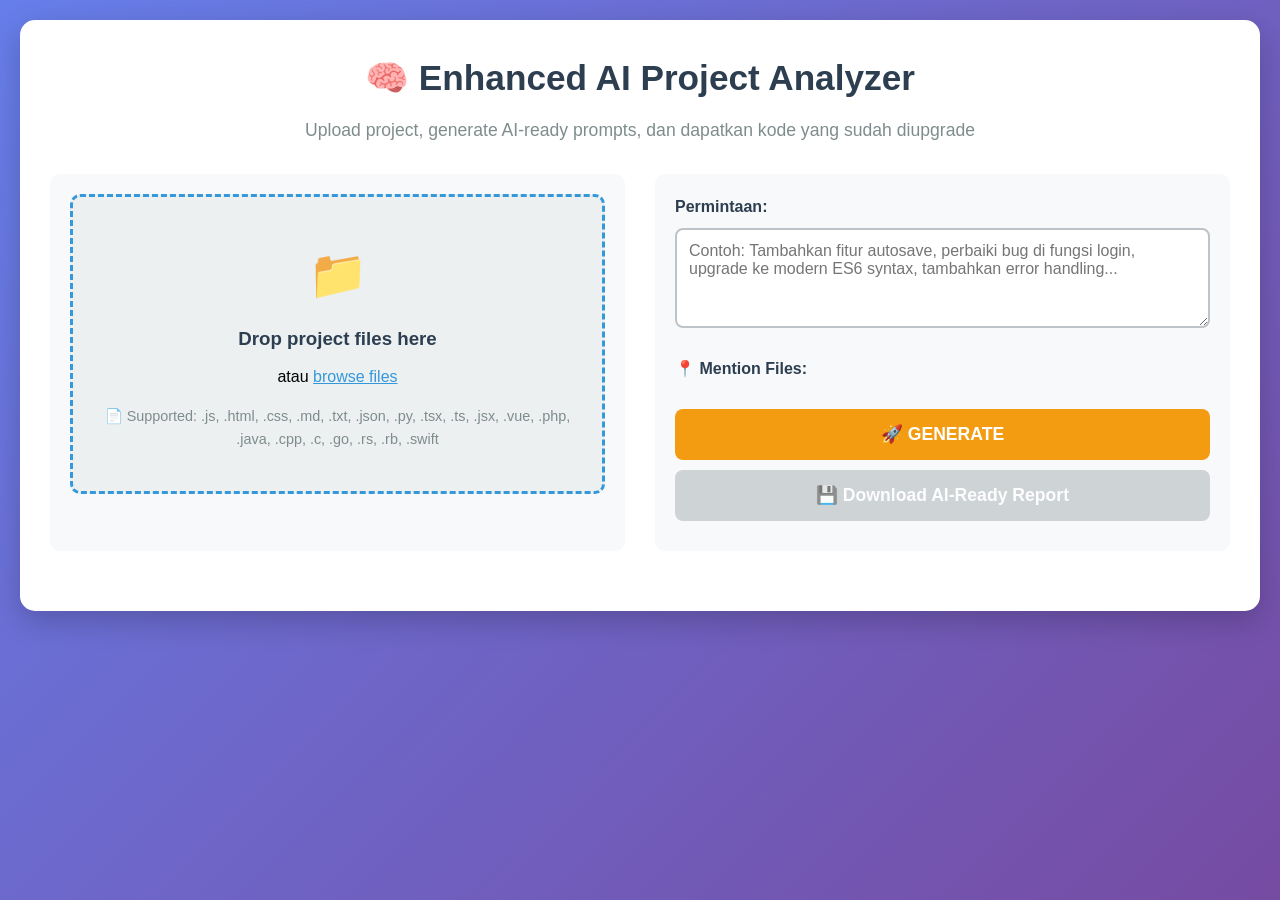
<file: dof-combiner/2-process/04/index.html>
<!DOCTYPE html>
<html lang="id">
<head>
    <meta charset="UTF-8">
    <meta name="viewport" content="width=device-width, initial-scale=1.0">
    <title>Enhanced AI Project Analyzer</title>
    <link rel="stylesheet" href="style.css">
</head>
<body>
    <div class="container">
        <header>
            <h1>🧠 Enhanced AI Project Analyzer</h1>
            <p>Upload project, generate AI-ready prompts, dan dapatkan kode yang sudah diupgrade</p>
        </header>

        <div class="main-content">
            <!-- Upload Section -->
            <section class="upload-section">
                <div class="upload-area" id="uploadArea">
                    <div class="upload-icon">📁</div>
                    <h3>Drop project files here</h3>
                    <p>atau <span class="browse-link">browse files</span></p>
                    <input type="file" id="fileInput" multiple webkitdirectory directory>
                    <div class="supported-formats">
                        📄 Supported: .js, .html, .css, .md, .txt, .json, .py, .tsx, .ts, .jsx, .vue, .php, .java, .cpp, .c, .go, .rs, .rb, .swift
                    </div>
                </div>
                
                <div class="uploaded-files" id="uploadedFiles" style="display: none;">
                    <h4>📋 Files Terupload:</h4>
                    <div class="files-list" id="filesList"></div>
                </div>
            </section>

            <!-- Analysis Section -->
            <section class="analysis-section">
                <div class="analysis-controls">
                    <div class="input-group">
                        <label for="analysisPrompt">Permintaan:</label>
                        <textarea 
                            id="analysisPrompt" 
                            placeholder="Contoh: Tambahkan fitur autosave, perbaiki bug di fungsi login, upgrade ke modern ES6 syntax, tambahkan error handling..."
                            rows="4"
                        ></textarea>
                    </div>

                    <div class="file-mention-tools">
                        <label>📍 Mention Files:</label>
                        <div class="file-buttons" id="fileButtons"></div>
                    </div>

                    <button id="generateBtn" class="generate-btn">
                        🚀 GENERATE
                    </button>

                    <button id="downloadBtn" class="download-btn" disabled>
                        💾 Download AI-Ready Report
                    </button>
                </div>

                <!-- AI Prompt & Results Section -->
                <div class="ai-prompt-section" id="aiPromptSection" style="display: none;">
                    <h3>🤖 AI-Ready Prompt & Hasil Analisa</h3>
                    <div class="results-container" id="resultsContainer">
                        <div class="placeholder">
                            🚀 Upload project dan klik "GENERATE" untuk mulai
                        </div>
                    </div>
                    <div class="ai-prompt-content" id="aiPromptContent">
                        <div class="prompt-placeholder">
                            AI Prompt akan muncul di sini setelah generate...
                        </div>
                    </div>
                    <button class="copy-prompt-btn" id="copyPromptBtn">
                        📋 Copy Full Prompt untuk AI
                    </button>
                </div>
            </section>
        </div>

        <!-- Templates -->
        <template id="fileItemTemplate">
            <div class="file-item">
                <span class="file-icon">📄</span>
                <span class="file-name"></span>
                <span class="file-size"></span>
                <button class="mention-btn" title="Mention file ini">@</button>
            </div>
        </template>

        <template id="resultTemplate">
            <div class="analysis-result">
                <div class="result-header">
                    <span class="result-title"></span>
                    <span class="result-time"></span>
                </div>
                <div class="result-content"></div>
                <div class="result-actions">
                    <button class="copy-btn">📋 Copy</button>
                    <button class="clear-btn">🗑️ Hapus</button>
                </div>
            </div>
        </template>
    </div>

    <script src="script.js"></script>
</body>
</html>
</file>
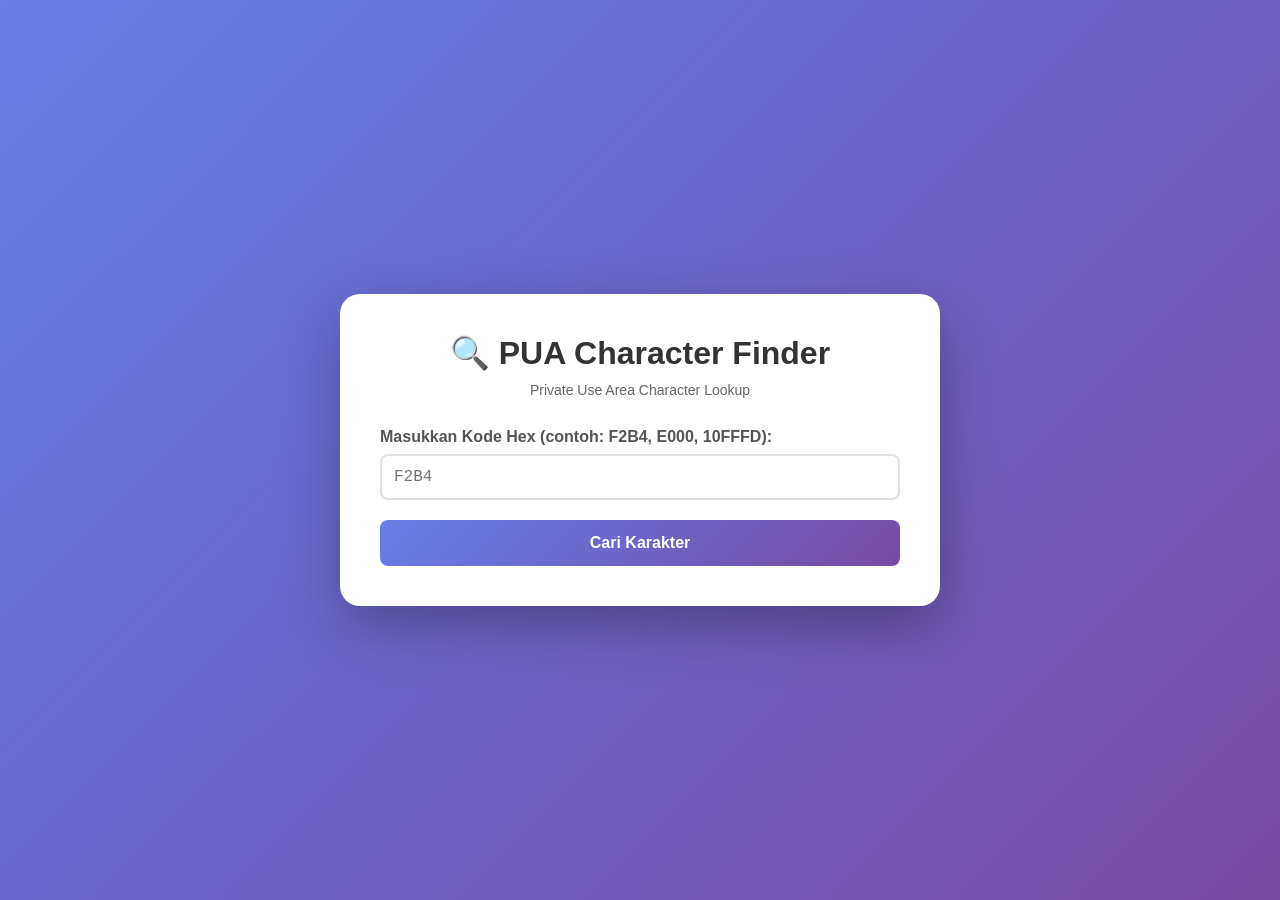
<file: dof-font/2-process/pua/index.html>
<!DOCTYPE html>
<html lang="id">
<head>
    <meta charset="UTF-8">
    <meta name="viewport" content="width=device-width, initial-scale=1.0">
    <title>PUA Character Finder</title>
    <style>
        * {
            margin: 0;
            padding: 0;
            box-sizing: border-box;
        }
        
        body {
            font-family: 'Segoe UI', Tahoma, Geneva, Verdana, sans-serif;
            background: linear-gradient(135deg, #667eea 0%, #764ba2 100%);
            min-height: 100vh;
            display: flex;
            justify-content: center;
            align-items: center;
            padding: 20px;
        }
        
        .container {
            background: white;
            border-radius: 20px;
            box-shadow: 0 20px 60px rgba(0,0,0,0.3);
            padding: 40px;
            max-width: 600px;
            width: 100%;
        }
        
        h1 {
            color: #333;
            margin-bottom: 10px;
            text-align: center;
        }
        
        .subtitle {
            color: #666;
            text-align: center;
            margin-bottom: 30px;
            font-size: 14px;
        }
        
        .input-group {
            margin-bottom: 20px;
        }
        
        label {
            display: block;
            color: #555;
            margin-bottom: 8px;
            font-weight: 600;
        }
        
        input {
            width: 100%;
            padding: 12px;
            border: 2px solid #e0e0e0;
            border-radius: 8px;
            font-size: 16px;
            transition: border-color 0.3s;
            font-family: 'Courier New', monospace;
        }
        
        input:focus {
            outline: none;
            border-color: #667eea;
        }
        
        button {
            width: 100%;
            padding: 14px;
            background: linear-gradient(135deg, #667eea 0%, #764ba2 100%);
            color: white;
            border: none;
            border-radius: 8px;
            font-size: 16px;
            font-weight: 600;
            cursor: pointer;
            transition: transform 0.2s;
        }
        
        button:hover {
            transform: translateY(-2px);
        }
        
        button:active {
            transform: translateY(0);
        }
        
        .result {
            margin-top: 30px;
            padding: 25px;
            background: #f8f9fa;
            border-radius: 12px;
            display: none;
        }
        
        .result.show {
            display: block;
            animation: fadeIn 0.3s;
        }
        
        @keyframes fadeIn {
            from { opacity: 0; transform: translateY(-10px); }
            to { opacity: 1; transform: translateY(0); }
        }
        
        .char-display {
            font-size: 80px;
            text-align: center;
            margin: 20px 0;
            padding: 20px;
            background: white;
            border-radius: 10px;
            min-height: 120px;
            display: flex;
            align-items: center;
            justify-content: center;
        }
        
        .info {
            background: white;
            padding: 15px;
            border-radius: 8px;
            margin-top: 15px;
        }
        
        .info-row {
            display: flex;
            justify-content: space-between;
            align-items: center;
            padding: 8px 0;
            border-bottom: 1px solid #e0e0e0;
        }
        
        .info-content {
            display: flex;
            align-items: center;
            flex: 1;
            justify-content: space-between;
        }
        
        .info-row:last-child {
            border-bottom: none;
        }
        
        .info-label {
            color: #666;
            font-weight: 600;
        }
        
        .info-value {
            color: #333;
            font-family: 'Courier New', monospace;
            flex: 1;
        }
        
        .copy-btn {
            background: #667eea;
            color: white;
            border: none;
            padding: 5px 12px;
            border-radius: 5px;
            cursor: pointer;
            font-size: 12px;
            margin-left: 10px;
            transition: all 0.2s;
        }
        
        .copy-btn:hover {
            background: #5568d3;
        }
        
        .copy-btn.copied {
            background: #4caf50;
        }
        
        .pua-range {
            background: #e3f2fd;
            padding: 10px;
            border-radius: 6px;
            margin-top: 10px;
            font-size: 14px;
            color: #1976d2;
        }
        
        .error {
            background: #ffebee;
            color: #c62828;
            padding: 15px;
            border-radius: 8px;
            margin-top: 20px;
            display: none;
        }
        
        .error.show {
            display: block;
            animation: fadeIn 0.3s;
        }
    </style>
</head>
<body>
    <div class="container">
        <h1>🔍 PUA Character Finder</h1>
        <p class="subtitle">Private Use Area Character Lookup</p>
        
        <div class="input-group">
            <label for="hexInput">Masukkan Kode Hex (contoh: F2B4, E000, 10FFFD):</label>
            <input type="text" id="hexInput" placeholder="F2B4" maxlength="6">
        </div>
        
        <button onclick="findPUA()">Cari Karakter</button>
        
        <div class="error" id="error"></div>
        
        <div class="result" id="result">
            <div class="char-display" id="charDisplay"></div>
            
            <div class="info">
                <div class="info-row">
                    <span class="info-label">Karakter:</span>
                    <div class="info-content">
                        <span class="info-value" id="charInfo"></span>
                        <button class="copy-btn" onclick="copyText('charInfo', this)">Copy</button>
                    </div>
                </div>
                <div class="info-row">
                    <span class="info-label">Code Point:</span>
                    <div class="info-content">
                        <span class="info-value" id="codePoint"></span>
                        <button class="copy-btn" onclick="copyText('codePoint', this)">Copy</button>
                    </div>
                </div>
                <div class="info-row">
                    <span class="info-label">Decimal:</span>
                    <div class="info-content">
                        <span class="info-value" id="decimal"></span>
                        <button class="copy-btn" onclick="copyText('decimal', this)">Copy</button>
                    </div>
                </div>
                <div class="info-row">
                    <span class="info-label">HTML Entity:</span>
                    <div class="info-content">
                        <span class="info-value" id="htmlEntity"></span>
                        <button class="copy-btn" onclick="copyText('htmlEntity', this)">Copy</button>
                    </div>
                </div>
                <div class="info-row">
                    <span class="info-label">Area PUA:</span>
                    <div class="info-content">
                        <span class="info-value" id="puaArea"></span>
                        <button class="copy-btn" onclick="copyText('puaArea', this)">Copy</button>
                    </div>
                </div>
            </div>
            
            <div class="pua-range" id="puaRange"></div>
        </div>
    </div>

    <script>
        function findPUA() {
            const input = document.getElementById('hexInput').value.trim().toUpperCase();
            const errorDiv = document.getElementById('error');
            const resultDiv = document.getElementById('result');
            
            errorDiv.classList.remove('show');
            resultDiv.classList.remove('show');
            
            if (!input) {
                showError('Silakan masukkan kode hex!');
                return;
            }
            
            if (!/^[0-9A-F]+$/.test(input)) {
                showError('Kode hex tidak valid! Hanya gunakan karakter 0-9 dan A-F.');
                return;
            }
            
            const codePointValue = parseInt(input, 16);
            
            if (isNaN(codePointValue) || codePointValue > 0x10FFFF) {
                showError('Code point tidak valid! Harus dalam range Unicode (0-10FFFF).');
                return;
            }
            
            const puaInfo = getPUAInfo(codePointValue);
            
            try {
                const char = String.fromCodePoint(codePointValue);
                
                document.getElementById('charDisplay').textContent = char;
                document.getElementById('charInfo').textContent = char;
                document.getElementById('codePoint').textContent = 'U+' + input.padStart(4, '0');
                document.getElementById('decimal').textContent = codePointValue;
                document.getElementById('htmlEntity').textContent = '&#' + codePointValue + '; atau &#x' + input + ';';
                document.getElementById('puaArea').textContent = puaInfo.area;
                document.getElementById('puaRange').textContent = puaInfo.description;
                
                resultDiv.classList.add('show');
            } catch (e) {
                showError('Gagal membuat karakter dari code point ini.');
            }
        }
        
        function getPUAInfo(codePoint) {
            if (codePoint >= 0xE000 && codePoint <= 0xF8FF) {
                return {
                    area: 'BMP Private Use Area',
                    description: '📌 Range: U+E000 - U+F8FF (Basic Multilingual Plane). Total 6,400 karakter untuk penggunaan pribadi.'
                };
            } else if (codePoint >= 0xF0000 && codePoint <= 0xFFFFD) {
                return {
                    area: 'Supplementary PUA-A',
                    description: '📌 Range: U+F0000 - U+FFFFD (Plane 15). Total 65,534 karakter untuk penggunaan pribadi.'
                };
            } else if (codePoint >= 0x100000 && codePoint <= 0x10FFFD) {
                return {
                    area: 'Supplementary PUA-B',
                    description: '📌 Range: U+100000 - U+10FFFD (Plane 16). Total 65,534 karakter untuk penggunaan pribadi.'
                };
            } else {
                return {
                    area: 'Bukan PUA',
                    description: '⚠️ Code point ini BUKAN termasuk dalam Private Use Area. Ini adalah karakter Unicode standar atau reserved.'
                };
            }
        }
        
        function showError(message) {
            const errorDiv = document.getElementById('error');
            errorDiv.textContent = '❌ ' + message;
            errorDiv.classList.add('show');
        }
        
        document.getElementById('hexInput').addEventListener('keypress', function(e) {
            if (e.key === 'Enter') {
                findPUA();
            }
        });
        
        document.getElementById('hexInput').addEventListener('input', function(e) {
            this.value = this.value.toUpperCase();
        });
        
        function copyText(elementId, button) {
            const text = document.getElementById(elementId).textContent;
            
            navigator.clipboard.writeText(text).then(function() {
                const originalText = button.textContent;
                button.textContent = '✓ Copied!';
                button.classList.add('copied');
                
                setTimeout(function() {
                    button.textContent = originalText;
                    button.classList.remove('copied');
                }, 2000);
            }).catch(function(err) {
                alert('Gagal copy: ' + err);
            });
        }
    </script>
</body>
</html>
</file>
<file: dof-combiner/2-process/00/style.css>
* {
    margin: 0;
    padding: 0;
    box-sizing: border-box;
}

body {
    font-family: 'Segoe UI', Tahoma, Geneva, Verdana, sans-serif;
    background: linear-gradient(135deg, #667eea 0%, #764ba2 100%);
    min-height: 100vh;
    padding: 20px;
    line-height: 1.6;
}

.container {
    max-width: 1200px;
    margin: 0 auto;
    background: white;
    border-radius: 15px;
    box-shadow: 0 10px 30px rgba(0,0,0,0.2);
    padding: 30px;
}

header {
    text-align: center;
    margin-bottom: 30px;
}

header h1 {
    color: #2c3e50;
    font-size: 2.2em;
    margin-bottom: 10px;
}

header p {
    color: #7f8c8d;
    font-size: 1.1em;
}

.main-content {
    display: grid;
    grid-template-columns: 1fr 1fr;
    gap: 30px;
}

/* Upload Section */
.upload-section {
    background: #f8f9fa;
    border-radius: 10px;
    padding: 20px;
}

.upload-area {
    border: 3px dashed #3498db;
    border-radius: 10px;
    padding: 40px 20px;
    text-align: center;
    background: #ecf0f1;
    cursor: pointer;
    transition: all 0.3s ease;
    margin-bottom: 20px;
}

.upload-area:hover {
    border-color: #2980b9;
    background: #d6dbdf;
}

.upload-area.drag-over {
    border-color: #27ae60;
    background: #d5f4e6;
}

.upload-icon {
    font-size: 3em;
    margin-bottom: 10px;
}

.upload-area h3 {
    color: #2c3e50;
    margin-bottom: 10px;
}

.browse-link {
    color: #3498db;
    text-decoration: underline;
    cursor: pointer;
}

#fileInput {
    display: none;
}

.supported-formats {
    margin-top: 15px;
    color: #7f8c8d;
    font-size: 0.9em;
}

.uploaded-files {
    margin-top: 20px;
}

.uploaded-files h4 {
    color: #2c3e50;
    margin-bottom: 15px;
}

.files-list {
    max-height: 300px;
    overflow-y: auto;
    border: 1px solid #bdc3c7;
    border-radius: 8px;
    padding: 10px;
    background: white;
}

.file-item {
    display: flex;
    align-items: center;
    padding: 8px 12px;
    background: #ecf0f1;
    border-radius: 6px;
    margin-bottom: 8px;
    transition: background 0.2s;
}

.file-item:hover {
    background: #d6dbdf;
}

.file-icon {
    margin-right: 10px;
    font-size: 1.2em;
}

.file-name {
    flex: 1;
    color: #2c3e50;
    font-weight: 500;
    font-size: 0.9em;
}

.file-size {
    color: #7f8c8d;
    font-size: 0.8em;
    margin-right: 10px;
}

.mention-btn {
    background: #3498db;
    color: white;
    border: none;
    border-radius: 4px;
    width: 24px;
    height: 24px;
    cursor: pointer;
    font-size: 0.8em;
    display: flex;
    align-items: center;
    justify-content: center;
}

.mention-btn:hover {
    background: #2980b9;
}

/* Analysis Section */
.analysis-section {
    background: #f8f9fa;
    border-radius: 10px;
    padding: 20px;
}

.input-group {
    margin-bottom: 20px;
}

.input-group label {
    display: block;
    color: #2c3e50;
    font-weight: 600;
    margin-bottom: 8px;
}

#analysisPrompt {
    width: 100%;
    padding: 12px;
    border: 2px solid #bdc3c7;
    border-radius: 8px;
    font-size: 1em;
    resize: vertical;
    font-family: inherit;
}

#analysisPrompt:focus {
    outline: none;
    border-color: #3498db;
}

.file-mention-tools {
    margin-bottom: 20px;
}

.file-mention-tools label {
    display: block;
    color: #2c3e50;
    font-weight: 600;
    margin-bottom: 8px;
}

.file-buttons {
    display: flex;
    flex-wrap: wrap;
    gap: 8px;
}

.file-mention-btn {
    background: #e74c3c;
    color: white;
    border: none;
    border-radius: 15px;
    padding: 6px 12px;
    font-size: 0.8em;
    cursor: pointer;
    transition: background 0.2s;
}

.file-mention-btn:hover {
    background: #c0392b;
}

.analyze-btn {
    width: 100%;
    padding: 15px;
    background: #27ae60;
    color: white;
    border: none;
    border-radius: 8px;
    font-size: 1.1em;
    font-weight: 600;
    cursor: pointer;
    transition: all 0.3s;
    margin-bottom: 10px;
}

.analyze-btn:hover {
    background: #219653;
    transform: translateY(-2px);
}

.analyze-btn:disabled {
    background: #bdc3c7;
    cursor: not-allowed;
    transform: none;
}

/* Download Button Styles */
.download-btn {
    width: 100%;
    padding: 15px;
    background: #9b59b6;
    color: white;
    border: none;
    border-radius: 8px;
    font-size: 1.1em;
    font-weight: 600;
    cursor: pointer;
    transition: all 0.3s;
}

.download-btn:hover:not(:disabled) {
    background: #8e44ad;
    transform: translateY(-2px);
}

.download-btn:disabled {
    background: #bdc3c7;
    cursor: not-allowed;
    transform: none;
}

/* Results Section */
.results-section {
    margin-top: 30px;
}

.results-section h4 {
    color: #2c3e50;
    margin-bottom: 15px;
}

.results-container {
    max-height: 400px;
    overflow-y: auto;
    border: 1px solid #bdc3c7;
    border-radius: 8px;
    padding: 15px;
    background: white;
}

.placeholder {
    text-align: center;
    color: #7f8c8d;
    padding: 40px 20px;
}

.analysis-result {
    border: 1px solid #3498db;
    border-radius: 8px;
    padding: 15px;
    margin-bottom: 15px;
    background: #ecf0f1;
}

.result-header {
    display: flex;
    justify-content: space-between;
    align-items: center;
    margin-bottom: 10px;
    padding-bottom: 8px;
    border-bottom: 1px solid #bdc3c7;
}

.result-title {
    color: #2c3e50;
    font-weight: 600;
}

.result-time {
    color: #7f8c8d;
    font-size: 0.8em;
}

.result-content {
    color: #2c3e50;
    white-space: pre-wrap;
    font-family: 'Courier New', monospace;
    font-size: 0.9em;
    line-height: 1.4;
    margin-bottom: 10px;
}

.result-actions {
    display: flex;
    gap: 10px;
}

.copy-btn, .clear-btn {
    padding: 6px 12px;
    border: none;
    border-radius: 4px;
    cursor: pointer;
    font-size: 0.8em;
    transition: background 0.2s;
}

.copy-btn {
    background: #3498db;
    color: white;
}

.copy-btn:hover {
    background: #2980b9;
}

.clear-btn {
    background: #e74c3c;
    color: white;
}

.clear-btn:hover {
    background: #c0392b;
}

/* Responsive Design */
@media (max-width: 768px) {
    .main-content {
        grid-template-columns: 1fr;
    }
    
    .container {
        padding: 20px;
    }
    
    header h1 {
        font-size: 1.8em;
    }
}

/* Scrollbar Styling */
.files-list::-webkit-scrollbar,
.results-container::-webkit-scrollbar {
    width: 6px;
}

.files-list::-webkit-scrollbar-track,
.results-container::-webkit-scrollbar-track {
    background: #ecf0f1;
    border-radius: 3px;
}

.files-list::-webkit-scrollbar-thumb,
.results-container::-webkit-scrollbar-thumb {
    background: #3498db;
    border-radius: 3px;
}

.files-list::-webkit-scrollbar-thumb:hover,
.results-container::-webkit-scrollbar-thumb:hover {
    background: #2980b9;
}
</file>
<file: dof-combiner/2-process/04/style.css>
* {
    margin: 0;
    padding: 0;
    box-sizing: border-box;
}

body {
    font-family: 'Segoe UI', Tahoma, Geneva, Verdana, sans-serif;
    background: linear-gradient(135deg, #667eea 0%, #764ba2 100%);
    min-height: 100vh;
    padding: 20px;
    line-height: 1.6;
}

.container {
    max-width: 1400px;
    margin: 0 auto;
    background: white;
    border-radius: 15px;
    box-shadow: 0 10px 30px rgba(0,0,0,0.2);
    padding: 30px;
}

header {
    text-align: center;
    margin-bottom: 30px;
}

header h1 {
    color: #2c3e50;
    font-size: 2.2em;
    margin-bottom: 10px;
}

header p {
    color: #7f8c8d;
    font-size: 1.1em;
}

.main-content {
    display: grid;
    grid-template-columns: 1fr 1fr;
    gap: 30px;
    margin-bottom: 30px;
}

/* Upload Section */
.upload-section {
    background: #f8f9fa;
    border-radius: 10px;
    padding: 20px;
}

.upload-area {
    border: 3px dashed #3498db;
    border-radius: 10px;
    padding: 40px 20px;
    text-align: center;
    background: #ecf0f1;
    cursor: pointer;
    transition: all 0.3s ease;
    margin-bottom: 20px;
}

.upload-area:hover {
    border-color: #2980b9;
    background: #d6dbdf;
}

.upload-area.drag-over {
    border-color: #27ae60;
    background: #d5f4e6;
}

.upload-icon {
    font-size: 3em;
    margin-bottom: 10px;
}

.upload-area h3 {
    color: #2c3e50;
    margin-bottom: 10px;
}

.browse-link {
    color: #3498db;
    text-decoration: underline;
    cursor: pointer;
}

#fileInput {
    display: none;
}

.supported-formats {
    margin-top: 15px;
    color: #7f8c8d;
    font-size: 0.9em;
}

.uploaded-files {
    margin-top: 20px;
}

.uploaded-files h4 {
    color: #2c3e50;
    margin-bottom: 15px;
}

.files-list {
    max-height: 300px;
    overflow-y: auto;
    border: 1px solid #bdc3c7;
    border-radius: 8px;
    padding: 10px;
    background: white;
}

.file-item {
    display: flex;
    align-items: center;
    padding: 8px 12px;
    background: #ecf0f1;
    border-radius: 6px;
    margin-bottom: 8px;
    transition: background 0.2s;
}

.file-item:hover {
    background: #d6dbdf;
}

.file-icon {
    margin-right: 10px;
    font-size: 1.2em;
}

.file-name {
    flex: 1;
    color: #2c3e50;
    font-weight: 500;
    font-size: 0.9em;
    overflow: hidden;
    text-overflow: ellipsis;
    white-space: nowrap;
}

.file-size {
    color: #7f8c8d;
    font-size: 0.8em;
    margin-right: 10px;
}

.mention-btn {
    background: #3498db;
    color: white;
    border: none;
    border-radius: 4px;
    width: 24px;
    height: 24px;
    cursor: pointer;
    font-size: 0.8em;
    display: flex;
    align-items: center;
    justify-content: center;
    transition: background 0.2s;
}

.mention-btn:hover {
    background: #2980b9;
}

/* Analysis Section */
.analysis-section {
    background: #f8f9fa;
    border-radius: 10px;
    padding: 20px;
}

.input-group {
    margin-bottom: 20px;
}

.input-group label {
    display: block;
    color: #2c3e50;
    font-weight: 600;
    margin-bottom: 8px;
}

#analysisPrompt {
    width: 100%;
    padding: 12px;
    border: 2px solid #bdc3c7;
    border-radius: 8px;
    font-size: 1em;
    resize: vertical;
    font-family: inherit;
    transition: border-color 0.3s;
}

#analysisPrompt:focus {
    outline: none;
    border-color: #3498db;
}

.file-mention-tools {
    margin-bottom: 20px;
}

.file-mention-tools label {
    display: block;
    color: #2c3e50;
    font-weight: 600;
    margin-bottom: 8px;
}

.file-buttons {
    display: flex;
    flex-wrap: wrap;
    gap: 8px;
}

.file-mention-btn {
    background: #e74c3c;
    color: white;
    border: none;
    border-radius: 15px;
    padding: 6px 12px;
    font-size: 0.8em;
    cursor: pointer;
    transition: all 0.2s;
    white-space: nowrap;
    overflow: hidden;
    text-overflow: ellipsis;
    max-width: 200px;
}

.file-mention-btn:hover {
    background: #c0392b;
    transform: scale(1.05);
}

.generate-btn, .download-btn {
    width: 100%;
    padding: 15px;
    color: white;
    border: none;
    border-radius: 8px;
    font-size: 1.1em;
    font-weight: 600;
    cursor: pointer;
    transition: all 0.3s;
    margin-bottom: 10px;
    position: relative;
    overflow: hidden;
}

.generate-btn {
    background: #f39c12;
}

.generate-btn:hover:not(:disabled) {
    background: #e67e22;
    transform: translateY(-2px);
    box-shadow: 0 5px 15px rgba(243, 156, 18, 0.3);
}

.download-btn {
    background: #9b59b6;
}

.download-btn:hover:not(:disabled) {
    background: #8e44ad;
    transform: translateY(-2px);
    box-shadow: 0 5px 15px rgba(155, 89, 182, 0.3);
}

.generate-btn:disabled, .download-btn:disabled {
    background: #bdc3c7;
    cursor: not-allowed;
    transform: none;
    opacity: 0.7;
}

/* AI Prompt Section */
.ai-prompt-section {
    background: #fff3cd;
    border: 2px solid #ffeaa7;
    border-radius: 10px;
    padding: 20px;
    margin-top: 30px;
    animation: fadeIn 0.5s ease-in;
}

@keyframes fadeIn {
    from { opacity: 0; transform: translateY(10px); }
    to { opacity: 1; transform: translateY(0); }
}

.ai-prompt-section h3 {
    color: #856404;
    margin-bottom: 15px;
    display: flex;
    align-items: center;
    gap: 10px;
}

.ai-prompt-content {
    background: #fff;
    border: 1px solid #ddd;
    border-radius: 8px;
    padding: 15px;
    font-family: 'Courier New', monospace;
    font-size: 0.9em;
    white-space: pre-wrap;
    word-wrap: break-word;
    max-height: 400px;
    overflow-y: auto;
    margin-bottom: 15px;
    line-height: 1.5;
}

.prompt-placeholder {
    color: #7f8c8d;
    font-style: italic;
    text-align: center;
    padding: 40px 20px;
}

/* Results Container */
.results-container {
    max-height: 300px;
    overflow-y: auto;
    border: 1px solid #bdc3c7;
    border-radius: 8px;
    padding: 15px;
    background: white;
    margin-bottom: 20px;
}

.placeholder {
    text-align: center;
    color: #7f8c8d;
    padding: 40px 20px;
}

.analysis-result {
    border: 1px solid #3498db;
    border-radius: 8px;
    padding: 15px;
    margin-bottom: 15px;
    background: #ecf0f1;
    animation: slideIn 0.3s ease-out;
}

@keyframes slideIn {
    from { opacity: 0; transform: translateX(-10px); }
    to { opacity: 1; transform: translateX(0); }
}

.result-header {
    display: flex;
    justify-content: space-between;
    align-items: center;
    margin-bottom: 10px;
    padding-bottom: 8px;
    border-bottom: 1px solid #bdc3c7;
}

.result-title {
    color: #2c3e50;
    font-weight: 600;
}

.result-time {
    color: #7f8c8d;
    font-size: 0.8em;
}

.result-content {
    color: #2c3e50;
    white-space: pre-wrap;
    font-family: 'Courier New', monospace;
    font-size: 0.9em;
    line-height: 1.4;
    margin-bottom: 10px;
    word-wrap: break-word;
}

.result-actions {
    display: flex;
    gap: 10px;
}

.copy-btn, .clear-btn {
    padding: 6px 12px;
    border: none;
    border-radius: 4px;
    cursor: pointer;
    font-size: 0.8em;
    transition: all 0.2s;
}

.copy-btn {
    background: #3498db;
    color: white;
}

.copy-btn:hover {
    background: #2980b9;
    transform: scale(1.05);
}

.clear-btn {
    background: #e74c3c;
    color: white;
}

.clear-btn:hover {
    background: #c0392b;
    transform: scale(1.05);
}

.copy-prompt-btn {
    background: #17a2b8;
    color: white;
    border: none;
    border-radius: 6px;
    padding: 8px 16px;
    cursor: pointer;
    font-size: 0.9em;
    transition: all 0.2s;
}

.copy-prompt-btn:hover {
    background: #138496;
    transform: scale(1.02);
}

/* Loading indicator */
.loading-spinner {
    display: inline-block;
    width: 20px;
    height: 20px;
    border: 3px solid rgba(255,255,255,.3);
    border-radius: 50%;
    border-top-color: white;
    animation: spin 1s ease-in-out infinite;
}

@keyframes spin {
    to { transform: rotate(360deg); }
}

/* Responsive Design */
@media (max-width: 768px) {
    .main-content {
        grid-template-columns: 1fr;
    }
    
    .container {
        padding: 20px;
    }
    
    header h1 {
        font-size: 1.8em;
    }

    .file-mention-btn {
        max-width: 150px;
    }
}

/* Scrollbar Styling */
.files-list::-webkit-scrollbar,
.results-container::-webkit-scrollbar,
.ai-prompt-content::-webkit-scrollbar {
    width: 6px;
}

.files-list::-webkit-scrollbar-track,
.results-container::-webkit-scrollbar-track,
.ai-prompt-content::-webkit-scrollbar-track {
    background: #ecf0f1;
    border-radius: 3px;
}

.files-list::-webkit-scrollbar-thumb,
.results-container::-webkit-scrollbar-thumb,
.ai-prompt-content::-webkit-scrollbar-thumb {
    background: #3498db;
    border-radius: 3px;
}

.files-list::-webkit-scrollbar-thumb:hover,
.results-container::-webkit-scrollbar-thumb:hover,
.ai-prompt-content::-webkit-scrollbar-thumb:hover {
    background: #2980b9;
}

/* Error and success messages */
.message {
    padding: 10px;
    border-radius: 5px;
    margin: 10px 0;
    animation: fadeIn 0.3s ease-in;
}

.message.error {
    background: #fee;
    color: #c00;
    border: 1px solid #fcc;
}

.message.success {
    background: #efe;
    color: #060;
    border: 1px solid #cfc;
}
</file>
